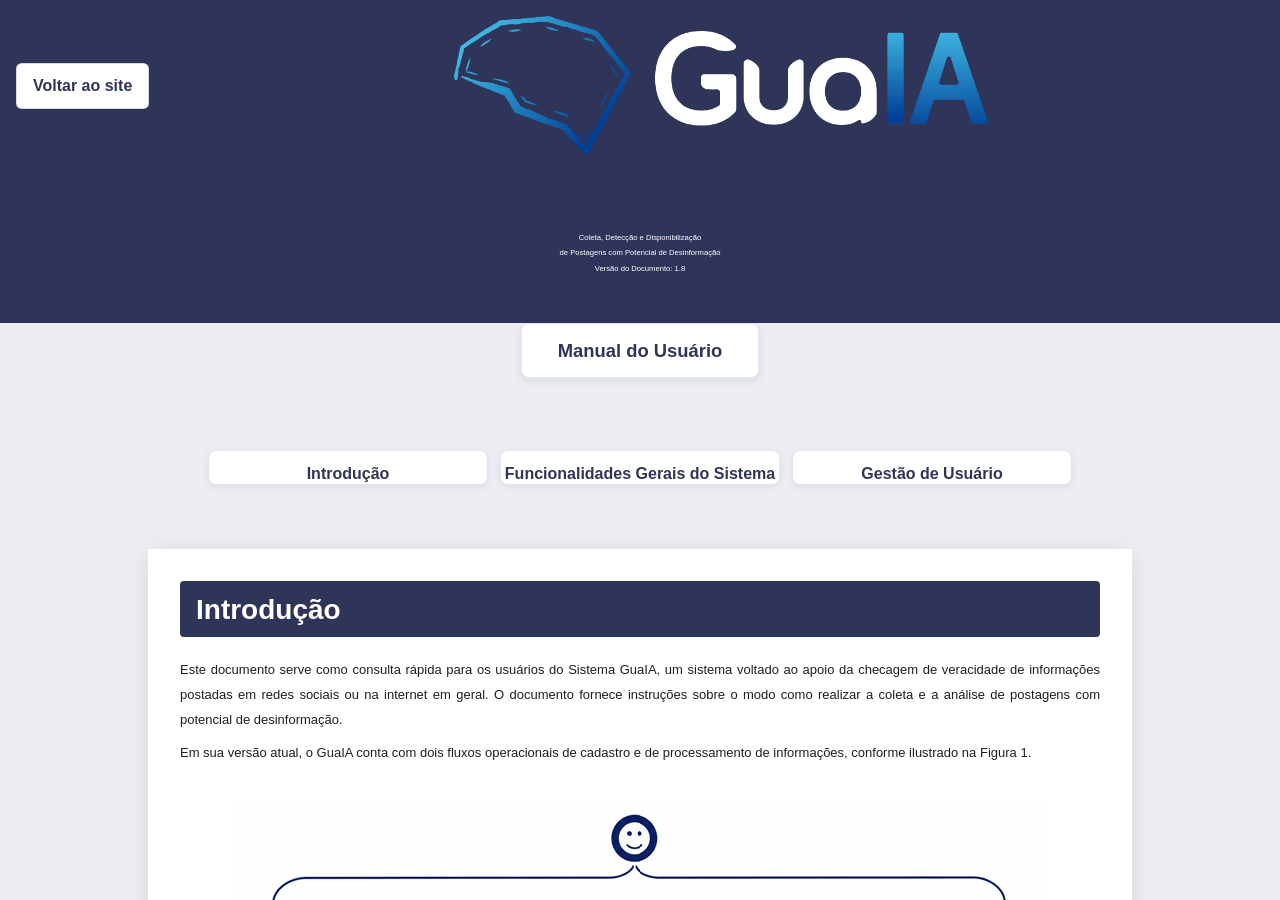
<file: index.html>
<!DOCTYPE html>
<html lang="pt-BR">
<head>
	<meta charset="UTF-8" />
	<meta name="viewport" content="width=device-width,initial-scale=1" />
	<title>Manual GuaIA</title>
	<style>
		html,body{height:100%;margin:0}
		.manual-frame{width:100%;height:100vh;border:0;display:block}
		.no-js{padding:1rem;font-family:Arial,Helvetica,sans-serif}
	</style>
</head>
<body>
	<!-- Carrega o manual diretamente sem redirecionamento -->
	<iframe class="manual-frame" src="OEBPS/Manual_GuaIa_V2.html" title="Manual GuaIA"></iframe>
	<noscript class="no-js">JavaScript desativado. Abra o manual manualmente: <a href="OEBPS/Manual_GuaIa_V2.html">Abrir Manual</a></noscript>
</body>
</html>
</file>
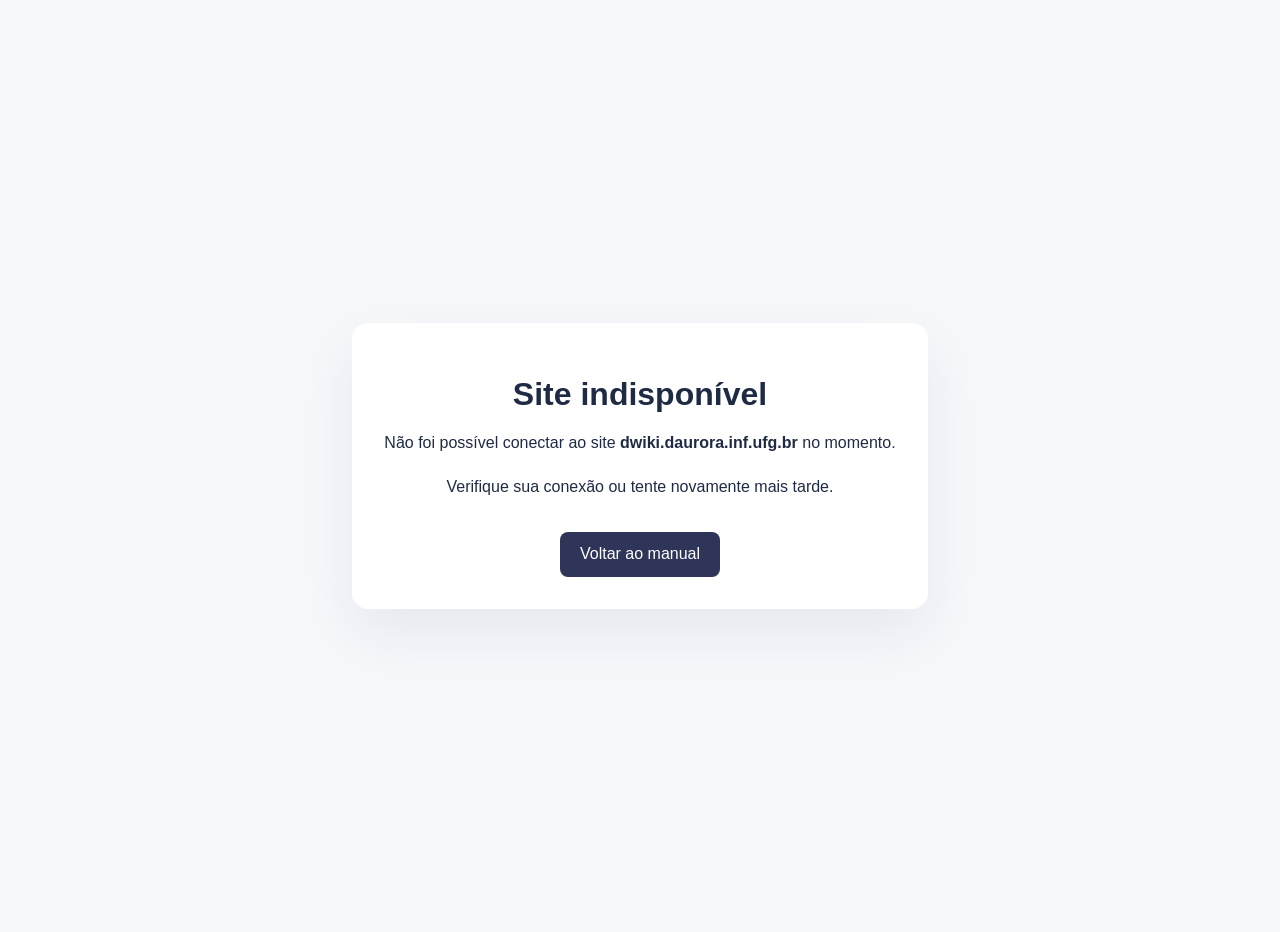
<file: site-unavailable.html>
<!DOCTYPE html>
<html lang="pt-BR">
<head>
  <meta charset="UTF-8" />
  <meta name="viewport" content="width=device-width, initial-scale=1" />
  <title>Site indisponível</title>
  <style>
    body { font-family: Arial, sans-serif; background: #f7f8fc; color: #1f2a44; margin: 0; min-height: 100vh; display: flex; align-items: center; justify-content: center; padding: 1rem; }
    .container { max-width: 520px; background: #ffffff; border-radius: 16px; box-shadow: 0 24px 60px rgba(31, 42, 68, 0.08); padding: 2rem; text-align: center; }
    h1 { font-size: 2rem; margin-bottom: 0.5rem; }
    p { line-height: 1.7; margin: 1rem 0; }
    a { display: inline-block; margin-top: 1rem; padding: 0.85rem 1.25rem; background: #2f3559; color: #fff; text-decoration: none; border-radius: 8px; }
    a:hover { background: #1f234c; }
  </style>
</head>
<body>
  <div class="container">
    <h1>Site indisponível</h1>
    <p>Não foi possível conectar ao site <strong>dwiki.daurora.inf.ufg.br</strong> no momento.</p>
    <p>Verifique sua conexão ou tente novamente mais tarde.</p>
    <a href="OEBPS/Manual_GuaIa_V2.html">Voltar ao manual</a>
  </div>
</body>
</html>
</file>
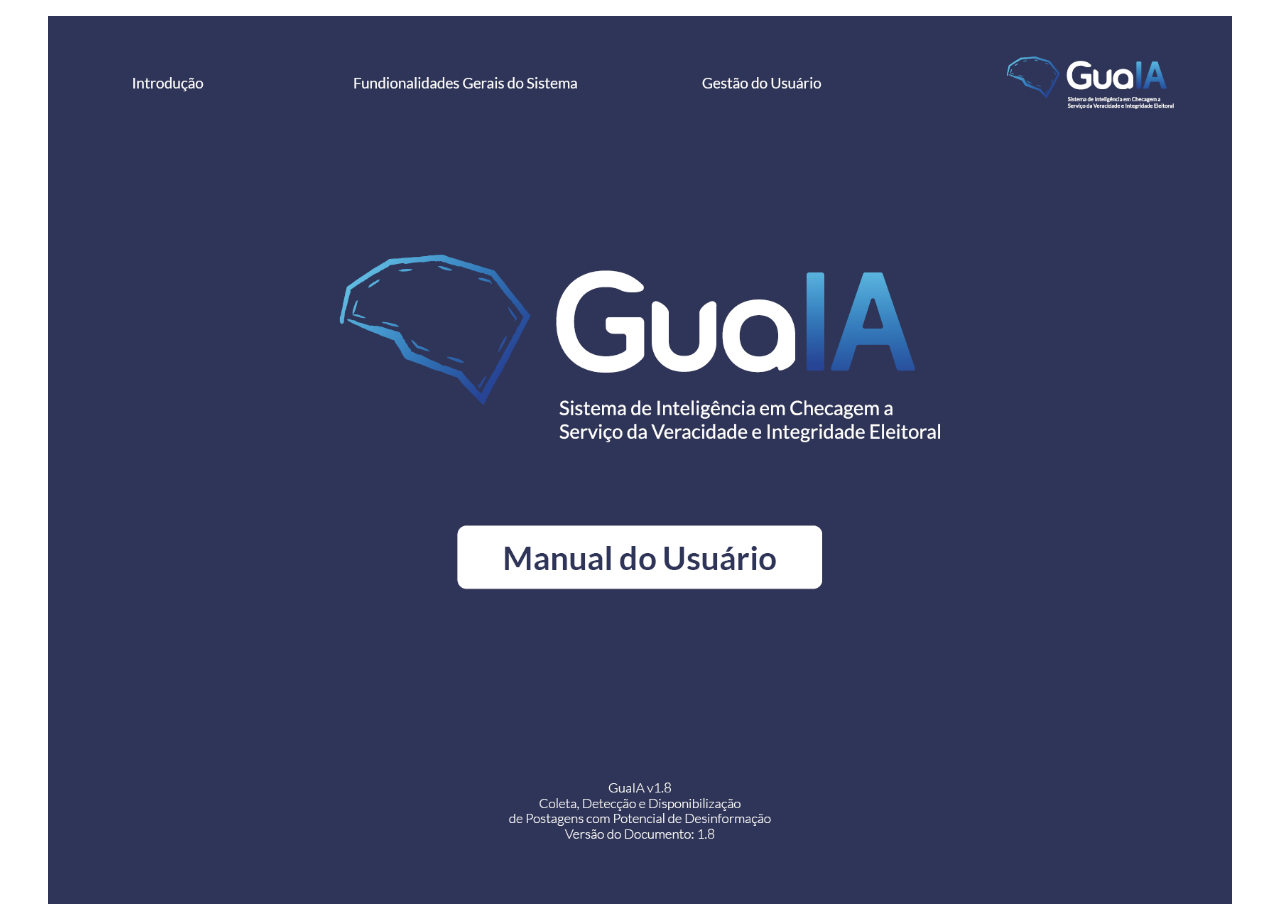
<file: OEBPS/cover.html>
<?xml version="1.0" encoding="UTF-8" standalone="no"?>
<!DOCTYPE html>
<html xmlns="http://www.w3.org/1999/xhtml" lang="pt-BR" xml:lang="pt-BR" xmlns:epub="http://www.idpf.org/2007/ops">
	<head>
		<title>Capa</title>
	</head>
	<body>
		<figure style="text-align:center;" epub:type="cover">
			<img src="image/1.png" alt="" style="max-width:100%;" role="doc-cover" />
		</figure>
	</body>
</html>
</file>
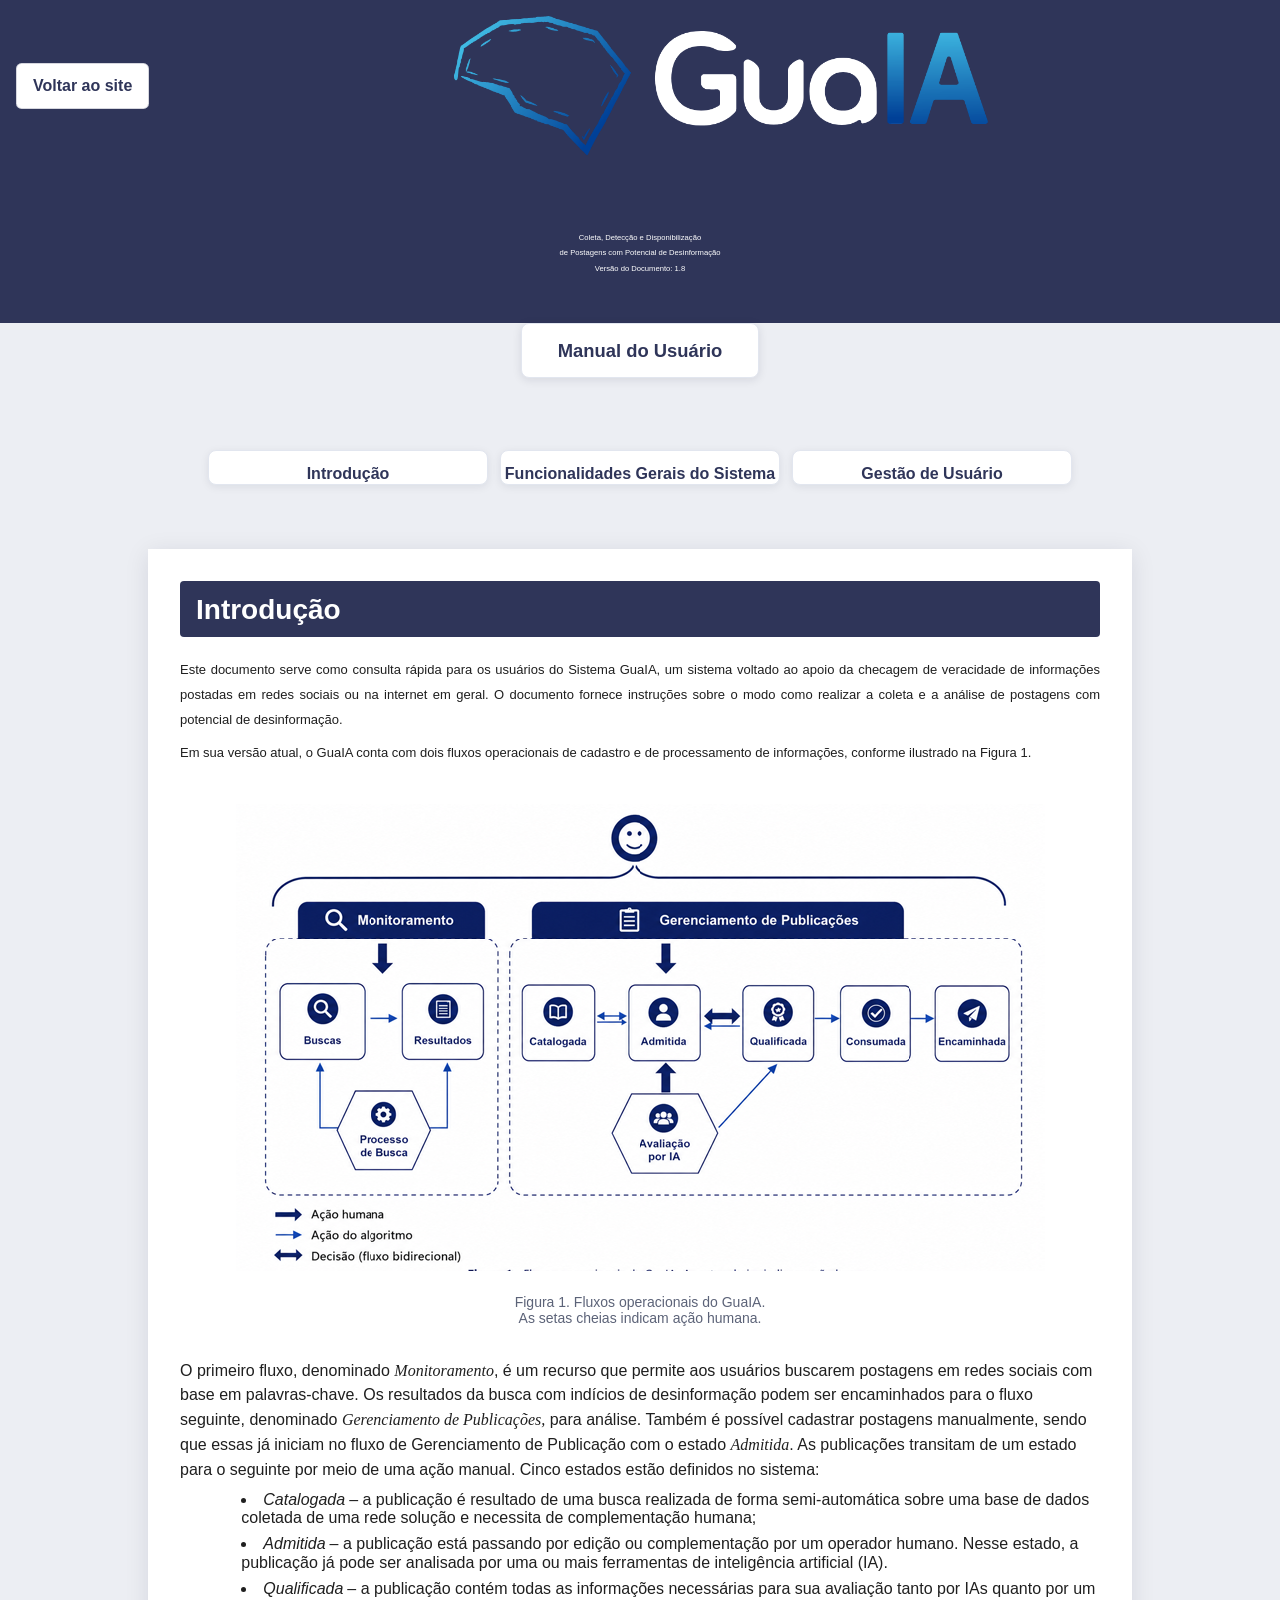
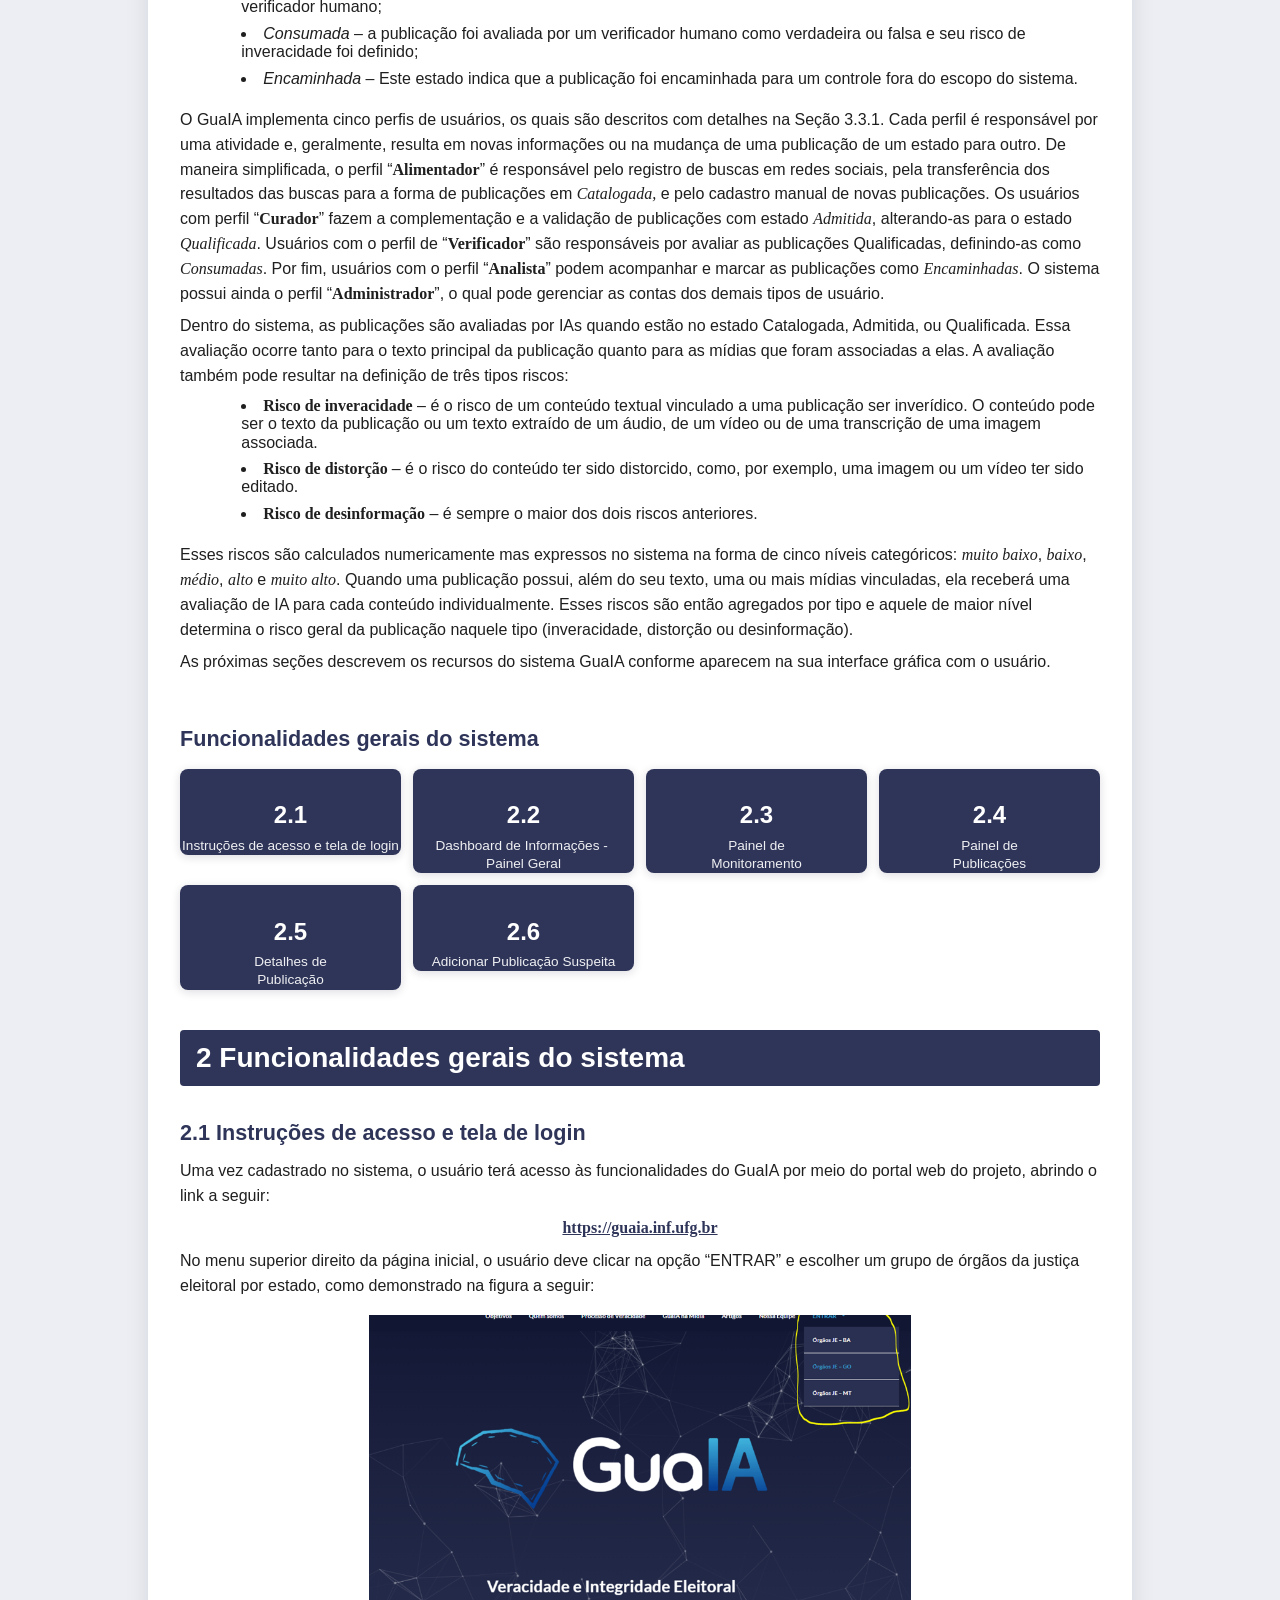
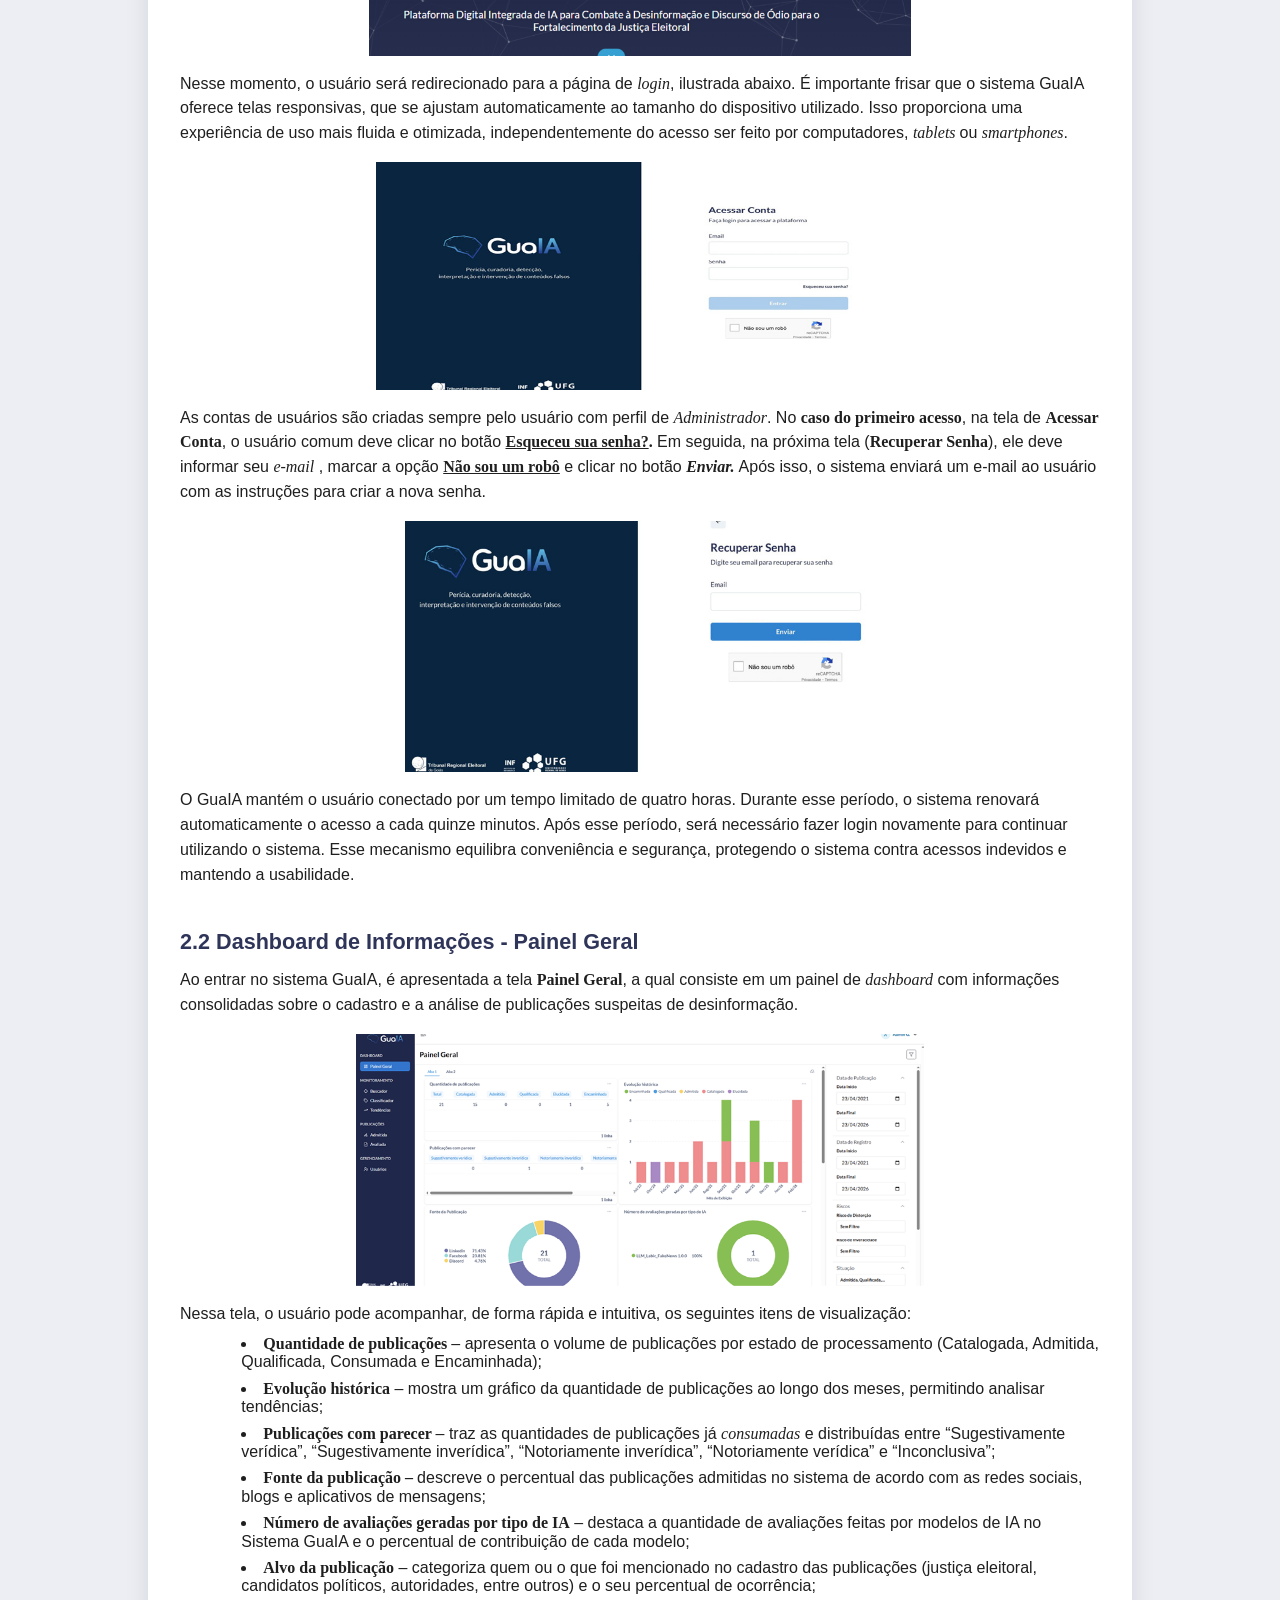
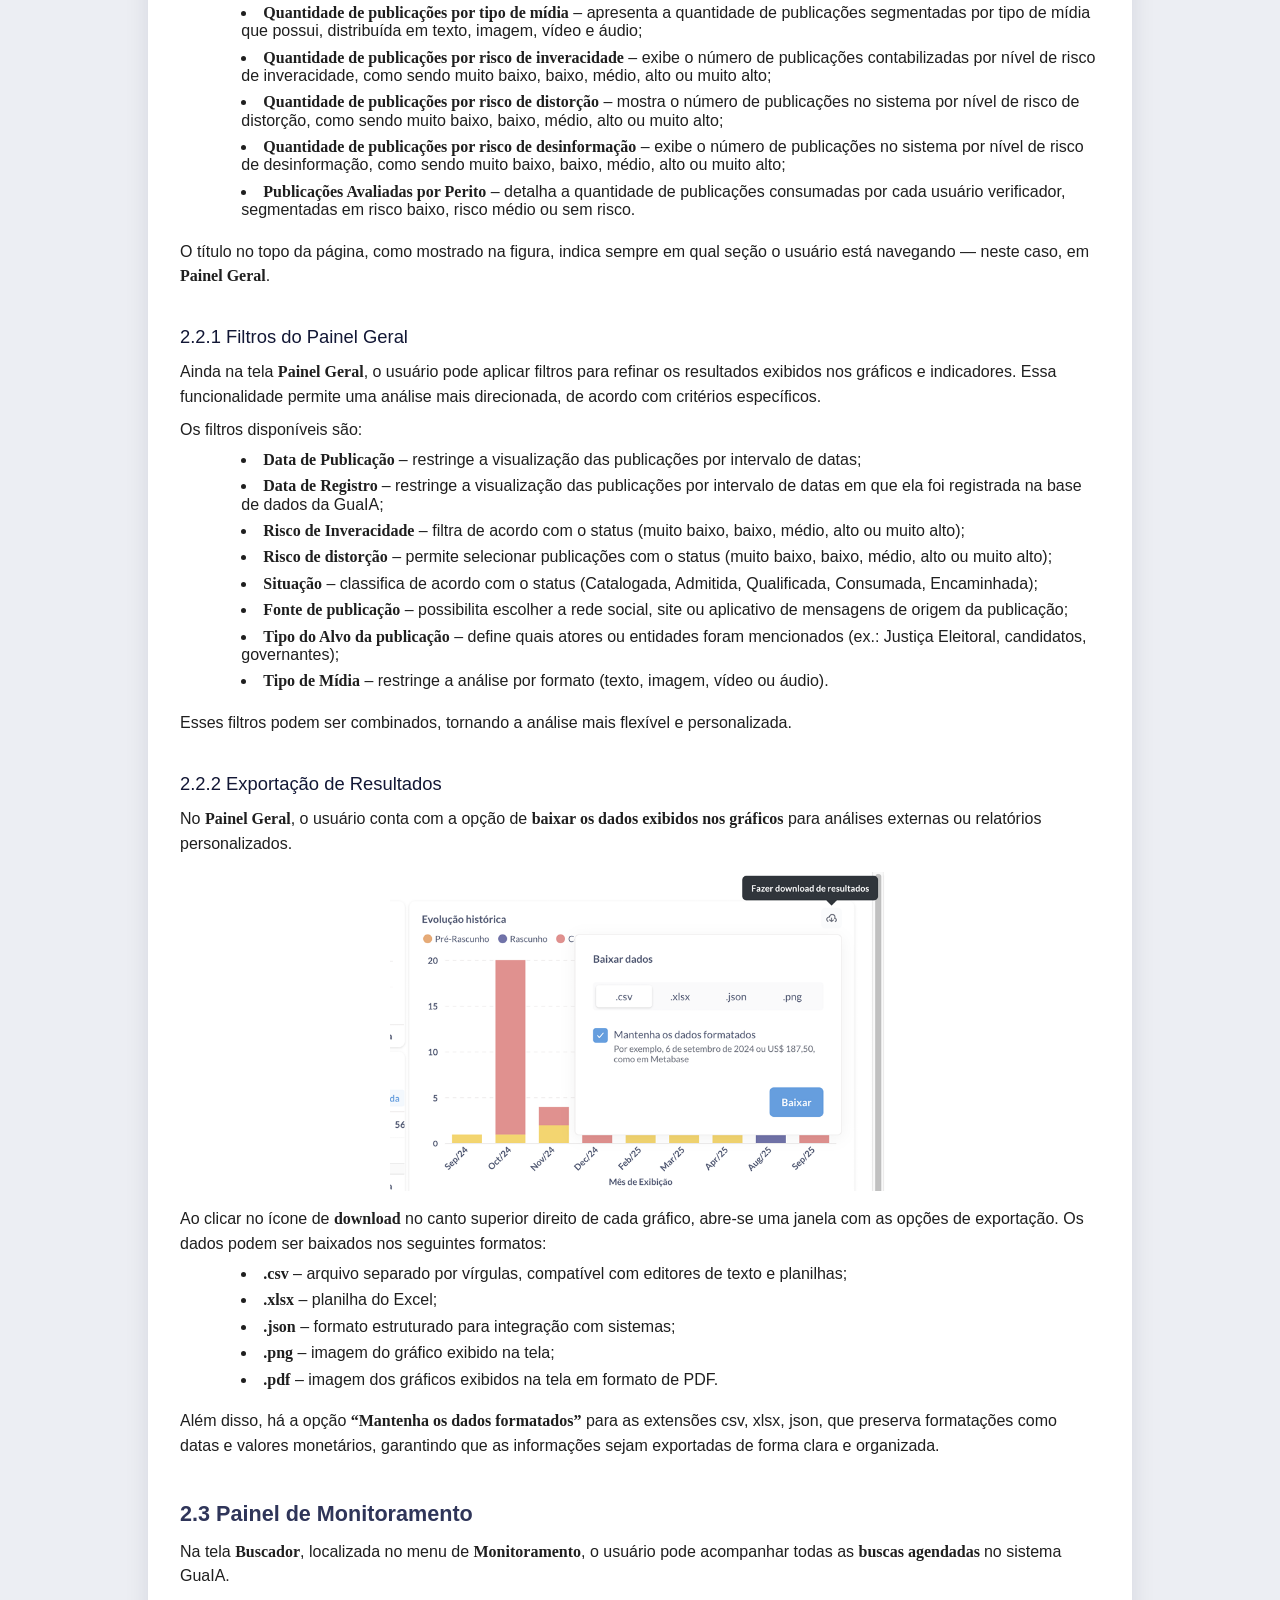
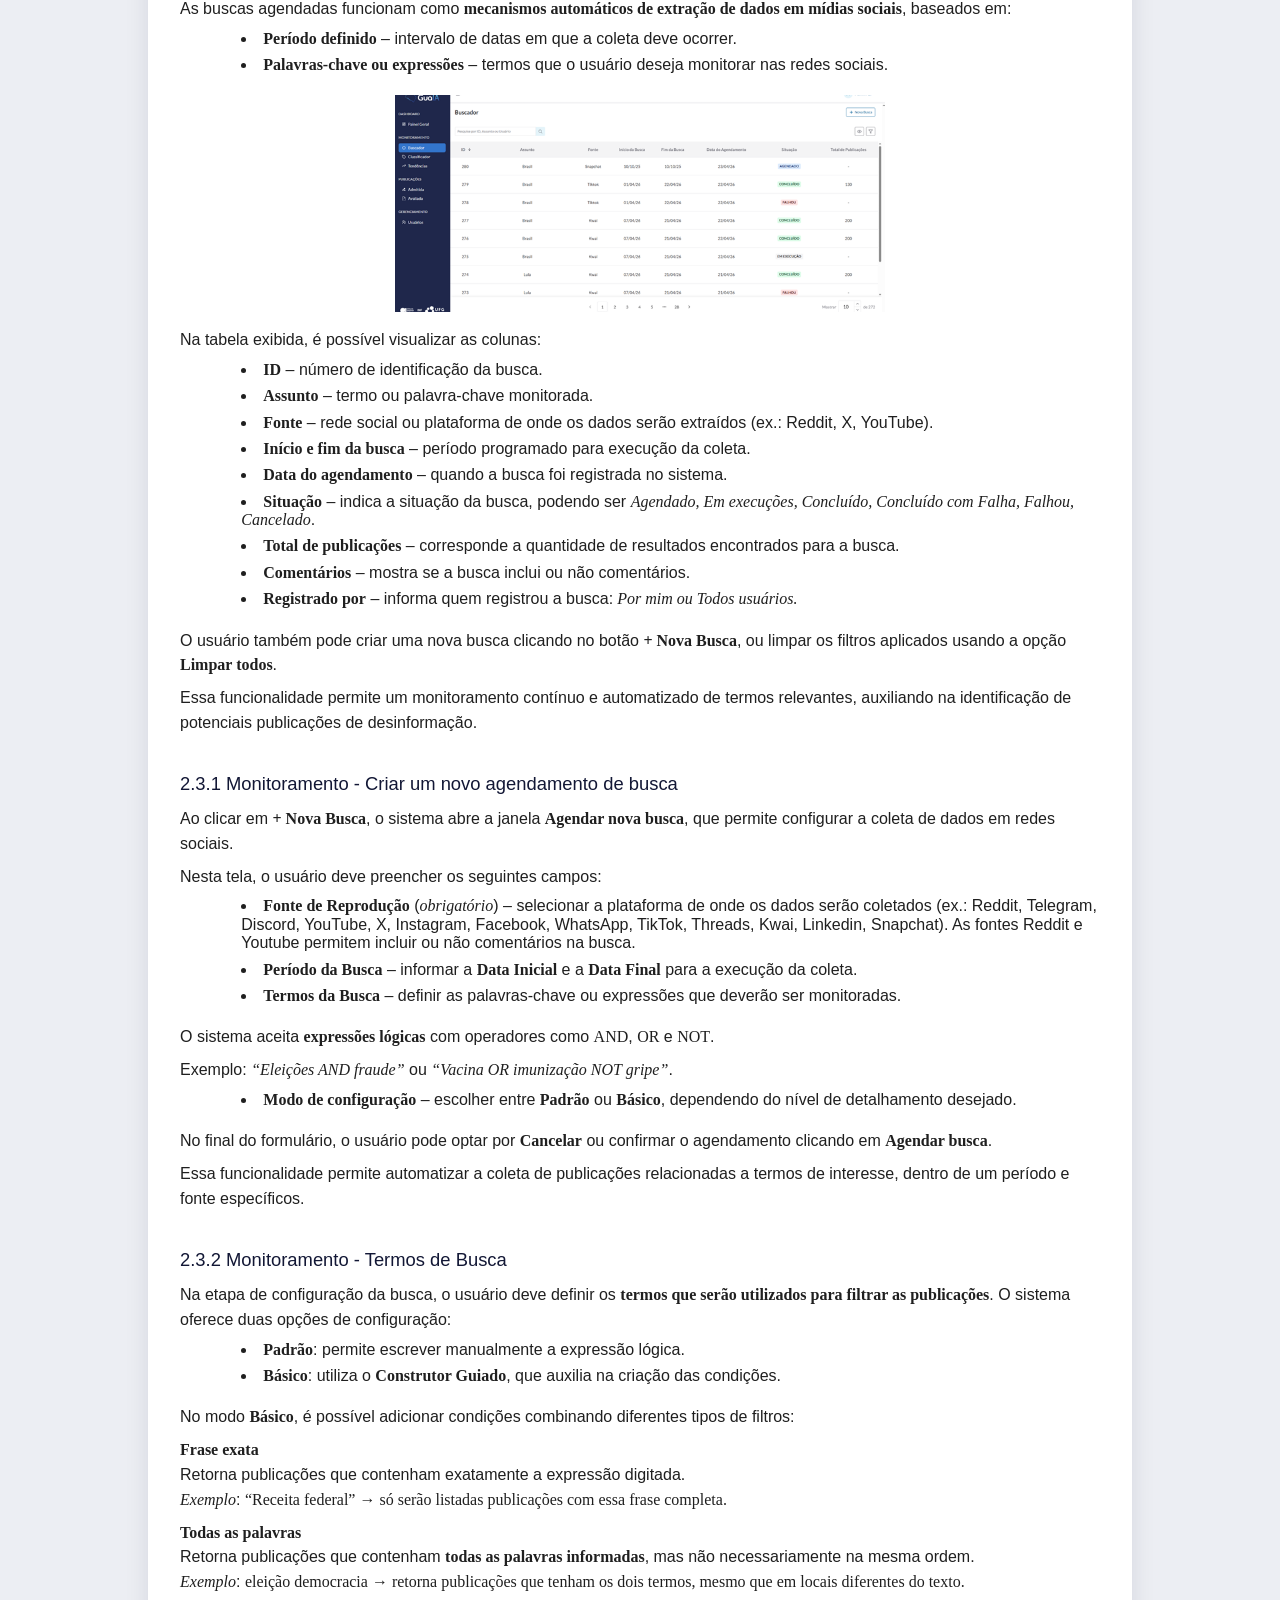
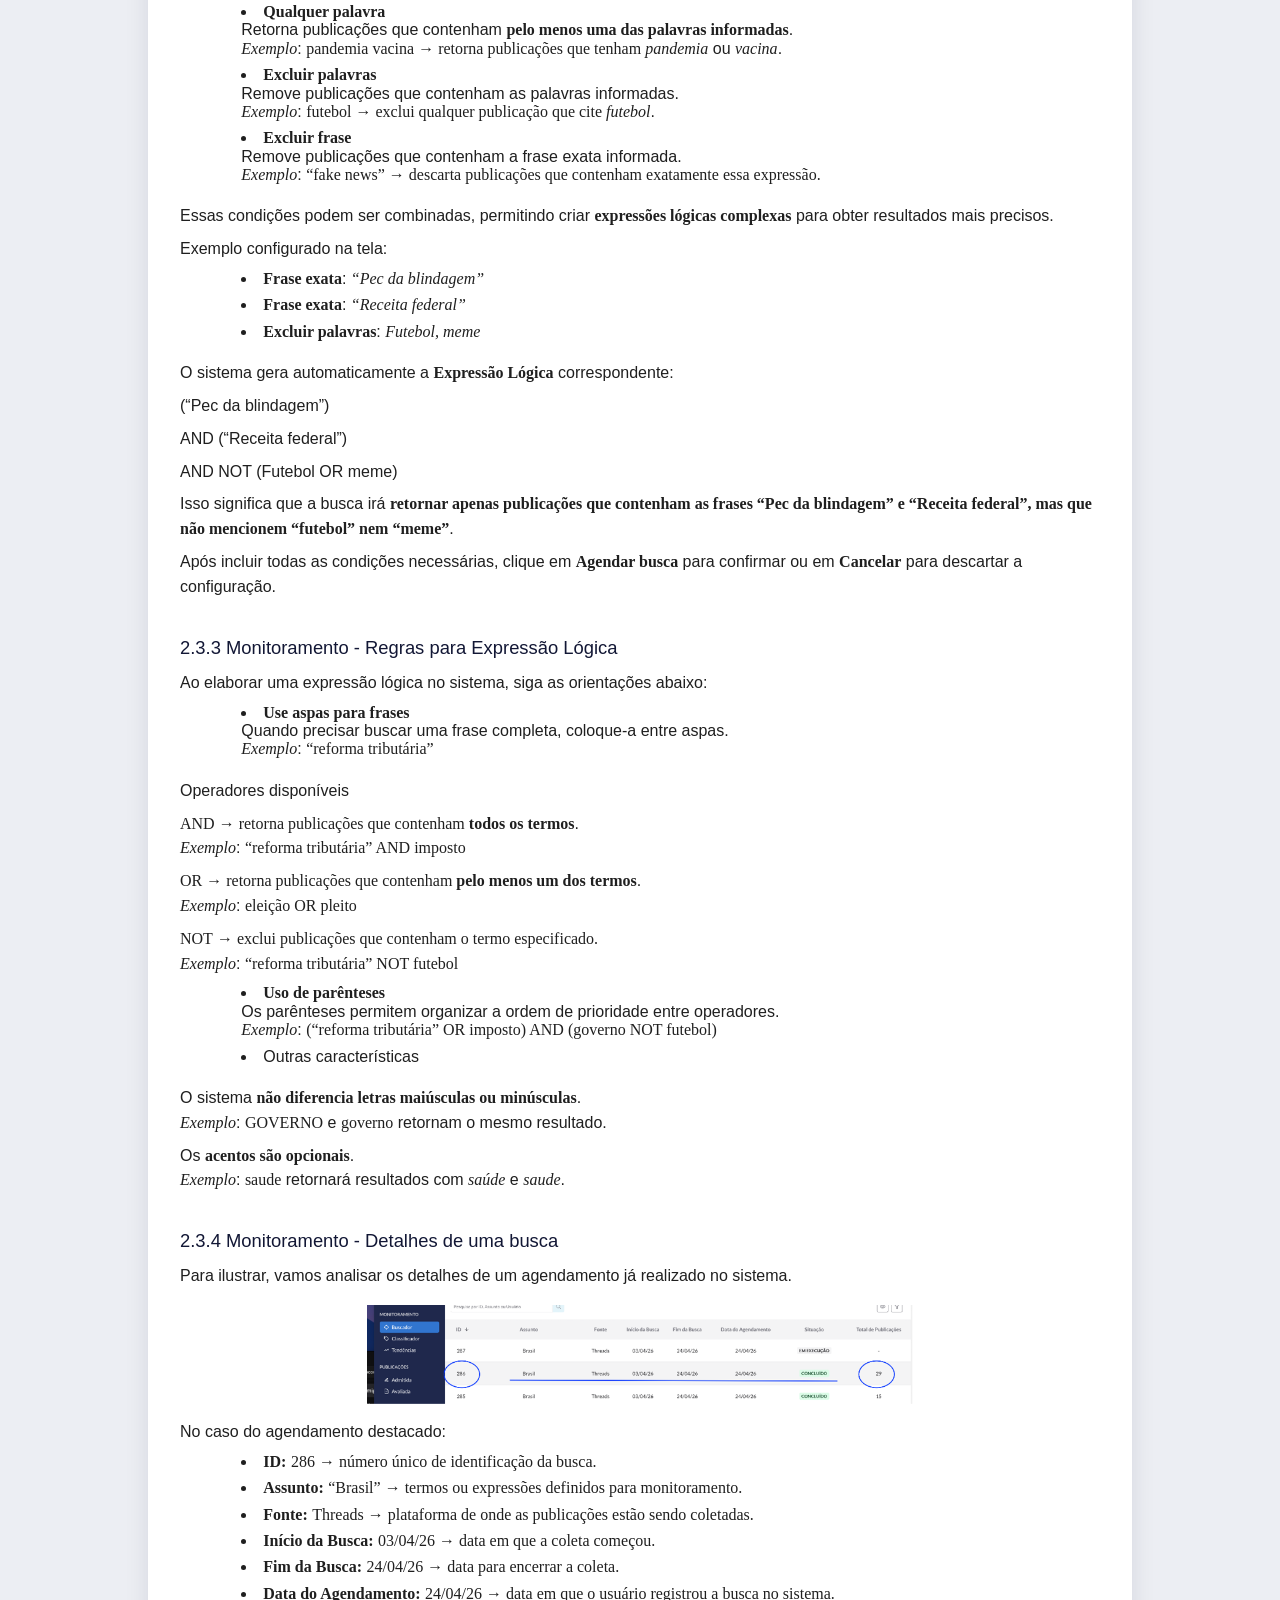
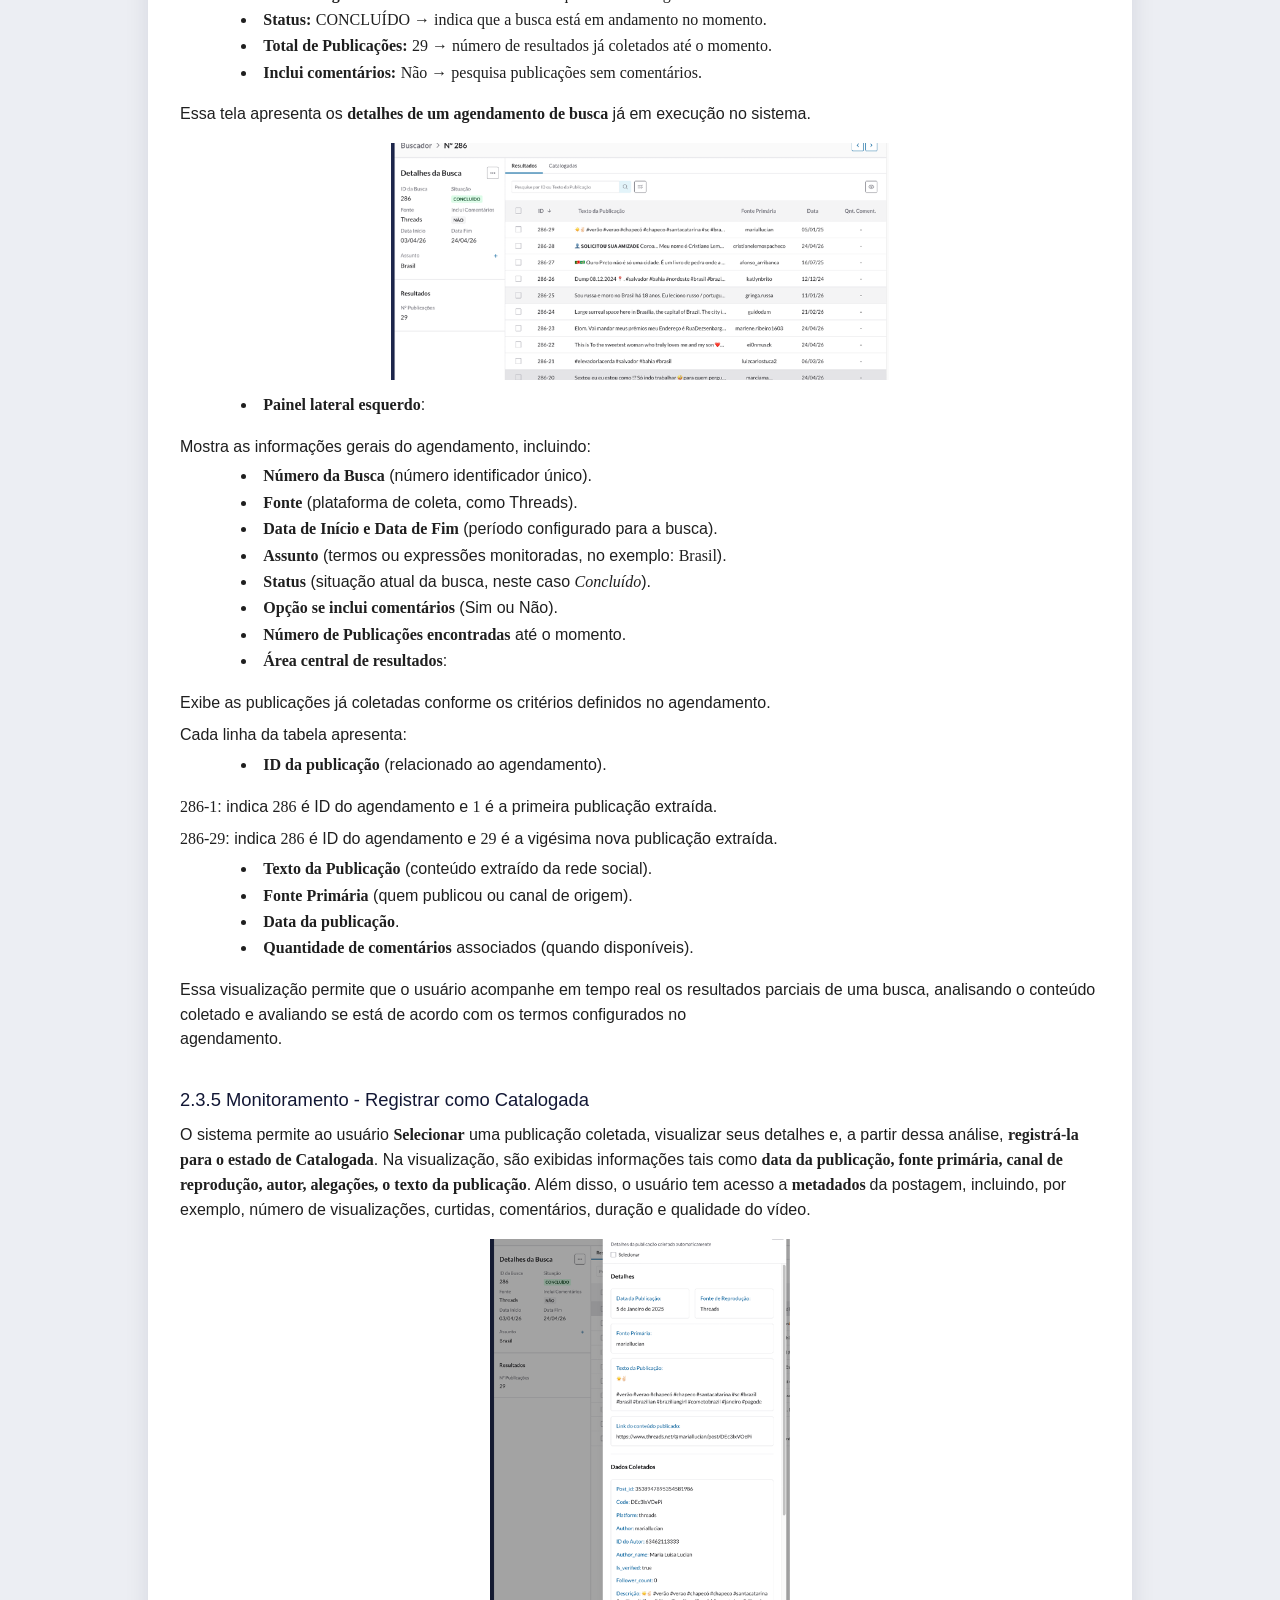
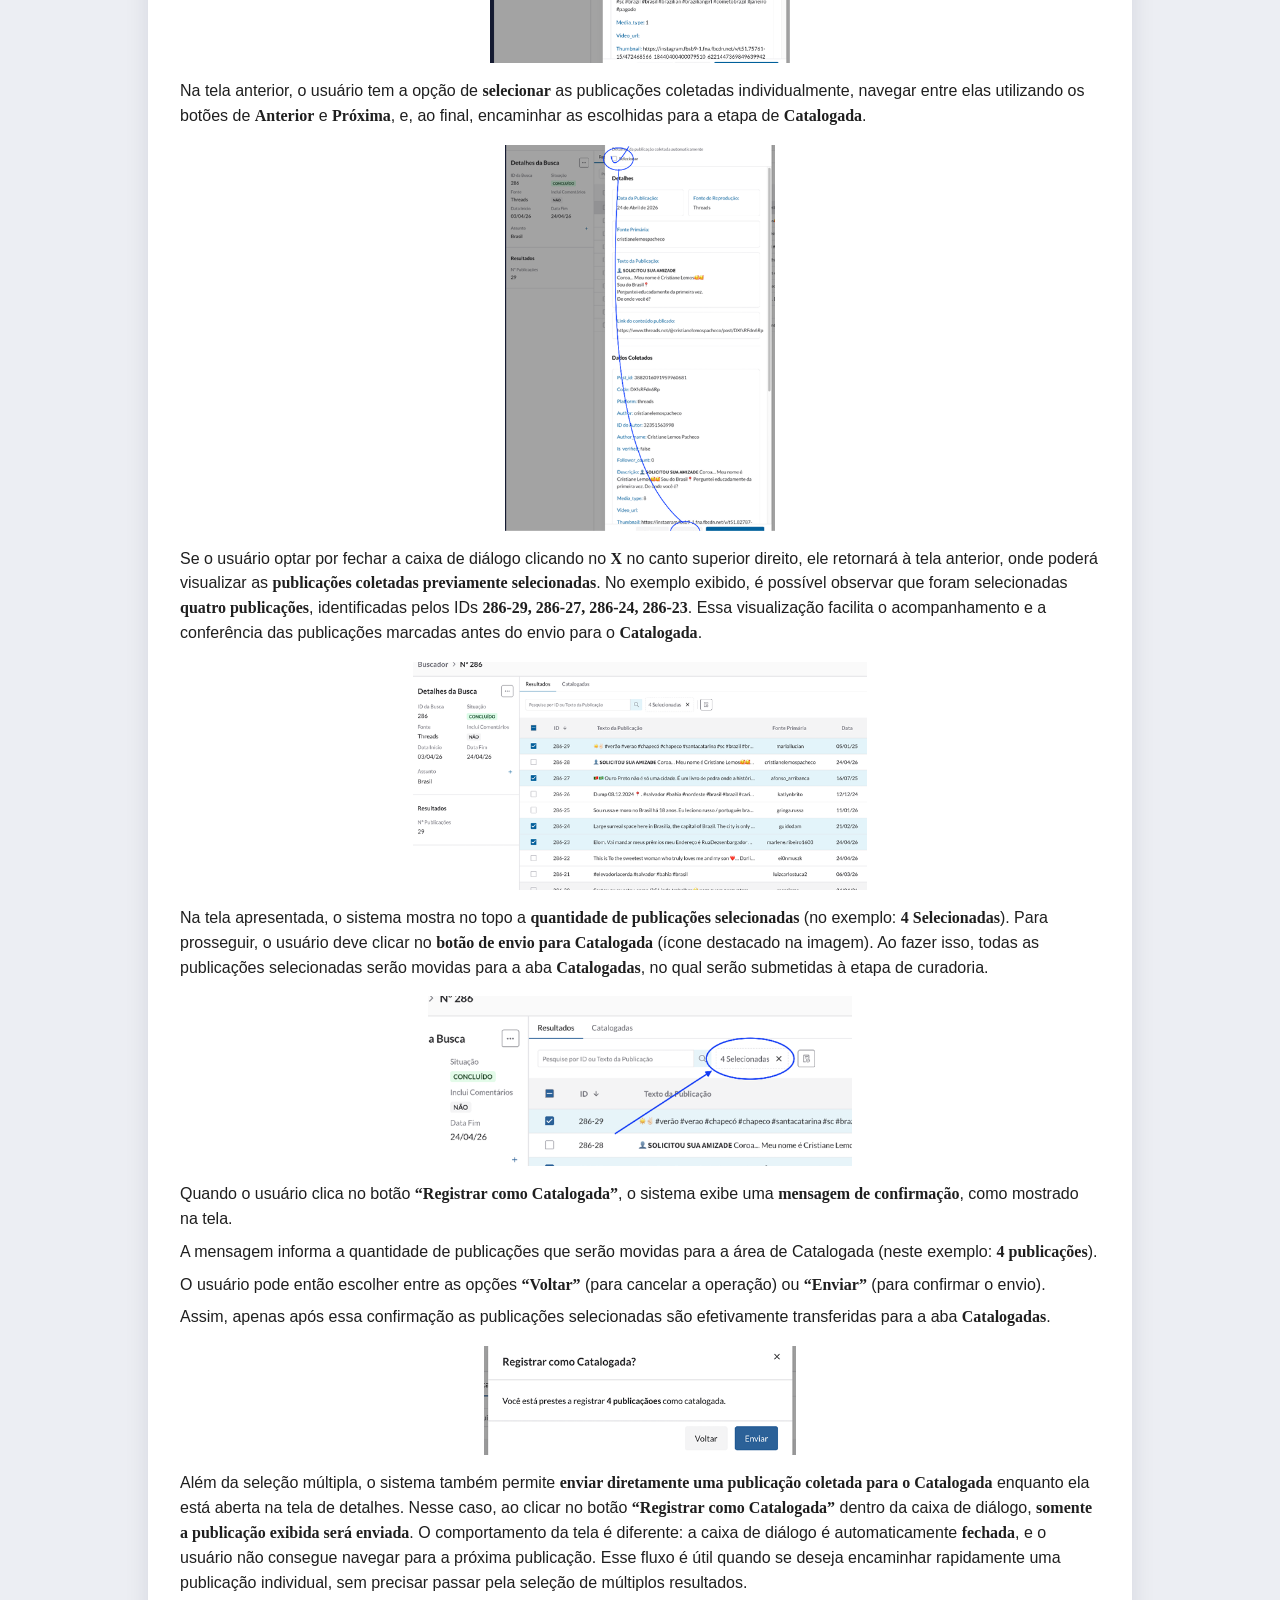
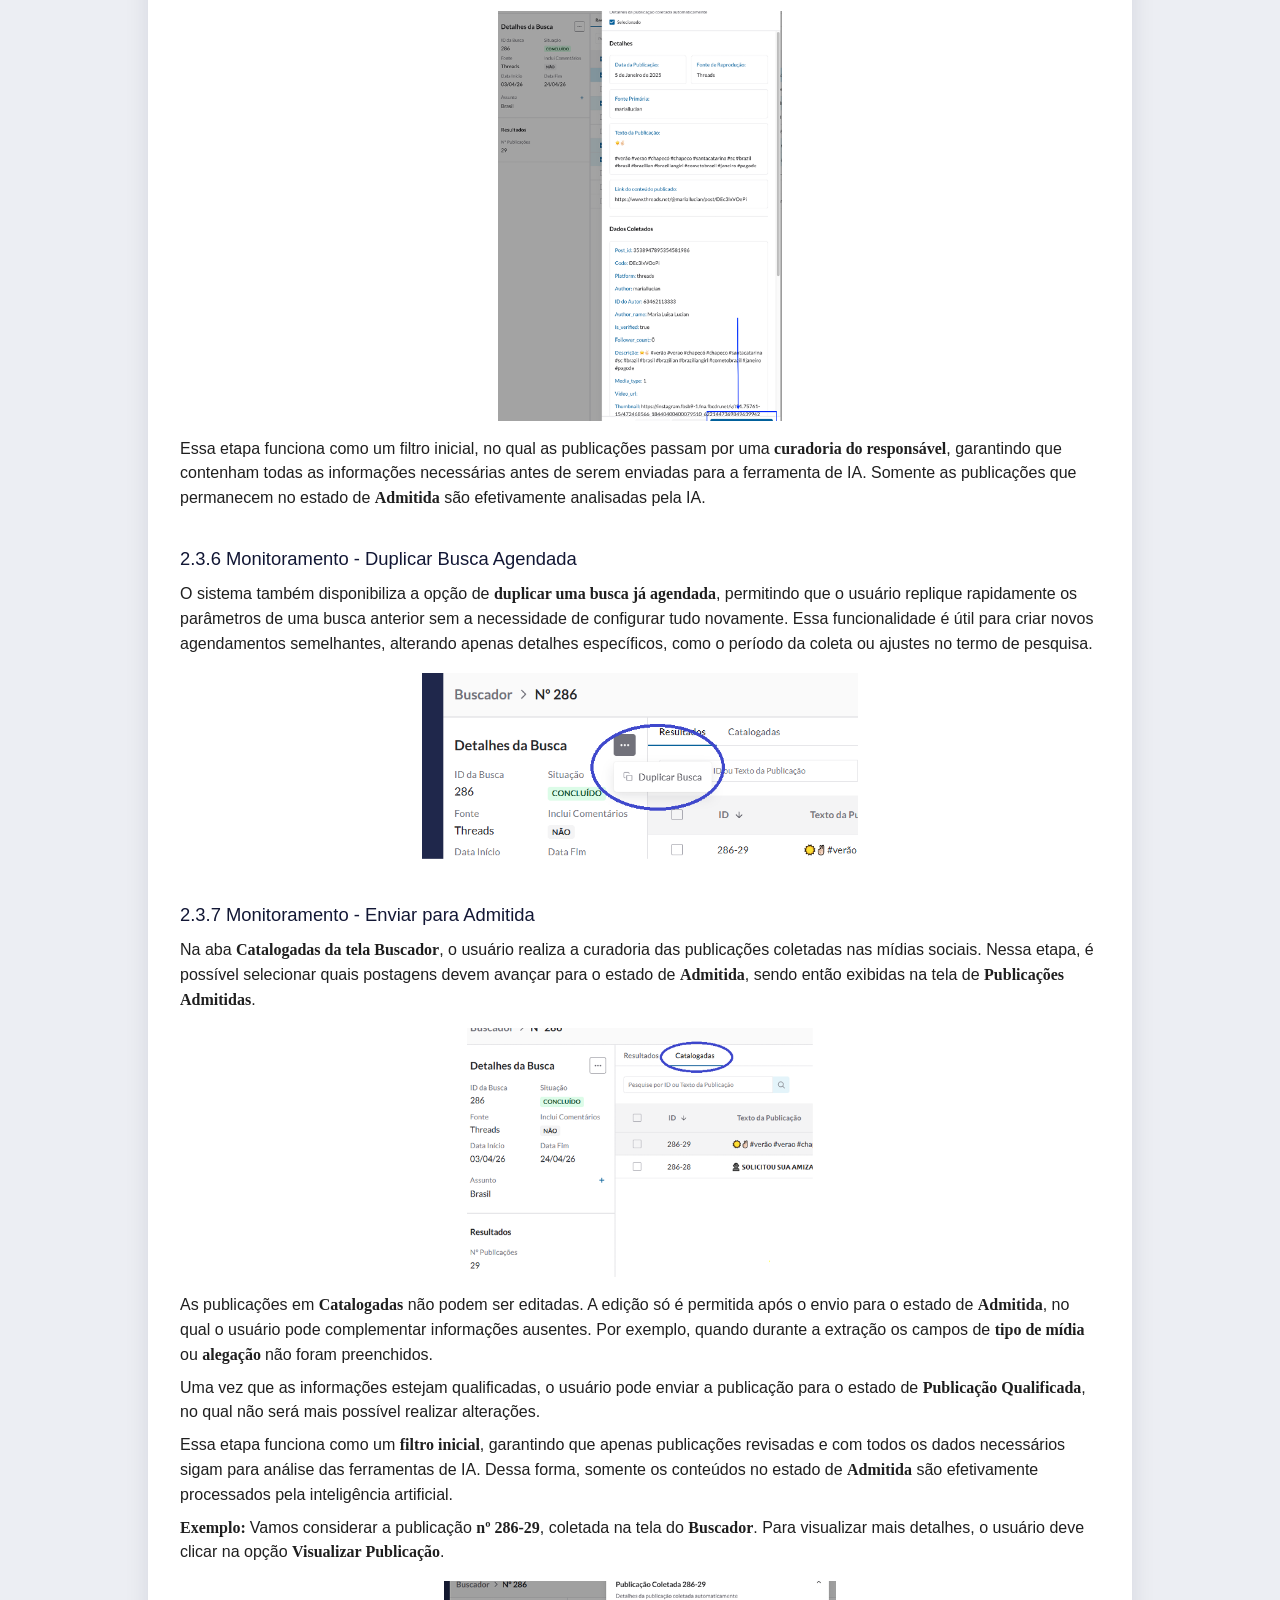
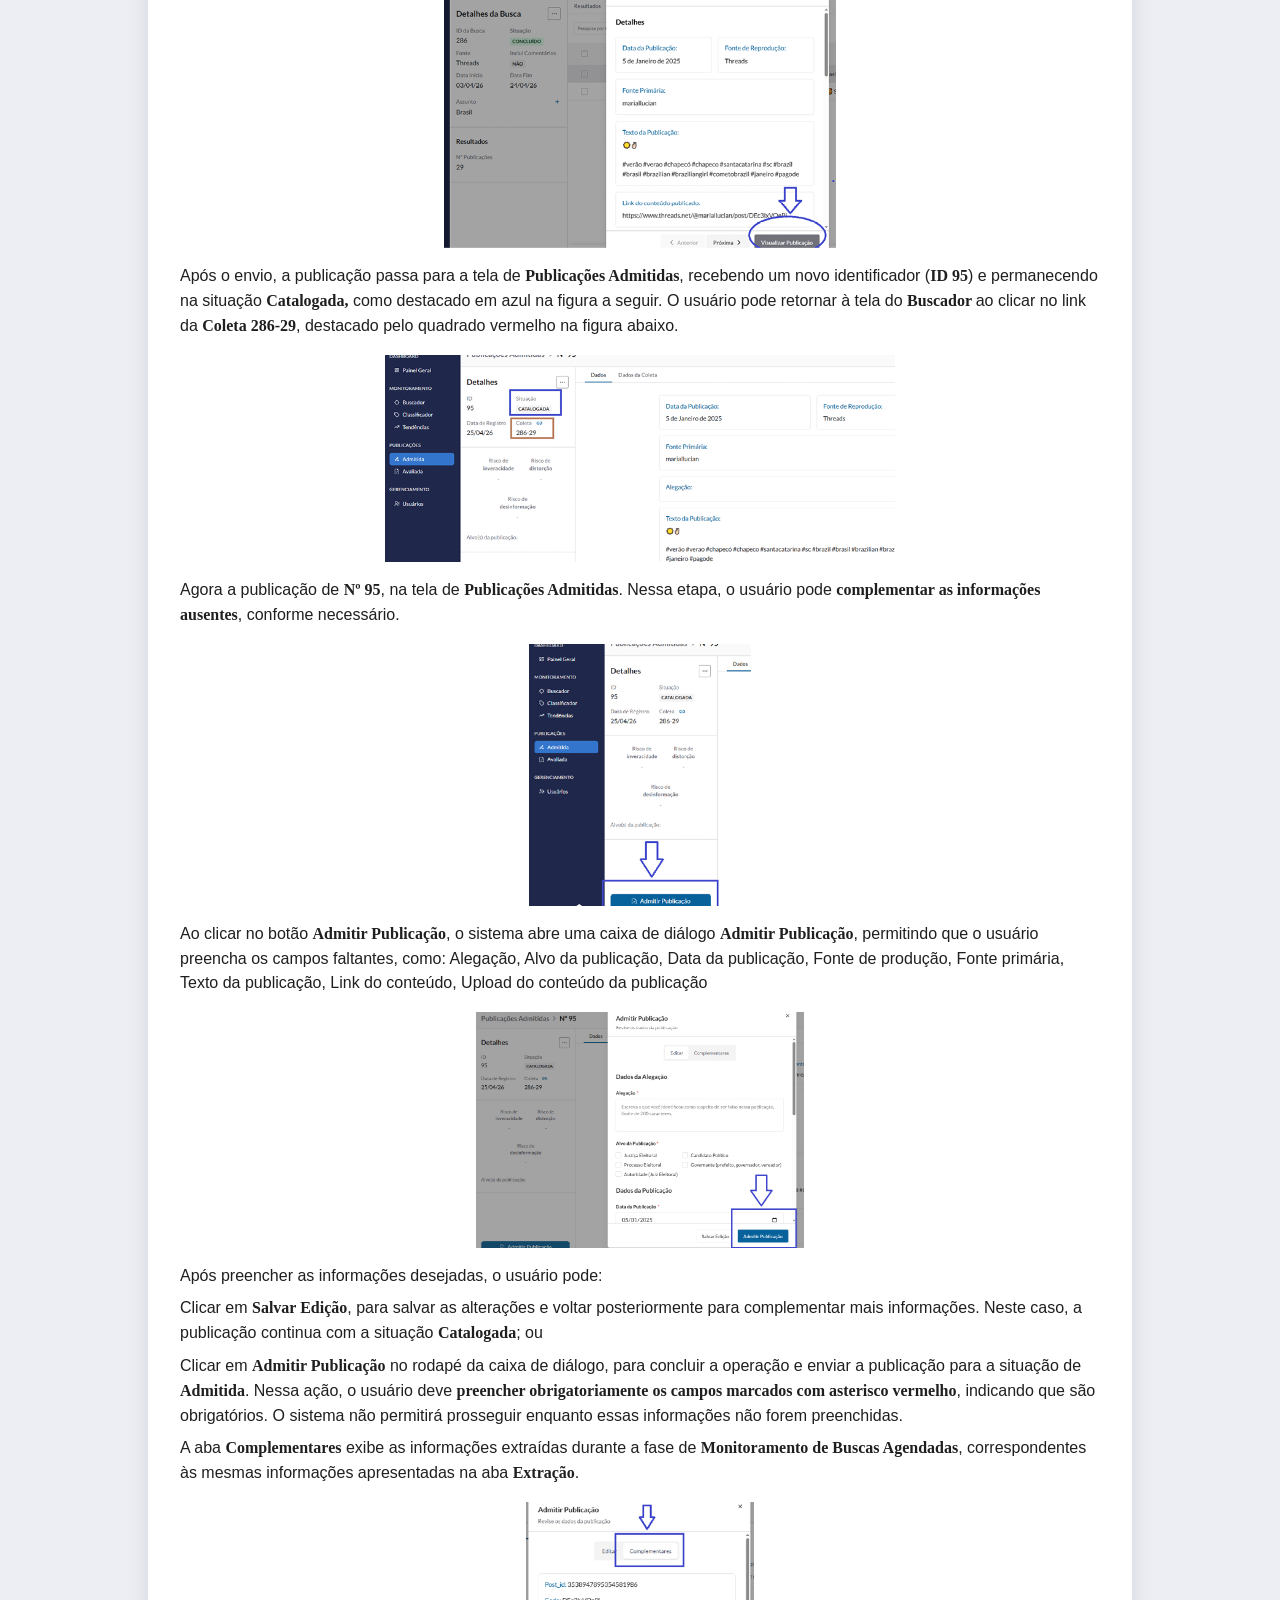
<file: OEBPS/Manual_GuaIa_V2.html>
<?xml version="1.0" encoding="UTF-8" standalone="no"?>
<!DOCTYPE html>
<html xmlns="http://www.w3.org/1999/xhtml" lang="pt-BR" xml:lang="pt-BR" xmlns:epub="http://www.idpf.org/2007/ops">
	<head>
		<title>GuaIA v1.8</title>
		<meta name="viewport" content="width=device-width, initial-scale=1" />
		<link href="css/idGeneratedStyles.css" rel="stylesheet" type="text/css" />
		<link href="css/manual-reader.css" rel="stylesheet" type="text/css" />
		<style>
			/* Fallback se o CSS externo não carregar (evita texto branco em fundo branco) */
			body.guaia-manual { background: #eceef3; color: #1f1f1f; min-height: 100vh; }
			body.guaia-manual #_idContainer107 { background: #2f3559; padding: 3rem 1rem; text-align: center; }
			body.guaia-manual #_idContainer107, body.guaia-manual #_idContainer107 * { color: #fff !important; }
			/* Aumenta fonte do bloco de destaque */
			body.guaia-manual #_idContainer107 p { font-size: 1.15rem; line-height: 1.45; }
			body.guaia-manual .manual-content { background: #fff; max-width: 920px; margin: 0 auto 2rem; padding: 2rem; }
			body.guaia-manual .back-button { display: inline-block; margin-right: 0.75rem; margin-bottom: 0.5rem; padding: 0.65rem 1rem; background: #ffffff; color: #2f3559; border-radius: 0.35rem; text-decoration: none; font-weight: 700; border: 1px solid rgba(47, 53, 89, 0.2); }
			body.guaia-manual .back-button:hover, body.guaia-manual .back-button:focus { background: #f4f6fb; color: #1b2144; }
			body.guaia-manual .site-header { display: flex; align-items: center; justify-content: flex-start; gap: 1rem; padding: 1rem; flex-wrap: wrap; }
		</style>
	</head>
	<body id="Manual_GuaIa_V2" class="guaia-manual">
		<header class="site-header">
			<a href="https://dwiki.daurora.inf.ufg.br/pt-br/guaia" target="_top" class="back-button" title="Voltar ao site">Voltar ao site</a>
			<img id="site-logo" src="image/logo_guaia.png" alt="GuaIA logo" />
		</header>

		<!-- Sticky navigation (aparece quando o usuário atinge a posição original dos botões) -->
		<nav id="sticky-nav" class="sticky-nav" aria-hidden="true">
			<div class="nav-buttons">
				<a href="https://dwiki.daurora.inf.ufg.br/pt-br/guaia" target="_top" class="back-button" title="Voltar ao site">Voltar ao site</a>
				<a href="#introducao">Introdução</a>
				<a href="#_idTextAnchor000">Funcionalidades Gerais do Sistema</a>
				<a href="#_idTextAnchor049">Gestão de Usuário</a>
			</div>
		</nav>
		<div id="page1" role="doc-pagebreak" aria-label="1" epub:type="pagebreak"></div>
		<div class="_idGenObjectLayout-1">
			<div id="_idContainer000" class="Quadro-de-gr-fico-b-sico _idGenObjectStyleOverride-1">
			</div>
		</div>

		<script>
		// Mostrar/ocultar o sticky header quando os botões originais saem do viewport
		(function(){
			function initSticky(){
				var nav = document.getElementById('sticky-nav');
				var trigger = document.getElementById('_idContainer110');
				if(!nav || !trigger) return;
				if('IntersectionObserver' in window){
					var io = new IntersectionObserver(function(entries){
						entries.forEach(function(entry){
							if(entry.isIntersecting){
								nav.classList.remove('visible');
								nav.setAttribute('aria-hidden','true');
							} else {
								nav.classList.add('visible');
								nav.setAttribute('aria-hidden','false');
							}
						});
					}, { root: null, threshold: 0 });
					io.observe(trigger);
				} else {
					var threshold = trigger.getBoundingClientRect().top + window.pageYOffset;
					function onScroll(){
						if(window.pageYOffset >= threshold){
							nav.classList.add('visible');
							nav.setAttribute('aria-hidden','false');
						} else {
							nav.classList.remove('visible');
							nav.setAttribute('aria-hidden','true');
						}
					}
					window.addEventListener('scroll', onScroll, {passive:true});
					window.addEventListener('resize', function(){
						threshold = trigger.getBoundingClientRect().top + window.pageYOffset;
						onScroll();
					});
					setTimeout(onScroll,100);
				}
			}
			if(document.readyState !== 'loading'){
				initSticky();
			} else {
				document.addEventListener('DOMContentLoaded', initSticky);
			}
		})();
		</script>
		<div class="_idGenObjectLayout-1">
			<div id="_idContainer106" class="_idGenWritingDirection-1">
				<div id="_idContainer002" class="_idGenObjectStyleOverride-2">
					<div id="_idContainer001" class="_idGenObjectStyleOverride-2">
					</div>
				</div>
				<div id="_idContainer004" class="_idGenObjectStyleOverride-2">
					<div id="_idContainer003" class="_idGenObjectStyleOverride-2">
					</div>
				</div>
				<div id="_idContainer006" class="_idGenObjectStyleOverride-2">
					<div id="_idContainer005" class="_idGenObjectStyleOverride-2">
					</div>
				</div>
				<div id="_idContainer008" class="_idGenObjectStyleOverride-2">
					<div id="_idContainer007" class="_idGenObjectStyleOverride-2">
					</div>
				</div>
				<div id="_idContainer010" class="_idGenObjectStyleOverride-2">
					<div id="_idContainer009" class="_idGenObjectStyleOverride-2">
					</div>
				</div>
				<div id="_idContainer012" class="_idGenObjectStyleOverride-2">
					<div id="_idContainer011" class="_idGenObjectStyleOverride-2">
					</div>
				</div>
				<div id="_idContainer014" class="_idGenObjectStyleOverride-2">
					<div id="_idContainer013" class="_idGenObjectStyleOverride-2">
					</div>
				</div>
				<div id="_idContainer016" class="_idGenObjectStyleOverride-2">
					<div id="_idContainer015" class="_idGenObjectStyleOverride-2">
					</div>
				</div>
				<div id="_idContainer018" class="_idGenObjectStyleOverride-2">
					<div id="_idContainer017" class="_idGenObjectStyleOverride-2">
					</div>
				</div>
				<div id="_idContainer020" class="_idGenObjectStyleOverride-2">
					<div id="_idContainer019" class="_idGenObjectStyleOverride-2">
					</div>
				</div>
				<div id="_idContainer022" class="_idGenObjectStyleOverride-2">
					<div id="_idContainer021" class="_idGenObjectStyleOverride-2">
					</div>
				</div>
				<div id="_idContainer024" class="_idGenObjectStyleOverride-2">
					<div id="_idContainer023" class="_idGenObjectStyleOverride-2">
					</div>
				</div>
				<div id="_idContainer026" class="_idG/enObjectStyleOverride-2">
					<div id="_idContainer025" class="_idGenObjectStyleOverride-2">
					</div>
				</div>
				<div id="_idContainer027" class="_idGenObjectStyleOverride-3">
				</div>
				<div id="_idContainer028" class="_idGenObjectStyleOverride-3">
				</div>
				<div id="_idContainer029" class="_idGenObjectStyleOverride-3">
				</div>
				<div id="_idContainer030" class="_idGenObjectStyleOverride-3">
				</div>
				<div id="_idContainer031" class="_idGenObjectStyleOverride-3">
				</div>
				<div id="_idContainer032" class="_idGenObjectStyleOverride-3">
				</div>
				<div id="_idContainer033" class="_idGenObjectStyleOverride-3">
				</div>
				<div id="_idContainer034" class="_idGenObjectStyleOverride-3">
				</div>
				<div id="_idContainer035" class="_idGenObjectStyleOverride-3">
				</div>
				<div id="_idContainer036" class="_idGenObjectStyleOverride-3">
				</div>
				<div id="_idContainer037" class="_idGenObjectStyleOverride-3">
				</div>
				<div id="_idContainer038" class="_idGenObjectStyleOverride-3">
				</div>
				<div id="_idContainer039" class="_idGenObjectStyleOverride-3">
				</div>
				<div id="_idContainer040" class="_idGenObjectStyleOverride-3">
				</div>
				<div id="_idContainer041" class="_idGenObjectStyleOverride-3">
				</div>
				<div id="_idContainer042" class="_idGenObjectStyleOverride-3">
				</div>
				<div id="_idContainer043" class="_idGenObjectStyleOverride-3">
				</div>
				<div id="_idContainer044" class="_idGenObjectStyleOverride-3">
				</div>
				<div id="_idContainer045" class="_idGenObjectStyleOverride-3">
				</div>
				<div id="_idContainer046" class="_idGenObjectStyleOverride-3">
				</div>
				<div id="_idContainer047" class="_idGenObjectStyleOverride-3">
				</div>
				<div id="_idContainer048" class="_idGenObjectStyleOverride-3">
				</div>
				<div id="_idContainer049" class="_idGenObjectStyleOverride-3">
				</div>
				<div id="_idContainer050" class="_idGenObjectStyleOverride-3">
				</div>
				<div id="_idContainer051" class="_idGenObjectStyleOverride-3">
				</div>
				<div id="_idContainer052" class="_idGenObjectStyleOverride-3">
				</div>
				<div id="_idContainer053" class="_idGenObjectStyleOverride-3">
				</div>
				<div id="_idContainer054" class="_idGenObjectStyleOverride-3">
				</div>
				<div id="_idContainer055" class="_idGenObjectStyleOverride-3">
				</div>
				<div id="_idContainer056" class="_idGenObjectStyleOverride-3">
				</div>
				<div id="_idContainer057" class="_idGenObjectStyleOverride-3">
				</div>
				<div id="_idContainer058" class="_idGenObjectStyleOverride-3">
				</div>
				<div id="_idContainer059" class="_idGenObjectStyleOverride-3">
				</div>
				<div id="_idContainer060" class="_idGenObjectStyleOverride-3">
				</div>
				<div id="_idContainer061" class="_idGenObjectStyleOverride-3">
				</div>
				<div id="_idContainer062" class="_idGenObjectStyleOverride-3">
				</div>
				<div id="_idContainer063" class="_idGenObjectStyleOverride-3">
				</div>
				<div id="_idContainer064" class="_idGenObjectStyleOverride-3">
				</div>
				<div id="_idContainer065" class="_idGenObjectStyleOverride-3">
				</div>
				<div id="_idContainer066" class="_idGenObjectStyleOverride-3">
				</div>
				<div id="_idContainer067" class="_idGenObjectStyleOverride-3">
				</div>
				<div id="_idContainer068" class="_idGenObjectStyleOverride-3">
				</div>
				<div id="_idContainer069" class="_idGenObjectStyleOverride-3">
				</div>
				<div id="_idContainer070" class="_idGenObjectStyleOverride-3">
				</div>
				<div id="_idContainer071" class="_idGenObjectStyleOverride-3">
				</div>
				<div id="_idContainer072" class="_idGenObjectStyleOverride-3">
				</div>
				<div id="_idContainer073" class="_idGenObjectStyleOverride-3">
				</div>
				<div id="_idContainer074" class="_idGenObjectStyleOverride-3">
				</div>
				<div id="_idContainer075" class="_idGenObjectStyleOverride-3">
				</div>
				<div id="_idContainer076" class="_idGenObjectStyleOverride-3">
				</div>
				<div id="_idContainer077" class="_idGenObjectStyleOverride-3">
				</div>
				<div id="_idContainer078" class="_idGenObjectStyleOverride-3">
				</div>
				<div id="_idContainer079" class="_idGenObjectStyleOverride-3">
				</div>
				<div id="_idContainer081" class="_idGenObjectStyleOverride-2">
					<div id="_idContainer080" class="_idGenObjectStyleOverride-2">
					</div>
				</div>
				<div id="_idContainer082" class="_idGenObjectStyleOverride-3">
				</div>
				<div id="_idContainer083" class="_idGenObjectStyleOverride-3">
				</div>
				<div id="_idContainer084" class="_idGenObjectStyleOverride-3">
				</div>
				<div id="_idContainer085" class="_idGenObjectStyleOverride-3">
				</div>
				<div id="_idContainer086" class="_idGenObjectStyleOverride-3">
				</div>
				<div id="_idContainer088" class="_idGenObjectStyleOverride-2">
					<div id="_idContainer087" class="_idGenObjectStyleOverride-2">
					</div>
				</div>
				<div id="_idContainer089" class="_idGenObjectStyleOverride-3">
				</div>
				<div id="_idContainer090" class="_idGenObjectStyleOverride-3">
				</div>
				<div id="_idContainer091" class="_idGenObjectStyleOverride-3">
				</div>
				<div id="_idContainer092" class="_idGenObjectStyleOverride-3">
				</div>
				<div id="_idContainer093" class="_idGenObjectStyleOverride-3">
				</div>
				<div id="_idContainer094" class="_idGenObjectStyleOverride-3">
				</div>
				<div id="_idContainer095" class="_idGenObjectStyleOverride-3">
				</div>
				<div id="_idContainer096" class="_idGenObjectStyleOverride-3">
				</div>
				<div id="_idContainer097" class="_idGenObjectStyleOverride-3">
				</div>
				<div id="_idContainer098" class="_idGenObjectStyleOverride-3">
				</div>
				<div id="_idContainer099" class="_idGenObjectStyleOverride-3">
				</div>
				<div id="_idContainer100" class="_idGenObjectStyleOverride-3">
				</div>
				<div id="_idContainer101" class="_idGenObjectStyleOverride-3">
				</div>
				<div id="_idContainer102" class="_idGenObjectStyleOverride-3">
				</div>
				<div id="_idContainer103" class="_idGenObjectStyleOverride-3">
				</div>
				<div id="_idContainer104" class="_idGenObjectStyleOverride-3">
				</div>
				<div id="_idContainer105" class="_idGenObjectStyleOverride-3">
				</div>
			</div>
		</div>
		<div id="_idContainer107" class="Quadro-de-texto-b-sico">
			<p class="_0_base_lato_12 ParaOverride-1"><span class="CharOverride-1">Coleta, Detecção e Disponibilização</span></p>
			<p class="_0_base_lato_12 ParaOverride-1"><span class="CharOverride-1">de Postagens com Potencial de Desinformação</span></p>
			<p class="_0_base_lato_12 ParaOverride-1"><span class="CharOverride-1">Versão do Documento: 1.8</span></p>
		</div>
		<div class="_idGenObjectLayout-1">
			<a href="#introducao">
				<div id="_idContainer110" class="_idGenWritingDirection-1">
					<div id="_idContainer108" class="Quadro-de-gr-fico-b-sico _idGenObjectStyleOverride-4">
					</div>
					<div id="_idContainer109" class="Quadro-de-texto-b-sico">
						<p class="_0_base_lato_12"><span class="CharOverride-2">Manual do Usuário</span></p>
					</div>
				</div>
			</a>
		</div>
		<div id="page2" role="doc-pagebreak" aria-label="2" epub:type="pagebreak"></div>
		<div class="_idGenObjectLayout-1">
			<div id="_idContainer111" class="Quadro-de-gr-fico-b-sico _idGenObjectStyleOverride-1">
			</div>
		</div>
		<nav class="manual-toc-main" aria-label="Sumário do manual">
		<div class="_idGenObjectLayout-1">
			<a href="#introducao">
				<div id="_idContainer114" class="_idGenWritingDirection-1">
					<div id="_idContainer112" class="Quadro-de-gr-fico-b-sico _idGenObjectStyleOverride-5">
					</div>
					<div id="_idContainer113" class="Quadro-de-texto-b-sico">
						<p class="_0_base_lato_12 ParaOverride-1"><span class="CharOverride-3">Introdução</span></p>
					</div>
				</div>
			</a>
		</div>
		<div class="_idGenObjectLayout-1">
			<a href="#_idTextAnchor000">
				<div id="_idContainer223" class="_idGenWritingDirection-1">
					<div id="_idContainer221" class="Quadro-de-gr-fico-b-sico _idGenObjectStyleOverride-5">
					</div>
					<div id="_idContainer222" class="Quadro-de-texto-b-sico">
						<p class="_0_base_lato_12 ParaOverride-1"><span class="CharOverride-3">Funcionalidades Gerais do Sistema</span></p>
					</div>
				</div>
			</a>
		</div>
		<div class="_idGenObjectLayout-1">
			<a href="#_idTextAnchor049">
				<div id="_idContainer226" class="_idGenWritingDirection-1">
					<div id="_idContainer224" class="Quadro-de-gr-fico-b-sico _idGenObjectStyleOverride-5">
					</div>
					<div id="_idContainer225" class="Quadro-de-texto-b-sico">
						<p class="_0_base_lato_12 ParaOverride-1"><span class="CharOverride-3">Gestão de Usuário</span></p>
					</div>
				</div>
			</a>
		</div>
		</nav>
		<div class="_idGenObjectLayout-1">
			<div id="_idContainer220" class="_idGenWritingDirection-1">
				<div id="_idContainer116" class="_idGenObjectStyleOverride-2">
					<div id="_idContainer115" class="_idGenObjectStyleOverride-2">
					</div>
				</div>
				<div id="_idContainer118" class="_idGenObjectStyleOverride-2">
					<div id="_idContainer117" class="_idGenObjectStyleOverride-2">
					</div>
				</div>
				<div id="_idContainer120" class="_idGenObjectStyleOverride-2">
					<div id="_idContainer119" class="_idGenObjectStyleOverride-2">
					</div>
				</div>
				<div id="_idContainer122" class="_idGenObjectStyleOverride-2">
					<div id="_idContainer121" class="_idGenObjectStyleOverride-2">
					</div>
				</div>
				<div id="_idContainer124" class="_idGenObjectStyleOverride-2">
					<div id="_idContainer123" class="_idGenObjectStyleOverride-2">
					</div>
				</div>
				<div id="_idContainer126" class="_idGenObjectStyleOverride-2">
					<div id="_idContainer125" class="_idGenObjectStyleOverride-2">
					</div>
				</div>
				<div id="_idContainer128" class="_idGenObjectStyleOverride-2">
					<div id="_idContainer127" class="_idGenObjectStyleOverride-2">
					</div>
				</div>
				<div id="_idContainer130" class="_idGenObjectStyleOverride-2">
					<div id="_idContainer129" class="_idGenObjectStyleOverride-2">
					</div>
				</div>
				<div id="_idContainer132" class="_idGenObjectStyleOverride-2">
					<div id="_idContainer131" class="_idGenObjectStyleOverride-2">
					</div>
				</div>
				<div id="_idContainer134" class="_idGenObjectStyleOverride-2">
					<div id="_idContainer133" class="_idGenObjectStyleOverride-2">
					</div>
				</div>
				<div id="_idContainer136" class="_idGenObjectStyleOverride-2">
					<div id="_idContainer135" class="_idGenObjectStyleOverride-2">
					</div>
				</div>
				<div id="_idContainer138" class="_idGenObjectStyleOverride-2">
					<div id="_idContainer137" class="_idGenObjectStyleOverride-2">
					</div>
				</div>
				<div id="_idContainer140" class="_idGenObjectStyleOverride-2">
					<div id="_idContainer139" class="_idGenObjectStyleOverride-2">
					</div>
				</div>
				<div id="_idContainer141" class="_idGenObjectStyleOverride-3">
				</div>
				<div id="_idContainer142" class="_idGenObjectStyleOverride-3">
				</div>
				<div id="_idContainer143" class="_idGenObjectStyleOverride-3">
				</div>
				<div id="_idContainer144" class="_idGenObjectStyleOverride-3">
				</div>
				<div id="_idContainer145" class="_idGenObjectStyleOverride-3">
				</div>
				<div id="_idContainer146" class="_idGenObjectStyleOverride-3">
				</div>
				<div id="_idContainer147" class="_idGenObjectStyleOverride-3">
				</div>
				<div id="_idContainer148" class="_idGenObjectStyleOverride-3">
				</div>
				<div id="_idContainer149" class="_idGenObjectStyleOverride-3">
				</div>
				<div id="_idContainer150" class="_idGenObjectStyleOverride-3">
				</div>
				<div id="_idContainer151" class="_idGenObjectStyleOverride-3">
				</div>
				<div id="_idContainer152" class="_idGenObjectStyleOverride-3">
				</div>
				<div id="_idContainer153" class="_idGenObjectStyleOverride-3">
				</div>
				<div id="_idContainer154" class="_idGenObjectStyleOverride-3">
				</div>
				<div id="_idContainer155" class="_idGenObjectStyleOverride-3">
				</div>
				<div id="_idContainer156" class="_idGenObjectStyleOverride-3">
				</div>
				<div id="_idContainer157" class="_idGenObjectStyleOverride-3">
				</div>
				<div id="_idContainer158" class="_idGenObjectStyleOverride-3">
				</div>
				<div id="_idContainer159" class="_idGenObjectStyleOverride-3">
				</div>
				<div id="_idContainer160" class="_idGenObjectStyleOverride-3">
				</div>
				<div id="_idContainer161" class="_idGenObjectStyleOverride-3">
				</div>
				<div id="_idContainer162" class="_idGenObjectStyleOverride-3">
				</div>
				<div id="_idContainer163" class="_idGenObjectStyleOverride-3">
				</div>
				<div id="_idContainer164" class="_idGenObjectStyleOverride-3">
				</div>
				<div id="_idContainer165" class="_idGenObjectStyleOverride-3">
				</div>
				<div id="_idContainer166" class="_idGenObjectStyleOverride-3">
				</div>
				<div id="_idContainer167" class="_idGenObjectStyleOverride-3">
				</div>
				<div id="_idContainer168" class="_idGenObjectStyleOverride-3">
				</div>
				<div id="_idContainer169" class="_idGenObjectStyleOverride-3">
				</div>
				<div id="_idContainer170" class="_idGenObjectStyleOverride-3">
				</div>
				<div id="_idContainer171" class="_idGenObjectStyleOverride-3">
				</div>
				<div id="_idContainer172" class="_idGenObjectStyleOverride-3">
				</div>
				<div id="_idContainer173" class="_idGenObjectStyleOverride-3">
				</div>
				<div id="_idContainer174" class="_idGenObjectStyleOverride-3">
				</div>
				<div id="_idContainer175" class="_idGenObjectStyleOverride-3">
				</div>
				<div id="_idContainer176" class="_idGenObjectStyleOverride-3">
				</div>
				<div id="_idContainer177" class="_idGenObjectStyleOverride-3">
				</div>
				<div id="_idContainer178" class="_idGenObjectStyleOverride-3">
				</div>
				<div id="_idContainer179" class="_idGenObjectStyleOverride-3">
				</div>
				<div id="_idContainer180" class="_idGenObjectStyleOverride-3">
				</div>
				<div id="_idContainer181" class="_idGenObjectStyleOverride-3">
				</div>
				<div id="_idContainer182" class="_idGenObjectStyleOverride-3">
				</div>
				<div id="_idContainer183" class="_idGenObjectStyleOverride-3">
				</div>
				<div id="_idContainer184" class="_idGenObjectStyleOverride-3">
				</div>
				<div id="_idContainer185" class="_idGenObjectStyleOverride-3">
				</div>
				<div id="_idContainer186" class="_idGenObjectStyleOverride-3">
				</div>
				<div id="_idContainer187" class="_idGenObjectStyleOverride-3">
				</div>
				<div id="_idContainer188" class="_idGenObjectStyleOverride-3">
				</div>
				<div id="_idContainer189" class="_idGenObjectStyleOverride-3">
				</div>
				<div id="_idContainer190" class="_idGenObjectStyleOverride-3">
				</div>
				<div id="_idContainer191" class="_idGenObjectStyleOverride-3">
				</div>
				<div id="_idContainer192" class="_idGenObjectStyleOverride-3">
				</div>
				<div id="_idContainer193" class="_idGenObjectStyleOverride-3">
				</div>
				<div id="_idContainer195" class="_idGenObjectStyleOverride-2">
					<div id="_idContainer194" class="_idGenObjectStyleOverride-2">
					</div>
				</div>
				<div id="_idContainer196" class="_idGenObjectStyleOverride-3">
				</div>
				<div id="_idContainer197" class="_idGenObjectStyleOverride-3">
				</div>
				<div id="_idContainer198" class="_idGenObjectStyleOverride-3">
				</div>
				<div id="_idContainer199" class="_idGenObjectStyleOverride-3">
				</div>
				<div id="_idContainer200" class="_idGenObjectStyleOverride-3">
				</div>
				<div id="_idContainer202" class="_idGenObjectStyleOverride-2">
					<div id="_idContainer201" class="_idGenObjectStyleOverride-2">
					</div>
				</div>
				<div id="_idContainer203" class="_idGenObjectStyleOverride-3">
				</div>
				<div id="_idContainer204" class="_idGenObjectStyleOverride-3">
				</div>
				<div id="_idContainer205" class="_idGenObjectStyleOverride-3">
				</div>
				<div id="_idContainer206" class="_idGenObjectStyleOverride-3">
				</div>
				<div id="_idContainer207" class="_idGenObjectStyleOverride-3">
				</div>
				<div id="_idContainer208" class="_idGenObjectStyleOverride-3">
				</div>
				<div id="_idContainer209" class="_idGenObjectStyleOverride-3">
				</div>
				<div id="_idContainer210" class="_idGenObjectStyleOverride-3">
				</div>
				<div id="_idContainer211" class="_idGenObjectStyleOverride-3">
				</div>
				<div id="_idContainer212" class="_idGenObjectStyleOverride-3">
				</div>
				<div id="_idContainer213" class="_idGenObjectStyleOverride-3">
				</div>
				<div id="_idContainer214" class="_idGenObjectStyleOverride-3">
				</div>
				<div id="_idContainer215" class="_idGenObjectStyleOverride-3">
				</div>
				<div id="_idContainer216" class="_idGenObjectStyleOverride-3">
				</div>
				<div id="_idContainer217" class="_idGenObjectStyleOverride-3">
				</div>
				<div id="_idContainer218" class="_idGenObjectStyleOverride-3">
				</div>
				<div id="_idContainer219" class="_idGenObjectStyleOverride-3">
				</div>
			</div>
		</div>
		<div id="page3" role="doc-pagebreak" aria-label="3" epub:type="pagebreak"></div>
		<div class="_idGenObjectLayout-1">
			<div id="_idContainer227" class="Quadro-de-gr-fico-b-sico _idGenObjectStyleOverride-1">
			</div>
		</div>
		<div class="manual-content">
		<div id="_idContainer228" class="Quadro-de-texto-b-sico">
			<p class="Heading-0"><a id="introducao"></a>Introdução</p>
		</div>
		<div id="_idContainer229" class="_idGenObjectStyleOverride-2">
			<p class="_0_base_lato_12 ParaOverride-2"><span class="CharOverride-4">Este documento serve como consulta rápida para os usuários do Sistema GuaIA, um sistema voltado ao apoio da checagem de veracidade de informações postadas em redes sociais ou na internet em geral. O documento fornece instruções sobre o modo como realizar a coleta e a análise de postagens com potencial de desinformação.</span></p>
			<p class="_0_base_lato_12 ParaOverride-2"><span class="CharOverride-4">Em sua versão atual, o GuaIA conta com dois fluxos operacionais de cadastro e de processamento de informações, conforme ilustrado na Figura 1.</span></p>
		</div>
		<figure class="manual-figure">
		<div class="_idGenObjectLayout-1">
			<div id="_idContainer323">
				<img class="_idGenObjectAttribute-78" src="image/ChatGPT_Image_22_de_mai._de_2026,_15_11_29.png" alt="Diagrama dos fluxos operacionais do GuaIA" />
			</div>
		</div>
		<div id="_idContainer324" class="_idGenObjectStyleOverride-2">
			<p class="_1_legenda ParaOverride-4"><span class="CharOverride-15">Figura 1. Fluxos operacionais do GuaIA. <br />As setas cheias indicam ação humana.</span></p>
		</div>
		</figure>
		<div id="_idContainer322" class="_idGenObjectStyleOverride-2">
			<p class="_0_base_lato_12">O primeiro fluxo, denominado <span class="CharOverride-5">Monitoramento</span>, é um recurso que permite aos usuários buscarem postagens em redes sociais com base em palavras-chave. Os resultados da busca com indícios de desinformação podem ser encaminhados para o fluxo seguinte, denominado <span class="CharOverride-5">Gerenciamento de Publicações,</span> para análise. Também é possível cadastrar postagens manualmente, sendo que essas já iniciam no fluxo de Gerenciamento de Publicação com o estado <span class="CharOverride-5">Admitida</span>. As publicações transitam de um estado para o seguinte por meio de uma ação manual. Cinco estados estão definidos no sistema:</p>
			<ul>
				<li class="_2_topico"><span class="Estilos-para-listas-importadas-do-Word-RTF_Italic">Catalogada</span><span class="CharOverride-5"> </span>– a publicação é resultado de uma busca realizada de forma semi-automática sobre uma base de dados coletada de uma rede solução e necessita de complementação humana;</li>
				<li class="_2_topico"><span class="Estilos-para-listas-importadas-do-Word-RTF_Italic">Admitida</span><span class="CharOverride-5"> </span>–  a publicação está passando por edição ou complementação por um operador humano. Nesse estado, a publicação já pode ser analisada por uma ou mais ferramentas de inteligência artificial (IA).</li>
				<li class="_2_topico"><span class="Estilos-para-listas-importadas-do-Word-RTF_Italic">Qualificada</span><span class="CharOverride-5"> </span>– a publicação contém todas as informações necessárias para sua avaliação tanto por IAs quanto por um verificador humano;</li>
				<li class="_2_topico"><span class="Estilos-para-listas-importadas-do-Word-RTF_Italic">Consumada</span> – a publicação foi avaliada por um verificador humano como verdadeira ou falsa e seu risco de inveracidade foi definido;</li>
				<li class="_2_topico"><span class="Estilos-para-listas-importadas-do-Word-RTF_Italic">Encaminhada</span> – Este estado indica que a publicação foi encaminhada para um controle fora do escopo do sistema.</li>
			</ul>
			<p class="_0_base_lato_12">O GuaIA implementa cinco perfis de usuários, os quais são descritos com detalhes na Seção 3.3.1. Cada perfil é responsável por uma atividade e, geralmente, resulta em novas informações ou na mudança de uma publicação de um estado para outro. De maneira simplificada, o perfil “<span class="CharOverride-6">Alimentador</span>” é responsável pelo registro de buscas em redes sociais, pela transferência dos resultados das buscas para a forma de publicações em <span class="CharOverride-5">Catalogada,</span> e pelo cadastro manual de novas publicações. Os usuários com perfil “<span class="CharOverride-6">Curador</span>” fazem a complementação e a validação de publicações com estado <span class="CharOverride-5">Admitida</span>, alterando-as para o estado <span class="CharOverride-5">Qualificada</span>. Usuários com o perfil de “<span class="CharOverride-6">Verificador</span>” são responsáveis por avaliar as publicações Qualificadas, definindo-as como <span class="CharOverride-5">Consumadas</span>. Por fim, usuários com o perfil “<span class="CharOverride-6">Analista</span>” podem acompanhar e marcar as publicações como <span class="CharOverride-5">Encaminhadas</span>. O sistema possui ainda o perfil “<span class="CharOverride-6">Administrador</span>”, o qual pode gerenciar as contas dos demais tipos de usuário.</p>
			<p class="_0_base_lato_12">Dentro do sistema, as publicações são avaliadas por IAs quando estão no estado Catalogada, Admitida, ou Qualificada. Essa avaliação ocorre tanto para o texto principal da publicação quanto para as mídias que foram associadas a elas. A avaliação também pode resultar na definição de três tipos riscos:</p>
			<ul>
				<li class="_2_topico"><span class="Estilos-para-listas-importadas-do-Word-RTF_Bold _idGenCharOverride-1">Risco de inveracidade</span> – é o risco de um conteúdo textual vinculado a uma publicação ser inverídico. O conteúdo pode ser o texto da publicação ou um texto extraído de um áudio, de um vídeo ou de uma transcrição de uma imagem associada. </li>
				<li class="_2_topico"><span class="Estilos-para-listas-importadas-do-Word-RTF_Bold _idGenCharOverride-1">Risco de distorção </span>– é o risco do conteúdo ter sido distorcido, como, por exemplo, uma imagem ou um vídeo ter sido editado.  </li>
				<li class="_2_topico"><span class="Estilos-para-listas-importadas-do-Word-RTF_Bold _idGenCharOverride-1">Risco de desinformação</span> – é sempre o maior dos dois riscos anteriores.&#9;</li>
			</ul>
			<p class="_0_base_lato_12">Esses riscos são calculados numericamente mas expressos no sistema na forma de cinco níveis categóricos: <span class="CharOverride-5">muito baixo</span>, <span class="CharOverride-5">baixo</span>, <span class="CharOverride-5">médio</span>, <span class="CharOverride-5">alto</span> e <span class="CharOverride-5">muito alto</span>. Quando uma publicação possui, além do seu texto, uma ou mais mídias vinculadas, ela receberá uma avaliação de IA para cada conteúdo individualmente. Esses riscos são então agregados por tipo e aquele de maior nível determina o risco geral da publicação naquele tipo (inveracidade, distorção ou desinformação).</p>
			<p class="_0_base_lato_12">As próximas seções descrevem os recursos do sistema GuaIA conforme aparecem na sua interface gráfica com o usuário.</p>
			<div id="page5-1" role="doc-pagebreak" aria-label="5" epub:type="pagebreak"></div>
			<section class="manual-chapter-index" aria-label="Índice da seção 2">
			<div id="_idContainer325" class="Quadro-de-texto-b-sico">
			<p class="Heading-0"><span class="CharOverride-16">Funcionalidades gerais do sistema</span></p>
		</div>
		<div class="manual-chapter-index-grid">
		<div class="_idGenObjectLayout-1">
			<a href="#_idTextAnchor001">
				<div id="_idContainer329" class="_idGenWritingDirection-1">
					<div id="_idContainer326" class="Quadro-de-gr-fico-b-sico _idGenObjectStyleOverride-6">
					</div>
					<div id="_idContainer327" class="Quadro-de-texto-b-sico">
						<p class="Heading-1 ParaOverride-5"><span class="Estilos-para-listas-importadas-do-Word-RTF_Italic CharOverride-17">2.1</span></p>
					</div>
					<div id="_idContainer328" class="Quadro-de-texto-b-sico">
						<p class="_0_base_lato_12 ParaOverride-6"><span class="CharOverride-18">Instruções de acesso e tela de login</span></p>
					</div>
				</div>
			</a>
		</div>
		<div class="_idGenObjectLayout-1">
			<a href="#_idTextAnchor003">
				<div id="_idContainer337" class="_idGenWritingDirection-1">
					<div id="_idContainer334" class="Quadro-de-gr-fico-b-sico _idGenObjectStyleOverride-6">
					</div>
					<div id="_idContainer335" class="Quadro-de-texto-b-sico">
						<p class="Heading-1 ParaOverride-5"><span class="Estilos-para-listas-importadas-do-Word-RTF_Italic CharOverride-17">2.2</span></p>
					</div>
					<div id="_idContainer336" class="Quadro-de-texto-b-sico">
						<p class="_0_base_lato_12 ParaOverride-6"><span class="CharOverride-18">Dashboard de Informações -  <br />Painel Geral</span></p>
					</div>
				</div>
			</a>
		</div>
		<div class="_idGenObjectLayout-1">
			<a href="#_idTextAnchor006">
				<div id="_idContainer345" class="_idGenWritingDirection-1">
					<div id="_idContainer342" class="Quadro-de-gr-fico-b-sico _idGenObjectStyleOverride-6">
					</div>
					<div id="_idContainer343" class="Quadro-de-texto-b-sico">
						<p class="Heading-1 ParaOverride-5"><span class="Estilos-para-listas-importadas-do-Word-RTF_Italic CharOverride-17">2.3</span></p>
					</div>
					<div id="_idContainer344" class="Quadro-de-texto-b-sico">
						<p class="_0_base_lato_12 ParaOverride-6"><span class="CharOverride-18">Painel de <br />Monitoramento</span></p>
					</div>
				</div>
			</a>
		</div>
		<div class="_idGenObjectLayout-1">
			<a href="#_idTextAnchor020">
				<div id="_idContainer333" class="_idGenWritingDirection-1">
					<div id="_idContainer330" class="Quadro-de-gr-fico-b-sico _idGenObjectStyleOverride-6">
					</div>
					<div id="_idContainer331" class="Quadro-de-texto-b-sico">
						<p class="Heading-1 ParaOverride-5"><span class="Estilos-para-listas-importadas-do-Word-RTF_Italic CharOverride-17">2.4</span></p>
					</div>
					<div id="_idContainer332" class="Quadro-de-texto-b-sico">
						<p class="_0_base_lato_12 ParaOverride-6"><span class="CharOverride-18">Painel de <br />Publicações</span></p>
					</div>
				</div>
			</a>
		</div>
		<div class="_idGenObjectLayout-1">
			<a href="#_idTextAnchor025">
				<div id="_idContainer341" class="_idGenWritingDirection-1">
					<div id="_idContainer338" class="Quadro-de-gr-fico-b-sico _idGenObjectStyleOverride-6">
					</div>
					<div id="_idContainer339" class="Quadro-de-texto-b-sico">
						<p class="Heading-1 ParaOverride-5"><span class="Estilos-para-listas-importadas-do-Word-RTF_Italic CharOverride-17">2.5</span></p>
					</div>
					<div id="_idContainer340" class="Quadro-de-texto-b-sico">
						<p class="_0_base_lato_12 ParaOverride-6"><span class="CharOverride-18">Detalhes de <br />Publicação</span></p>
					</div>
				</div>
			</a>
		</div>
		<div class="_idGenObjectLayout-1">
			<a href="#_idTextAnchor033">
				<div id="_idContainer349" class="_idGenWritingDirection-1">
					<div id="_idContainer346" class="Quadro-de-gr-fico-b-sico _idGenObjectStyleOverride-6">
					</div>
					<div id="_idContainer347" class="Quadro-de-texto-b-sico">
						<p class="Heading-1 ParaOverride-5"><span class="Estilos-para-listas-importadas-do-Word-RTF_Italic CharOverride-17">2.6</span></p>
					</div>
					<div id="_idContainer348" class="Quadro-de-texto-b-sico">
						<p class="_0_base_lato_12 ParaOverride-6"><span class="CharOverride-18">Adicionar Publicação Suspeita</span></p>
					</div>
				</div>
			</a>
		</div>
		</div>
			</section>
			<p class="Heading-0">2 <a id="_idTextAnchor000"></a><span id="page5" role="doc-pagebreak" aria-label="5" epub:type="pagebreak"></span> Funcionalidades gerais do sistema</p>
			<p class="Heading-2">2.<a id="_idTextAnchor001"></a>1  Instruções de acesso e tela de login</p>
			<p class="_0_base_lato_12">Uma vez cadastrado no sistema, o usuário terá acesso às funcionalidades do GuaIA por meio do portal web do projeto, abrindo o link a seguir:</p>
			<p class="_0_base_lato_12 ParaOverride-3"><a href="https://guaia.inf.ufg.br"><span class="CharOverride-7">https://guaia.inf.ufg.br</span></a></p>
			<p class="_0_base_lato_12">No menu superior direito da página inicial, o usuário deve clicar na opção “ENTRAR” e escolher um grupo de órgãos da justiça eleitoral por estado, como demonstrado na figura a seguir:</p>
			<p class="_0_base_lato_12 ParaOverride-3"><img class="_idGenObjectAttribute-1" src="image/Image6759.png" alt="" /></p>
			<p class="_0_base_lato_12">Nesse momento, o usuário será redirecionado para a página de <span class="CharOverride-5">login</span>, ilustrada abaixo. É importante frisar que o sistema GuaIA oferece telas responsivas, que se ajustam automaticamente ao tamanho do dispositivo utilizado. Isso proporciona uma experiência de uso mais fluida e otimizada, independentemente do acesso ser feito por computadores, <span class="CharOverride-5">tablets </span>ou <span class="CharOverride-5">smartphones</span>.</p>
			<p class="_0_base_lato_12 ParaOverride-3"><img class="_idGenObjectAttribute-2" src="image/Image6767.jpg" alt="" /></p>
			<p class="_0_base_lato_12"><a id="_idTextAnchor002"></a>As contas de usuários são criadas sempre pelo usuário com perfil de <span class="CharOverride-5">Administrador</span>. No <span class="CharOverride-6">caso do primeiro acesso</span>, na tela de <span class="CharOverride-6">Acessar Conta</span>, o usuário comum deve clicar no botão <span class="CharOverride-8">Esqueceu sua senha?</span><span class="CharOverride-6">.</span> Em seguida, na próxima tela (<span class="CharOverride-6">Recuperar Senha</span>), ele deve informar seu <span class="CharOverride-5">e-mail</span> , marcar a opção <span class="CharOverride-8">Não sou um robô</span> e clicar no botão <span class="CharOverride-9">Enviar. </span>Após isso, o sistema enviará um e-mail ao usuário com as instruções para criar a nova senha.</p>
			<p class="_0_base_lato_12 ParaOverride-3"><img class="_idGenObjectAttribute-3" src="image/Image6774.jpg" alt="" /></p>
			<p class="_0_base_lato_12">O GuaIA mantém o usuário conectado por um tempo limitado de quatro horas. Durante esse período, o sistema renovará automaticamente o acesso a cada quinze minutos. Após esse período, será necessário fazer login novamente para continuar utilizando o sistema. Esse mecanismo equilibra conveniência e segurança, protegendo o sistema contra acessos indevidos e mantendo a usabilidade.</p>
			<div id="page6" role="doc-pagebreak" aria-label="6" epub:type="pagebreak"></div>
			<p class="Heading-2">2.2  <a id="_idTextAnchor003"></a> Dashboard de Informações - Painel Geral</p>
			<p class="_0_base_lato_12">Ao entrar no sistema GuaIA, é apresentada a tela <span class="CharOverride-6">Painel Geral</span>, a qual consiste em um painel de <span class="CharOverride-5">dashboard</span> com informações consolidadas sobre o cadastro e a análise de publicações suspeitas de desinformação.</p>
			<p class="_0_base_lato_12 ParaOverride-3"><img class="_idGenObjectAttribute-4" src="image/Image6782.png" alt="" /></p>
			<p class="_0_base_lato_12">Nessa tela, o usuário pode acompanhar, de forma rápida e intuitiva, os seguintes itens de visualização:</p>
			<ul>
				<li class="_2_topico"><span class="CharOverride-6">Quantidade de publicações </span>– apresenta o volume de publicações por estado de processamento (Catalogada, Admitida, Qualificada, Consumada e Encaminhada);</li>
				<li class="_2_topico"><span class="CharOverride-6">Evolução histórica</span> – mostra um gráfico da quantidade de publicações ao longo dos meses, permitindo analisar tendências;</li>
				<li class="_2_topico"><span class="CharOverride-6">Publicações com parecer </span>– traz as quantidades de publicações já <span class="CharOverride-5">consumadas</span>  e distribuídas entre “Sugestivamente verídica”, “Sugestivamente inverídica”, “Notoriamente inverídica”, “Notoriamente verídica” e “Inconclusiva”;</li>
				<li class="_2_topico"><span class="CharOverride-6">Fonte da publicação – </span>descreve o percentual das publicações admitidas no sistema de acordo com as redes sociais, blogs e aplicativos de mensagens;</li>
				<li class="_2_topico"><span class="CharOverride-6">Número de avaliações geradas por tipo de IA</span> – destaca a quantidade de avaliações feitas por modelos de IA no Sistema GuaIA e o percentual de contribuição de cada modelo;</li>
				<li class="_2_topico"><span class="CharOverride-6">Alvo da publicação</span> – categoriza quem ou o que foi mencionado no cadastro das publicações (justiça eleitoral, candidatos políticos, autoridades, entre outros) e o seu percentual de ocorrência;</li>
				<li class="_2_topico"><span class="CharOverride-6">Quantidade de publicações por tipo de mídia</span> – apresenta a quantidade de publicações segmentadas por tipo de mídia que possui, distribuída em texto, imagem, vídeo e áudio;</li>
				<li class="_2_topico"><span class="CharOverride-6">Quantidade de publicações por risco de inveracidade</span> – exibe o número de publicações contabilizadas por nível de risco de inveracidade, como sendo muito baixo, baixo, médio, alto ou muito alto;</li>
				<li class="_2_topico"><span class="CharOverride-6">Quantidade de publicações por risco de distorção</span> – mostra o número de publicações no sistema por nível de risco de distorção, como sendo muito baixo, baixo, médio, alto ou muito alto;</li>
				<li class="_2_topico"><span class="CharOverride-6">Quantidade de publicações por risco de desinformação</span> – exibe o número de publicações no sistema por nível de risco de desinformação, como sendo muito baixo, baixo, médio, alto ou muito alto;</li>
				<li class="_2_topico"><span class="CharOverride-6">Publicações Avaliadas por Perito</span> – detalha a quantidade de publicações consumadas por cada usuário verificador, segmentadas em risco baixo, risco médio ou sem risco.</li>
			</ul>
			<p class="_0_base_lato_12">O título no topo da página, como mostrado na figura, indica sempre em qual seção o usuário está navegando — neste caso, em <span class="CharOverride-6">Painel Geral</span>. </p>
			<div id="page7" role="doc-pagebreak" aria-label="7" epub:type="pagebreak"></div>
			<p class="Heading-3">2.2.1 <a id="_idTextAnchor004"></a> Filtros do Painel Geral</p>
			<p class="_0_base_lato_12">Ainda na tela <span class="CharOverride-6">Painel Geral</span>, o usuário pode aplicar filtros para refinar os resultados exibidos nos gráficos e indicadores. Essa funcionalidade permite uma análise mais direcionada, de acordo com critérios específicos.</p>
			<p class="_0_base_lato_12">Os filtros disponíveis são:</p>
			<ul>
				<li class="_2_topico"><span class="CharOverride-6">Data de Publicação </span>– restringe a visualização das publicações por intervalo de datas;</li>
				<li class="_2_topico"><span class="CharOverride-6">Data de Registro </span>– restringe a visualização das publicações por intervalo de datas em que ela foi registrada na base de dados da GuaIA;</li>
				<li class="_2_topico"><span class="CharOverride-6">Risco de Inveracidade</span> – filtra  de acordo com o status (muito baixo, baixo, médio, alto ou muito alto);</li>
				<li class="_2_topico"><span class="CharOverride-6">Risco de distorção</span> – permite selecionar publicações com o status (muito baixo, baixo, médio, alto ou muito alto);</li>
				<li class="_2_topico"><span class="CharOverride-6">Situação</span> – classifica de acordo com o status (Catalogada, Admitida, Qualificada, Consumada, Encaminhada);</li>
				<li class="_2_topico"><span class="CharOverride-6">Fonte de publicação</span> – possibilita escolher a rede social, site ou aplicativo de mensagens de origem da publicação;</li>
				<li class="_2_topico"><span class="CharOverride-6">Tipo do Alvo da publicação</span> – define quais atores ou entidades foram mencionados (ex.: Justiça Eleitoral, candidatos, governantes);</li>
				<li class="_2_topico"><span class="CharOverride-6">Tipo de Mídia</span> – restringe a análise por formato (texto, imagem, vídeo ou áudio).</li>
			</ul>
			<p class="_0_base_lato_12">Esses filtros podem ser combinados, tornando a análise mais flexível e personalizada.</p>
			<div id="page8" role="doc-pagebreak" aria-label="8" epub:type="pagebreak"></div>
			<p class="Heading-3">2.2.2  <a id="_idTextAnchor005"></a>Exportação de Resultados</p>
			<p class="_0_base_lato_12">No <span class="CharOverride-6">Painel Geral</span>, o usuário conta com a opção de <span class="CharOverride-6">baixar os dados exibidos nos gráficos</span> para análises externas ou relatórios personalizados.</p>
			<p class="_0_base_lato_12"><img class="_idGenObjectAttribute-5" src="image/Image6798.png" alt="" /></p>
			<p class="_0_base_lato_12">Ao clicar no ícone de <span class="CharOverride-6">download</span> no canto superior direito de cada gráfico, abre-se uma janela com as opções de exportação. Os dados podem ser baixados nos seguintes formatos:</p>
			<ul>
				<li class="_2_topico"><span class="CharOverride-6">.csv</span> – arquivo separado por vírgulas, compatível com editores de texto e planilhas;</li>
				<li class="_2_topico"><span class="CharOverride-6">.xlsx</span> – planilha do Excel;</li>
				<li class="_2_topico"><span class="CharOverride-6">.json</span> – formato estruturado para integração com sistemas;</li>
				<li class="_2_topico"><span class="CharOverride-6">.png</span> – imagem do gráfico exibido na tela;</li>
				<li class="_2_topico"><span class="CharOverride-6">.pdf</span> – imagem dos gráficos exibidos na tela em formato de PDF.</li>
			</ul>
			<p class="_0_base_lato_12">Além disso, há a opção <span class="CharOverride-6">“Mantenha os dados formatados”</span> para as extensões csv, xlsx, json, que preserva formatações como datas e valores monetários, garantindo que as informações sejam exportadas de forma clara e organizada.</p>
			<div id="page9" role="doc-pagebreak" aria-label="9" epub:type="pagebreak"></div>
			<p class="Heading-2">2.3  Pai<a id="_idTextAnchor006"></a>nel de Monitoramento</p>
			<p class="_0_base_lato_12">Na tela <span class="CharOverride-6">Buscador</span>, localizada no menu de <span class="CharOverride-6">Monitoramento</span>, o usuário pode acompanhar todas as <span class="CharOverride-6">buscas agendadas </span>no sistema GuaIA.</p>
			<p class="_0_base_lato_12">As buscas agendadas funcionam como <span class="CharOverride-6">mecanismos automáticos de extração de dados em mídias sociais</span>, baseados em:</p>
			<ul>
				<li class="_2_topico"><span class="CharOverride-6">Período definido</span> – intervalo de datas em que a coleta deve ocorrer.</li>
				<li class="_2_topico"><span class="CharOverride-6">Palavras-chave ou expressões</span> – termos que o usuário deseja monitorar nas redes sociais.</li>
			</ul>
			<p class="_0_base_lato_12"><img class="_idGenObjectAttribute-6" src="image/Image6806.png" alt="" /></p>
			<p class="_0_base_lato_12">Na tabela exibida, é possível visualizar as colunas:</p>
			<ul>
				<li class="_2_topico"><span class="CharOverride-6">ID</span> – número de identificação da busca.</li>
				<li class="_2_topico"><span class="CharOverride-6">Assunto</span> – termo ou palavra-chave monitorada.</li>
				<li class="_2_topico"><span class="CharOverride-6">Fonte</span> – rede social ou plataforma de onde os dados serão extraídos (ex.: Reddit, X, YouTube).</li>
				<li class="_2_topico"><span class="CharOverride-6">Início e fim da busca</span> – período programado para execução da coleta.</li>
				<li class="_2_topico"><span class="CharOverride-6">Data do agendamento</span> – quando a busca foi registrada no sistema.</li>
				<li class="_2_topico"><span class="CharOverride-6">Situação</span> – indica a situação da busca, podendo ser <span class="CharOverride-5">Agendado, Em execuções, Concluído, Concluído com Falha, Falhou, Cancelado</span>.</li>
				<li class="_2_topico"><span class="CharOverride-6">Total de publicações</span> – corresponde a quantidade de resultados encontrados para a busca.</li>
				<li class="_2_topico"><span class="CharOverride-6">Comentários</span> – mostra se a busca inclui ou não comentários.</li>
				<li class="_2_topico"><span class="CharOverride-6">Registrado por</span> – informa quem registrou a busca:<span class="CharOverride-5"> Por mim ou Todos usuários.</span></li>
			</ul>
			<p class="_0_base_lato_12">O usuário também pode criar uma nova busca clicando no botão <span class="CharOverride-6">+ Nova Busca</span>, ou limpar os filtros aplicados usando a opção <span class="CharOverride-6">Limpar todos</span>.</p>
			<p class="_0_base_lato_12">Essa funcionalidade permite um monitoramento contínuo e automatizado de termos relevantes, auxiliando na identificação de potenciais publicações de desinformação.</p>
			<div id="page10" role="doc-pagebreak" aria-label="10" epub:type="pagebreak"></div>
			<p class="Heading-3">2.3.1  Mo<a id="_idTextAnchor007"></a>nitoramento - Criar um novo agendamento de busca</p>
			<p class="_0_base_lato_12">Ao clicar em <span class="CharOverride-6">+ Nova Busca</span>, o sistema abre a janela <span class="CharOverride-6">Agendar nova busca</span>, que permite configurar a coleta de dados em redes sociais.</p>
			<p class="_0_base_lato_12">Nesta tela, o usuário deve preencher os seguintes campos:</p>
			<ul>
				<li class="_2_topico"><span class="CharOverride-6">Fonte de Reprodução</span> (<span class="CharOverride-5">obrigatório</span>) – selecionar a plataforma de onde os dados serão coletados (ex.: Reddit, Telegram, Discord, YouTube, X, Instagram, Facebook, WhatsApp, TikTok, Threads, Kwai, Linkedin, Snapchat). As fontes Reddit e Youtube permitem incluir ou não comentários na busca.</li>
				<li class="_2_topico"><span class="CharOverride-6">Período da Busca</span> – informar a <span class="CharOverride-6">Data Inicial</span> e a <span class="CharOverride-6">Data Final</span> para a execução da coleta.</li>
				<li class="_2_topico"><span class="CharOverride-6">Termos da Busca</span> – definir as palavras-chave ou expressões que deverão ser monitoradas.</li>
			</ul>
			<p class="_0_base_lato_12">O sistema aceita <span class="CharOverride-6">expressões lógicas</span> com operadores como <span class="CharOverride-10">AND</span>, <span class="CharOverride-11">OR</span> e <span class="CharOverride-11">NOT</span>.</p>
			<p class="_0_base_lato_12">Exemplo: <span class="CharOverride-5">“Eleições AND fraude”</span> ou <span class="CharOverride-5">“Vacina OR imunização NOT gripe”</span>.</p>
			<ul>
				<li class="_2_topico"><span class="CharOverride-6">Modo de configuração</span> – escolher entre <span class="CharOverride-6">Padrão</span> ou <span class="CharOverride-6">Básico</span>, dependendo do nível de detalhamento desejado.</li>
			</ul>
			<p class="_0_base_lato_12">No final do formulário, o usuário pode optar por <span class="CharOverride-6">Cancelar</span> ou confirmar o agendamento clicando em <span class="CharOverride-6">Agendar busca</span>.</p>
			<p class="_0_base_lato_12">Essa funcionalidade permite automatizar a coleta de publicações relacionadas a termos de interesse, dentro de um período e fonte específicos.</p>
			<div id="page11" role="doc-pagebreak" aria-label="11" epub:type="pagebreak"></div>
			<p class="Heading-3">2.3.2  Mon<a id="_idTextAnchor008"></a>itoramento - Termos de Busca</p>
			<p class="_0_base_lato_12">Na etapa de configuração da busca, o usuário deve definir os <span class="CharOverride-6">termos que serão utilizados para filtrar as publicações</span>. O sistema oferece duas opções de configuração:</p>
			<ul>
				<li class="_2_topico"><span class="CharOverride-6">Padrão</span>: permite escrever manualmente a expressão lógica.</li>
				<li class="_2_topico"><span class="CharOverride-6">Básico</span>: utiliza o <span class="CharOverride-6">Construtor Guiado</span>, que auxilia na criação das condições.</li>
			</ul>
			<p class="_0_base_lato_12">No modo <span class="CharOverride-6">Básico</span>, é possível adicionar condições combinando diferentes tipos de filtros:</p>
			<p class="_0_base_lato_12"><span class="CharOverride-6">Frase exata<br /></span>Retorna publicações que contenham exatamente a expressão digitada.<br /><span class="CharOverride-5">Exemplo</span>: <span class="CharOverride-11">“Receita federal”</span><span class="CharOverride-12"> → só serão listadas publicações com essa frase completa.</span></p>
			<p class="_0_base_lato_12"><span class="CharOverride-6">Todas as palavras<br /></span>Retorna publicações que contenham <span class="CharOverride-6">todas as palavras informadas</span>, mas não necessariamente na mesma ordem.<br /><span class="CharOverride-5">Exemplo</span>: <span class="CharOverride-11">eleição democracia</span><span class="CharOverride-12"> → retorna publicações que tenham os dois termos, mesmo que em locais diferentes do texto.</span></p>
			<ul>
				<li class="_2_topico"><span class="CharOverride-6">Qualquer palavra<br /></span>Retorna publicações que contenham <span class="CharOverride-6">pelo menos uma das palavras informadas</span>.<br /><span class="CharOverride-5">Exemplo</span>: <span class="CharOverride-11">pandemia vacina</span><span class="CharOverride-12"> → retorna publicações que tenham </span><span class="CharOverride-5">pandemia</span> ou <span class="CharOverride-5">vacina</span>.</li>
				<li class="_2_topico"><span class="CharOverride-6">Excluir palavras<br /></span>Remove publicações que contenham as palavras informadas.<br /><span class="CharOverride-5">Exemplo</span>: <span class="CharOverride-11">futebol</span><span class="CharOverride-12"> → exclui qualquer publicação que cite </span><span class="CharOverride-5">futebol</span>.</li>
				<li class="_2_topico"><span class="CharOverride-6">Excluir frase<br /></span>Remove publicações que contenham a frase exata informada.<br /><span class="CharOverride-5">Exemplo</span>: <span class="CharOverride-11">“fake news”</span><span class="CharOverride-12"> → descarta publicações que contenham exatamente essa expressão.</span></li>
			</ul>
			<p class="_0_base_lato_12">Essas condições podem ser combinadas, permitindo criar <span class="CharOverride-6">expressões lógicas complexas</span> para obter resultados mais precisos.</p>
			<p class="_0_base_lato_12">Exemplo configurado na tela:</p>
			<ul>
				<li class="_2_topico"><span class="CharOverride-6">Frase exata</span>: <span class="CharOverride-5">“Pec da blindagem”</span></li>
				<li class="_2_topico"><span class="CharOverride-6">Frase exata</span>: <span class="CharOverride-5">“Receita federal”</span></li>
				<li class="_2_topico"><span class="CharOverride-6">Excluir palavras</span>: <span class="CharOverride-5">Futebol, meme</span></li>
			</ul>
			<p class="_0_base_lato_12">O sistema gera automaticamente a <span class="CharOverride-6">Expressão Lógica</span> correspondente:</p>
			<p class="_0_base_lato_12">(“Pec da blindagem”)</p>
			<p class="_0_base_lato_12">AND (“Receita federal”)</p>
			<p class="_0_base_lato_12">AND NOT (Futebol OR meme)</p>
			<p class="_0_base_lato_12">Isso significa que a busca irá <span class="CharOverride-6">retornar apenas publicações que contenham as frases “Pec da blindagem” e “Receita federal”, mas que não mencionem “futebol” nem “meme”</span>.</p>
			<p class="_0_base_lato_12">Após incluir todas as condições necessárias, clique em <span class="CharOverride-6">Agendar busca</span> para confirmar ou em <span class="CharOverride-6">Cancelar</span> para descartar a configuração.</p>
			<div id="page12" role="doc-pagebreak" aria-label="12" epub:type="pagebreak"></div>
			<p class="Heading-3">2.3.3  Moni<a id="_idTextAnchor009"></a>toramento - Regras para Expressão Lógica</p>
			<p class="_0_base_lato_12">Ao elaborar uma expressão lógica no sistema, siga as orientações abaixo:</p>
			<ul>
				<li class="_2_topico"><span class="CharOverride-6">Use aspas para frases<br /></span>Quando precisar buscar uma frase completa, coloque-a entre aspas.<br /><span class="CharOverride-5">Exemplo</span>: <span class="CharOverride-11">“reforma tributária”</span></li>
			</ul>
			<p class="_0_base_lato_12">Operadores disponíveis</p>
			<p class="_0_base_lato_12"><span class="CharOverride-11">AND</span><span class="CharOverride-12"> → retorna publicações que contenham </span><span class="CharOverride-6">todos os termos</span>.<br /><span class="CharOverride-5">Exemplo</span>: <span class="CharOverride-11">“reforma tributária” AND imposto</span></p>
			<p class="_0_base_lato_12"><span class="CharOverride-11">OR</span><span class="CharOverride-12"> → retorna publicações que contenham </span><span class="CharOverride-6">pelo menos um dos termos</span>.<br /><span class="CharOverride-5">Exemplo</span>: <span class="CharOverride-11">eleição OR pleito</span></p>
			<p class="_0_base_lato_12"><span class="CharOverride-11">NOT</span><span class="CharOverride-12"> → exclui publicações que contenham o termo especificado.<br /></span><span class="CharOverride-5">Exemplo</span>: <span class="CharOverride-11">“reforma tributária” NOT futebol</span></p>
			<ul>
				<li class="_2_topico"><span class="CharOverride-6">Uso de parênteses<br /></span>Os parênteses permitem organizar a ordem de prioridade entre operadores.<br /><span class="CharOverride-5">Exemplo</span>: <span class="CharOverride-11">(“reforma tributária” OR imposto) AND (governo NOT futebol)</span></li>
				<li class="_2_topico">Outras características</li>
			</ul>
			<p class="_0_base_lato_12">O sistema <span class="CharOverride-6">não diferencia letras maiúsculas ou minúsculas</span>.<br /><span class="CharOverride-5">Exemplo</span>: <span class="CharOverride-11">GOVERNO</span> e <span class="CharOverride-11">governo</span> retornam o mesmo resultado.</p>
			<p class="_0_base_lato_12">Os <span class="CharOverride-6">acentos são opcionais</span>.<br /><span class="CharOverride-5">Exemplo</span>: <span class="CharOverride-11">saude</span> retornará resultados com <span class="CharOverride-5">saúde</span> e <span class="CharOverride-5">saude</span>.</p>
			<div id="page13" role="doc-pagebreak" aria-label="13" epub:type="pagebreak"></div>
			<p class="Heading-3">2.3.4  Moni<a id="_idTextAnchor010"></a>toramento - Detalhes de uma busca</p>
			<p class="_0_base_lato_12">Para ilustrar, vamos analisar os detalhes de um agendamento já realizado no sistema.</p>
			<p class="_0_base_lato_12"><img class="_idGenObjectAttribute-7" src="image/Image6831.png" alt="" /></p>
			<p class="_0_base_lato_12">No caso do agendamento destacado:</p>
			<ul>
				<li class="_2_topico"><span class="CharOverride-6">ID:</span> <span class="CharOverride-11">286</span><span class="CharOverride-12"> → número único de identificação da busca.</span></li>
				<li class="_2_topico"><span class="CharOverride-6">Assunto:</span> <span class="CharOverride-11">“Brasil”</span><span class="CharOverride-12"> → termos ou expressões definidos para monitoramento.</span></li>
				<li class="_2_topico"><span class="CharOverride-6">Fonte:</span> <span class="CharOverride-11">Threads</span><span class="CharOverride-12"> → plataforma de onde as publicações estão sendo coletadas.</span></li>
				<li class="_2_topico"><span class="CharOverride-6">Início da Busca:</span> <span class="CharOverride-11">03/04/26</span><span class="CharOverride-12"> → data em que a coleta começou.</span></li>
				<li class="_2_topico"><span class="CharOverride-6">Fim da Busca:</span> <span class="CharOverride-11">24/04/26 </span><span class="CharOverride-12">→ data para encerrar a coleta.</span></li>
				<li class="_2_topico"><span class="CharOverride-6">Data do Agendamento:</span> <span class="CharOverride-11">24/04/26</span><span class="CharOverride-12"> → data em que o usuário registrou a busca no sistema.</span></li>
				<li class="_2_topico"><span class="CharOverride-6">Status:</span> <span class="CharOverride-11">CONCLUÍDO</span><span class="CharOverride-12"> → indica que a busca está em andamento no momento.</span></li>
				<li class="_2_topico"><span class="CharOverride-6">Total de Publicações:</span> <span class="CharOverride-11">29</span><span class="CharOverride-12"> → número de resultados já coletados até o momento.</span></li>
				<li class="_2_topico"><span class="CharOverride-6">Inclui comentários:</span> <span class="CharOverride-11">Não</span><span class="CharOverride-12"> → pesquisa publicações sem comentários.</span></li>
			</ul>
			<p class="_0_base_lato_12">Essa tela apresenta os <span class="CharOverride-6">detalhes de um agendamento de busca</span> já em execução no sistema.</p>
			<p class="_0_base_lato_12"><img class="_idGenObjectAttribute-8" src="image/Image6838.png" alt="" /></p>
			<ul>
				<li class="_2_topico"><span class="CharOverride-6">Painel lateral esquerdo</span>:</li>
			</ul>
			<p class="_0_base_lato_12">Mostra as informações gerais do agendamento, incluindo:</p>
			<ul>
				<li class="_2_topico"><span class="CharOverride-6">Número da Busca</span> (número identificador único).</li>
				<li class="_2_topico"><span class="CharOverride-6">Fonte</span> (plataforma de coleta, como Threads).</li>
				<li class="_2_topico"><span class="CharOverride-6">Data de Início e Data de Fim</span> (período configurado para a busca).</li>
				<li class="_2_topico"><span class="CharOverride-6">Assunto</span> (termos ou expressões monitoradas, no exemplo: <span class="CharOverride-11">Brasil</span>).</li>
				<li class="_2_topico"><span class="CharOverride-6">Status</span> (situação atual da busca, neste caso <span class="CharOverride-5">Concluído</span>).</li>
				<li class="_2_topico"><span class="CharOverride-6">Opção se inclui comentários</span> (Sim ou Não).</li>
				<li class="_2_topico"><span class="CharOverride-6">Número de Publicações encontradas</span> até o momento.</li>
				<li class="_2_topico"><span class="CharOverride-6">Área central de resultados</span>:</li>
			</ul>
			<p class="_0_base_lato_12">Exibe as publicações já coletadas conforme os critérios definidos no agendamento.</p>
			<p class="_0_base_lato_12">Cada linha da tabela apresenta:</p>
			<ul>
				<li class="_2_topico"><span class="CharOverride-6">ID da publicação</span> (relacionado ao agendamento).</li>
			</ul>
			<p class="_0_base_lato_12"><span class="CharOverride-11">286-1</span>: indica <span class="CharOverride-11">286</span> é ID do agendamento e <span class="CharOverride-11">1</span> é a primeira publicação extraída.</p>
			<p class="_0_base_lato_12"><span class="CharOverride-11">286-29</span>: indica <span class="CharOverride-11">286</span> é ID do agendamento e <span class="CharOverride-11">29</span> é a vigésima nova  publicação extraída.</p>
			<ul>
				<li class="_2_topico"><span class="CharOverride-6">Texto da Publicação</span> (conteúdo extraído da rede social).</li>
				<li class="_2_topico"><span class="CharOverride-6">Fonte Primária</span> (quem publicou ou canal de origem).</li>
				<li class="_2_topico"><span class="CharOverride-6">Data da publicação</span>.</li>
				<li class="_2_topico"><span class="CharOverride-6">Quantidade de comentários</span> associados (quando disponíveis).</li>
			</ul>
			<p class="_0_base_lato_12">Essa visualização permite que o usuário acompanhe em tempo real os resultados parciais de uma busca, analisando o conteúdo coletado e avaliando se está de acordo com os termos configurados no <br />agendamento.</p>
			<div id="page14" role="doc-pagebreak" aria-label="14" epub:type="pagebreak"></div>
			<p class="Heading-3">2.3.5  Monito<a id="_idTextAnchor011"></a>ramento - Registrar como Catalogada</p>
			<p class="_0_base_lato_12">O sistema permite ao usuário <span class="CharOverride-6">Selecionar</span> uma publicação coletada, visualizar seus detalhes e, a partir dessa análise, <span class="CharOverride-6">registrá-la para o estado de Catalogada</span>. Na visualização, são exibidas informações tais como <span class="CharOverride-6">data da publicação, fonte primária, canal de reprodução, autor, alegações, o texto da publicação</span>. Além disso, o usuário tem acesso a <span class="CharOverride-6">metadados </span>da postagem, incluindo, por exemplo, número de visualizações, curtidas, comentários, duração e qualidade do vídeo.</p>
			<p class="_0_base_lato_12"><img class="_idGenObjectAttribute-9" src="image/Image6845.png" alt="" /></p>
			<p class="_0_base_lato_12">Na tela anterior, o usuário tem a opção de <span class="CharOverride-6">selecionar</span> as publicações coletadas individualmente, navegar entre elas utilizando os botões de <span class="CharOverride-6">Anterior</span> e <span class="CharOverride-6">Próxima</span>, e, ao final, encaminhar as escolhidas para a etapa de <span class="CharOverride-6">Catalogada</span>.</p>
			<p class="_0_base_lato_12"><img class="_idGenObjectAttribute-10" src="image/Image6853.png" alt="" /></p>
			<p class="_0_base_lato_12">Se o usuário optar por fechar a caixa de diálogo clicando no <span class="CharOverride-6">X</span> no canto superior direito, ele retornará à tela anterior, onde poderá visualizar as <span class="CharOverride-6">publicações coletadas previamente selecionadas</span>. No exemplo exibido, é possível observar que foram selecionadas <span class="CharOverride-6">quatro publicações</span>, identificadas pelos IDs <span class="CharOverride-13">286-29, 286-27, 286-24, 286-23</span>. Essa visualização facilita o acompanhamento e a conferência das publicações marcadas antes do envio para o <span class="CharOverride-6">Catalogada</span>.</p>
			<p class="_0_base_lato_12"><img class="_idGenObjectAttribute-11" src="image/Image6860.png" alt="" /></p>
			<p class="_0_base_lato_12">Na tela apresentada, o sistema mostra no topo a <span class="CharOverride-6">quantidade de publicações selecionadas</span> (no exemplo: <span class="CharOverride-6">4 Selecionadas</span>). Para prosseguir, o usuário deve clicar no <span class="CharOverride-6">botão de envio para Catalogada</span> (ícone destacado na imagem). Ao fazer isso, todas as publicações selecionadas serão movidas para a aba <span class="CharOverride-6">Catalogadas</span>, no qual serão submetidas à etapa de curadoria.</p>
			<p class="_0_base_lato_12"><img class="_idGenObjectAttribute-12" src="image/Image6868.png" alt="" /></p>
			<p class="_0_base_lato_12">Quando o usuário clica no botão <span class="CharOverride-6">“Registrar como Catalogada”</span>, o sistema exibe uma <span class="CharOverride-6">mensagem de confirmação</span>, como mostrado na tela.</p>
			<p class="_0_base_lato_12">A mensagem informa a quantidade de publicações que serão movidas para a área de Catalogada (neste exemplo: <span class="CharOverride-6">4 publicações</span>).</p>
			<p class="_0_base_lato_12">O usuário pode então escolher entre as opções <span class="CharOverride-6">“Voltar”</span> (para cancelar a operação) ou <span class="CharOverride-6">“Enviar”</span> (para confirmar o envio).</p>
			<p class="_0_base_lato_12">Assim, apenas após essa confirmação as publicações selecionadas são efetivamente transferidas para a aba <span class="CharOverride-6">Catalogadas</span>.</p>
			<p class="_0_base_lato_12"><img class="_idGenObjectAttribute-13" src="image/Image6875.png" alt="" /></p>
			<p class="_0_base_lato_12">Além da seleção múltipla, o sistema também permite <span class="CharOverride-6">enviar diretamente uma publicação coletada para o Catalogada</span> enquanto ela está aberta na tela de detalhes. Nesse caso, ao clicar no botão <span class="CharOverride-6">“Registrar como Catalogada”</span> dentro da caixa de diálogo, <span class="CharOverride-6">somente a publicação exibida será enviada</span>. O comportamento da tela é diferente: a caixa de diálogo é automaticamente <span class="CharOverride-6">fechada</span>, e o usuário não consegue navegar para a próxima publicação. Esse fluxo é útil quando se deseja encaminhar rapidamente uma publicação individual, sem precisar passar pela seleção de múltiplos resultados.</p>
			<p class="_0_base_lato_12"><img class="_idGenObjectAttribute-14" src="image/Image6883.png" alt="" /></p>
			<p class="_0_base_lato_12">Essa etapa funciona como um filtro inicial, no qual as publicações passam por uma <span class="CharOverride-6">curadoria do responsável</span>, garantindo que contenham todas as informações necessárias antes de serem enviadas para a ferramenta de IA. Somente as publicações que permanecem no estado de <span class="CharOverride-6">Admitida</span> são efetivamente analisadas pela IA.</p>
			<div id="page15" role="doc-pagebreak" aria-label="15" epub:type="pagebreak"></div>
			<p class="Heading-3">2.3.6  Monitorament<a id="_idTextAnchor012"></a>o - Duplicar Busca Agendada</p>
			<p class="_0_base_lato_12">O sistema também disponibiliza a opção de <span class="CharOverride-6">duplicar uma busca já agendada</span>, permitindo que o usuário replique rapidamente os parâmetros de uma busca anterior sem a necessidade de configurar tudo novamente. Essa funcionalidade é útil para criar novos agendamentos semelhantes, alterando apenas detalhes específicos, como o período da coleta ou ajustes no termo de pesquisa.</p>
			<p class="_0_base_lato_12"><img class="_idGenObjectAttribute-15" src="image/Image6892.png" alt="" /></p>
			<div id="page16" role="doc-pagebreak" aria-label="16" epub:type="pagebreak"></div>
			<p class="Heading-3">2.3.7  Monitoramento<a id="_idTextAnchor013"></a> - Enviar para Admitida</p>
			<p class="_0_base_lato_12">Na aba <span class="CharOverride-6">Catalogadas da tela Buscador</span>, o usuário realiza a curadoria das publicações coletadas nas mídias sociais. Nessa etapa, é possível selecionar quais postagens devem avançar para o estado de <span class="CharOverride-6">Admitida</span>, sendo então exibidas na tela de <span class="CharOverride-6">Publicações Admitidas</span>.</p>
			<p class="_0_base_lato_12"><img class="_idGenObjectAttribute-16" src="image/Image6903.png" alt="" /></p>
			<p class="_0_base_lato_12">As publicações em <span class="CharOverride-6">Catalogadas</span> não podem ser editadas. A edição só é permitida após o envio para o estado de <span class="CharOverride-6">Admitida</span>, no qual o usuário pode complementar informações ausentes. Por exemplo, quando durante a extração os campos de <span class="CharOverride-6">tipo de mídia</span> ou <span class="CharOverride-6">alegação </span> não foram preenchidos.</p>
			<p class="_0_base_lato_12">Uma vez que as informações estejam qualificadas, o usuário pode enviar a publicação para o estado de <span class="CharOverride-6">Publicação Qualificada</span>, no qual não será mais possível realizar alterações.</p>
			<p class="_0_base_lato_12">Essa etapa funciona como um <span class="CharOverride-6">filtro inicial</span>, garantindo que apenas publicações revisadas e com todos os dados necessários sigam para análise das ferramentas de IA. Dessa forma, somente os conteúdos no estado de <span class="CharOverride-6">Admitida</span> são efetivamente processados pela inteligência artificial.</p>
			<p class="_0_base_lato_12"><span class="CharOverride-6">Exemplo: </span>Vamos considerar a publicação <span class="CharOverride-6">nº 286-29</span>, coletada na tela do <span class="CharOverride-6">Buscador</span>. Para visualizar mais detalhes, o usuário deve clicar na opção <span class="CharOverride-6">Visualizar Publicação</span>.</p>
			<p class="_0_base_lato_12"><img class="_idGenObjectAttribute-17" src="image/Image6918.png" alt="" /></p>
			<p class="_0_base_lato_12">Após o envio, a publicação passa para a tela de <span class="CharOverride-6">Publicações Admitidas</span>, recebendo um novo identificador (<span class="CharOverride-6">ID 95</span>) e permanecendo na situação <span class="CharOverride-6">Catalogada,</span> como destacado em azul na figura a seguir. O usuário pode retornar à tela do <span class="CharOverride-6">Buscador </span>ao clicar no link da <span class="CharOverride-6">Coleta 286-29</span>, destacado pelo quadrado vermelho na figura abaixo.</p>
			<p class="_0_base_lato_12"><img class="_idGenObjectAttribute-18" src="image/Image6925.png" alt="" /></p>
			<p class="_0_base_lato_12">Agora a publicação de <span class="CharOverride-6">Nº 95</span>, na tela de <span class="CharOverride-6">Publicações Admitidas</span>. Nessa etapa, o usuário pode <span class="CharOverride-6">complementar as informações ausentes</span>, conforme necessário.</p>
			<p class="_0_base_lato_12"><img class="_idGenObjectAttribute-19" src="image/Image6933.png" alt="" /></p>
			<p class="_0_base_lato_12">Ao clicar no botão <span class="CharOverride-6">Admitir Publicação</span>, o sistema abre uma caixa de diálogo <span class="CharOverride-6">Admitir Publicação</span>, permitindo que o usuário preencha os campos faltantes, como: Alegação, Alvo da publicação, Data da publicação, Fonte de produção, Fonte primária, Texto da publicação, Link do conteúdo, Upload do conteúdo da publicação</p>
			<p class="_0_base_lato_12"><img class="_idGenObjectAttribute-20" src="image/Image6940.png" alt="" /></p>
			<p class="_0_base_lato_12">Após preencher as informações desejadas, o usuário pode:</p>
			<p class="_0_base_lato_12">Clicar em <span class="CharOverride-6">Salvar Edição</span>, para salvar as alterações e voltar posteriormente para complementar mais informações. Neste caso, a publicação continua com a situação <span class="CharOverride-6">Catalogada</span>; ou</p>
			<p class="_0_base_lato_12">Clicar em <span class="CharOverride-6">Admitir Publicação</span> no rodapé da caixa de diálogo, para concluir a operação e enviar a publicação para a situação de <span class="CharOverride-6">Admitida</span>. Nessa ação, o usuário deve <span class="CharOverride-6">preencher obrigatoriamente os campos marcados com asterisco vermelho</span>, indicando que são obrigatórios. O sistema não permitirá prosseguir enquanto essas informações não forem preenchidas.</p>
			<p class="_0_base_lato_12">A aba <span class="CharOverride-6">Complementares</span> exibe as informações extraídas durante a fase de <span class="CharOverride-6">Monitoramento de Buscas Agendadas</span>, correspondentes às mesmas informações apresentadas na aba <span class="CharOverride-6">Extração</span>.</p>
			<p class="_0_base_lato_12"><img class="_idGenObjectAttribute-21" src="image/Image6948.png" alt="" /></p>
			<p class="_0_base_lato_12">Além disso na tela <span class="CharOverride-6">Publicações Admitidas</span>, ao clicar no ícone de <span class="CharOverride-6">três pontos</span>, o sistema apresenta mais quatro funcionalidades:</p>
			<p class="_0_base_lato_12"><img class="_idGenObjectAttribute-22" src="image/Image6955.png" alt="" /></p>
			<ul>
				<li class="_2_topico"><span class="CharOverride-6">Histórico da Publicação</span> - exibe todos os estados pelos quais a publicação passou, incluindo o horário de cada alteração e quem realizou a operação.</li>
				<li class="_2_topico"><span class="CharOverride-6">Acessar Busca </span>-<span class="CharOverride-6">  </span>o usuário pode retornar à tela do Buscador da Coleta 286-29.</li>
				<li class="_2_topico"><span class="CharOverride-6">Arquivar Publicação </span>-<span class="CharOverride-6">  </span> deixa de ser exibida no painel Publicações Admitidas.</li>
				<li class="_2_topico"><span class="CharOverride-6">Excluir Publicação </span>- <span class="CharOverride-6"> </span>a publicação é excluída do sistema.</li>
			</ul>
			<p class="_0_base_lato_12"><img class="_idGenObjectAttribute-23" src="image/Image6963.png" alt="" /></p>
			<p class="_0_base_lato_12">Ao selecionar a opção <span class="CharOverride-6">Arquivar Publicação</span>, a publicação deixa de ser exibida no painel <span class="CharOverride-6">Publicações Admitidas</span>. Ela somente poderá ser visualizada novamente caso o usuário aplique o filtro <span class="CharOverride-6">“Mostrar Arquivadas”</span>.</p>
			<p class="_0_base_lato_12"><img class="_idGenObjectAttribute-24" src="image/Image6970.png" alt="" /></p>
			<div id="page17" role="doc-pagebreak" aria-label="17" epub:type="pagebreak"></div>
			<p class="Heading-3">2.3.8  Monitoramento - Classi<a id="_idTextAnchor014"></a>ficador</p>
			<p class="_0_base_lato_12">A tela do <span class="CharOverride-6">Classificador</span> tem como objetivo analisar automaticamente o conteúdo de uma publicação e indicar se há <span class="CharOverride-6">potencial de desinformação, discurso antidemocrático ou discurso ofensivo</span>.</p>
			<p class="_0_base_lato_12"><img class="_idGenObjectAttribute-25" src="image/Image6978.png" alt="" /></p>
			<p class="_0_base_lato_12">De forma simples, o funcionamento ocorre assim: o sistema lê o texto da publicação e aplica uma série de <span class="CharOverride-6">regras de análise</span>, como se fosse um checklist inteligente. Ele verifica, por exemplo:</p>
			<p class="_0_base_lato_12">se o conteúdo ataca instituições ou o processo eleitoral;</p>
			<p class="_0_base_lato_12">se há acusações sem provas;</p>
			<p class="_0_base_lato_12">se existem ofensas, insultos ou ataques a pessoas ou grupos.</p>
			<p class="_0_base_lato_12">Com base nessa verificação, o sistema apresenta:</p>
			<ul>
				<li class="_2_topico"><span class="CharOverride-6">Classificação do conteúdo</span> (por exemplo, se é antidemocrático ou não);</li>
				<li class="_2_topico"><span class="CharOverride-6">Tipo de problema identificado</span> (como ataque às instituições, injúria ou difamação);</li>
				<li class="_2_topico"><span class="CharOverride-6">Justificativa</span>, explicando o motivo da classificação;</li>
				<li class="_2_topico"><span class="CharOverride-6">Nível de confiança</span>, indicando o quanto o sistema está seguro da análise.</li>
			</ul>
			<p class="_0_base_lato_12"><img class="_idGenObjectAttribute-26" src="image/Image6987.png" alt="" /></p>
			<div id="page18" role="doc-pagebreak" aria-label="18" epub:type="pagebreak"></div>
			<p class="Heading-3">2.3.9  Monitoramento - Tendênci<a id="_idTextAnchor015"></a>as</p>
			<p class="_0_base_lato_12">A tela de <span class="CharOverride-6">Tendências</span> apresenta os principais assuntos em destaque nas últimas 24 horas, 48 horas ou 7 dias , com foco nas áreas de <span class="CharOverride-6">Política, Legislação e Governo</span>. O sistema realiza a coleta dessas informações, identificando os temas mais buscados no momento nas redes sociais.</p>
			<p class="_0_base_lato_12">Esses dados são armazenados no sistema e exibidos ao usuário como <span class="CharOverride-6">palavras-chave relevantes</span>, facilitando a identificação de temas em alta que podem estar relacionados a possíveis publicações suspeitas ou com risco de inveracidade.</p>
			<p class="_0_base_lato_12">Além disso, a tela também disponibiliza <span class="CharOverride-6">links de pesquisa nas redes sociais</span>, permitindo que o usuário explore diretamente os conteúdos associados a cada tendência identificada.</p>
			<p class="_0_base_lato_12">O sistema disponibiliza <span class="CharOverride-6">20 categorias</span> para classificação e visualização das tendências identificadas. Essas categorias permitem ao usuário filtrar e analisar os temas de acordo com diferentes áreas de interesse. As categorias disponíveis são: <span class="CharOverride-14"> Automóveis e veículos, Moda e beleza, Negócios e finanças, Entretenimento, Comidas e bebidas, Jogos, Saúde, Hobbies e lazer, Empregos e educação, Legislação e governo, Outra opção, Pets e outros animais, Política, Ciência, Compras, Esportes, Tecnologia, Viagem e transporte, e Clima.</span></p>
			<p class="_0_base_lato_12"><img class="_idGenObjectAttribute-27" src="image/Image6998.png" alt="" /></p>
			<p class="_0_base_lato_12">A tela de <span class="CharOverride-6">Tendências</span> exibe o <span class="CharOverride-6">total de tendências identificadas</span> nas redes sociais, bem como a <span class="CharOverride-6">quantidade total de publicações extraídas</span> relacionadas a esses temas.</p>
			<p class="_0_base_lato_12"><img class="_idGenObjectAttribute-28" src="image/Image7011.png" alt="" /></p>
			<p class="_0_base_lato_12">Na tabela de <span class="CharOverride-6">Monitoramento em Tempo Real</span>, o usuário pode visualizar as <span class="CharOverride-6">tendências identificadas</span>, suas respectivas <span class="CharOverride-6">categorias</span>, a <span class="CharOverride-6">quantidade de publicações extraídas</span> para cada tendência e a <span class="CharOverride-6">data da extração</span>. Por exemplo, para a tendência <span class="CharOverride-6">“Advocacia-Geral da União”</span>, classificada na categoria <span class="CharOverride-6">Política</span>, foram extraídas <span class="CharOverride-6">13 publicações</span>.</p>
			<p class="_0_base_lato_12"><img class="_idGenObjectAttribute-29" src="image/Image7018.png" alt="" /></p>
			<p class="_0_base_lato_12">O sistema permite que o usuário <span class="CharOverride-6">aplique filtros</span> para refinar a visualização das informações, podendo filtrar por <span class="CharOverride-6">tendência</span>, <span class="CharOverride-6">categoria</span> e pelo <span class="CharOverride-6">período de extração</span> (data inicial e data final).</p>
			<p class="_0_base_lato_12"><img class="_idGenObjectAttribute-30" src="image/Image7026.png" alt="" /></p>
			<div id="page19" role="doc-pagebreak" aria-label="19" epub:type="pagebreak"></div>
			<p class="Heading-3">2.3.10  Monitoramento - Detalhes da<a id="_idTextAnchor016"></a> Tendência</p>
			<p class="_0_base_lato_12">Ao selecionar uma <span class="CharOverride-6">tendência específica</span>, o sistema exibe todas as <span class="CharOverride-6">publicações extraídas</span> das redes sociais relacionadas a esse tema. Nessa tela, são apresentadas as seguintes informações:</p>
			<ul>
				<li class="_2_topico"><span class="CharOverride-6">Nome da tendência</span> – identifica o tema selecionado.</li>
				<li class="_2_topico"><span class="CharOverride-6">Publicações extraídas</span> – lista de conteúdos associados à tendência.</li>
				<li class="_2_topico"><span class="CharOverride-6">Quantidade de publicações extraídas</span> – total de registros encontrados.</li>
				<li class="_2_topico"><span class="CharOverride-6">Seleção de publicação</span> – permite escolher uma publicação específica para visualizar mais detalhes.</li>
				<li class="_2_topico"><span class="CharOverride-6">Fonte de reprodução</span> – indica de qual rede social a publicação foi extraída.</li>
				<li class="_2_topico"><span class="CharOverride-6">Título da publicação</span> – título original do conteúdo.</li>
				<li class="_2_topico"><span class="CharOverride-6">Descrição</span> – breve resumo ou conteúdo da publicação.</li>
				<li class="_2_topico"><span class="CharOverride-6">Data da extração</span> – momento em que os dados foram coletados pelo sistema.</li>
				<li class="_2_topico"><span class="CharOverride-6">Data da publicação</span> – data em que o conteúdo foi originalmente publicado na rede social.</li>
				<li class="_2_topico"><span class="CharOverride-6">Engajamento</span> – apresenta métricas como número de curtidas, comentários e outras interações.</li>
			</ul>
			<p class="_0_base_lato_12"><img class="_idGenObjectAttribute-31" src="image/Image7033.png" alt="" /></p>
			<p class="_0_base_lato_12">Caso a <span class="CharOverride-6">tendência não apresente nenhuma publicação extraída</span>, o usuário pode realizar uma nova coleta clicando no botão <span class="CharOverride-6">“+ Novas Publicações”</span>.</p>
			<p class="_0_base_lato_12">Essa funcionalidade permite que o usuário:</p>
			<p class="_0_base_lato_12">Selecione a <span class="CharOverride-6">rede social</span> desejada;</p>
			<p class="_0_base_lato_12">Defina a <span class="CharOverride-6">quantidade de publicações</span> a serem extraídas por rede;</p>
			<p class="_0_base_lato_12">Escolha um <span class="CharOverride-6">período específico de extração</span> (data inicial e final) ou opte por coletar as <span class="CharOverride-6">publicações mais recentes</span>.</p>
			<p class="_0_base_lato_12"><img class="_idGenObjectAttribute-32" src="image/Image7041.png" alt="" /></p>
			<p class="_0_base_lato_12">Caso a publicação não apresente os campos <span class="CharOverride-6">Data da Publicação</span> e <span class="CharOverride-6">Engajamento</span>, isso indica que o sistema não conseguiu extrair essas informações durante o processo de coleta. Nessa situação, o usuário pode <span class="CharOverride-6">selecionar as publicações desejadas</span> na tabela e clicar no botão <span class="CharOverride-6">“Extrair Novamente”</span>. Ao realizar essa ação, o sistema executará uma nova tentativa de extração <span class="CharOverride-6">apenas para as publicações selecionadas</span>.</p>
			<p class="_0_base_lato_12"><img class="_idGenObjectAttribute-33" src="image/Image7048.png" alt="" /></p>
			<div id="page20" role="doc-pagebreak" aria-label="20" epub:type="pagebreak"></div>
			<p class="Heading-3">2.3.11  Monitoramento - Detalhes da Pu<a id="_idTextAnchor017"></a>blicação da Tendência</p>
			<p class="_0_base_lato_12">Na tela <span class="CharOverride-6">“Detalhes da Publicação da Tendência”</span>, o sistema apresenta informações completas sobre a publicação selecionada, permitindo uma análise mais detalhada do conteúdo extraído.</p>
			<p class="_0_base_lato_12">São exibidos os seguintes dados:</p>
			<ul>
				<li class="_2_topico"><span class="CharOverride-6">Título da Publicação</span> – título original do conteúdo.</li>
				<li class="_2_topico"><span class="CharOverride-6">Descrição</span> – texto da legenda da publicação.</li>
				<li class="_2_topico"><span class="CharOverride-6">Data de Extração</span> – data e hora em que a publicação foi coletada pelo sistema.</li>
			</ul>
			<p class="_0_base_lato_12">Exemplo: <span class="CharOverride-5">20/04/2026, 19:47</span></p>
			<ul>
				<li class="_2_topico"><span class="CharOverride-6">Última Atualização</span> – data e hora da última atualização dos dados da publicação.</li>
			</ul>
			<p class="_0_base_lato_12">Exemplo: <span class="CharOverride-5">20/04/2026, 19:49</span></p>
			<ul>
				<li class="_2_topico"><span class="CharOverride-6">ID da Publicação</span> – identificador único da publicação no sistema.</li>
			</ul>
			<p class="_0_base_lato_12">Exemplo: <span class="CharOverride-5">a139dc8b-e70b-4319-981f-997b36d5d00d</span></p>
			<ul>
				<li class="_2_topico"><span class="CharOverride-6">Engajamento</span> – métricas de interação da publicação:</li>
				<li class="_2_topico"><span class="CharOverride-6">Curtidas:</span> 209</li>
				<li class="_2_topico"><span class="CharOverride-6">Comentários:</span> 109</li>
				<li class="_2_topico"><span class="CharOverride-6">Autor</span> – nome do perfil responsável pela publicação.</li>
			</ul>
			<p class="_0_base_lato_12">Exemplo: <span class="CharOverride-5">cearaantenado</span></p>
			<ul>
				<li class="_2_topico"><span class="CharOverride-6">Data da Publicação</span> – data e hora em que o conteúdo foi publicado na rede social.</li>
			</ul>
			<p class="_0_base_lato_12">Exemplo: <span class="CharOverride-5">18/04/2026, 13:55</span></p>
			<ul>
				<li class="_2_topico"><span class="CharOverride-6">Link da mídia</span> – acesso direto ao conteúdo original na rede social.</li>
			</ul>
			<p class="_0_base_lato_12"><img class="_idGenObjectAttribute-34" src="image/Image7056.png" alt="" /></p>
			<div id="page21" role="doc-pagebreak" aria-label="21" epub:type="pagebreak"></div>
			<p class="Heading-3">2.3.12  Monitoramento - Agendamento <a id="_idTextAnchor018"></a>de <a id="_idTextAnchor019"></a>Extração de Tendência</p>
			<p class="_0_base_lato_12">Na tela de <span class="CharOverride-6">Agendamento de Extração de Tendências</span>, o usuário pode configurar os parâmetros para coleta automática de tendências e publicações nas redes sociais.</p>
			<p class="_0_base_lato_12">Os campos disponíveis são:</p>
			<ul>
				<li class="_2_topico"><span class="CharOverride-6">País</span> – define a origem geográfica das tendências (ex.: Brasil).</li>
				<li class="_2_topico"><span class="CharOverride-6">Idioma</span> – idioma das tendências a serem coletadas (ex.: Português).</li>
				<li class="_2_topico"><span class="CharOverride-6">Período</span> – intervalo de tempo considerado para identificação das tendências (ex.: últimas 24 horas).</li>
				<li class="_2_topico"><span class="CharOverride-6">Categoria</span> – permite filtrar o tipo de conteúdo (ex.: Política).</li>
				<li class="_2_topico"><span class="CharOverride-6">Máximo de Tendências</span> – quantidade máxima de tendências que serão extraídas.</li>
				<li class="_2_topico"><span class="CharOverride-6">Posts por Rede Social</span> – número de publicações a serem coletadas para cada rede social selecionada.</li>
				<li class="_2_topico"><span class="CharOverride-6">Redes Sociais</span> – seleção das plataformas de onde os dados serão extraídos, como:</li>
			</ul>
			<p class="_0_base_lato_12 ParaOverride-3">Twitter/X                                      Instagram                                      LinkedIn</p>
			<p class="_0_base_lato_12"><span class="CharOverride-6"><img class="_idGenObjectAttribute-35" src="image/Image7063.png" alt="" /></span></p>
			<p class="_0_base_lato_12">Após configurar estes parâmetros, o sistema realiza a extração das tendências e das publicações associadas, conforme os critérios definidos pelo usuário.</p>
			<p class="_0_base_lato_12">Fluxo de Utilização</p>
			<p class="_0_base_lato_12">O processo de extração e análise de tendências segue o seguinte fluxo:</p>
			<ul>
				<li class="_2_topico"><span class="CharOverride-6">Agendar</span> – o usuário define os parâmetros de coleta na tela de agendamento.</li>
				<li class="_2_topico"><span class="CharOverride-6">Executar</span> – o sistema realiza automaticamente a extração das tendências com base nos critérios definidos.</li>
				<li class="_2_topico"><span class="CharOverride-6">Extrair Publicações das Tendências</span> – o usuário seleciona uma <span class="CharOverride-6">tendência específica</span> e clica na opção de <span class="CharOverride-6">agendar extração de publicações</span>. Após a execução, o sistema informa a <span class="CharOverride-6">quantidade de publicações extraídas</span>, bem como eventuais <span class="CharOverride-6">falhas na coleta</span>.</li>
				<li class="_2_topico"><span class="CharOverride-6">Visualizar Tendências</span> – o usuário acessa a tela de Tendências para consultar os temas identificados.</li>
				<li class="_2_topico"><span class="CharOverride-6">Analisar Publicações</span> – ao selecionar uma tendência, o usuário pode visualizar e analisar as publicações relacionadas.</li>
			</ul>
			<p class="_0_base_lato_12"><img class="_idGenObjectAttribute-36" src="image/Image7071.png" alt="" /></p>
			<div id="page22" role="doc-pagebreak" aria-label="22" epub:type="pagebreak"></div>
			<p class="Heading-2">2.4  Painel de Publicações</p>
			<p class="Heading-3">2.4.1  Painel <a id="_idTextAnchor020"></a>de Publicações Admitidas</p>
			<p class="_0_base_lato_12">Na<a id="_idTextAnchor021"></a> tela <span class="CharOverride-6">“Publicações Admitidas”</span>, a postagem está passando por edição ou complementação por um operador humano. Nesse estado, a publicação já pode ser analisada por uma ou mais ferramentas de inteligência artificial (IA).</p>
			<p class="_0_base_lato_12">As Publicações Admitidas podem ter se originado das buscas agendadas ou podem ser cadastradas pelo próprio usuário. Além disso, toda nova publicação cadastrada é automaticamente marcada como <span class="CharOverride-6">Admitida </span>pelo sistema. No topo da página, há um título que indica em qual seção o usuário se encontra, no exemplo da figura abaixo, a tela <span class="CharOverride-6">Publicações Admitidas</span>.</p>
			<p class="_0_base_lato_12"><img class="_idGenObjectAttribute-37" src="image/Image7081.png" alt="" /></p>
			<p class="_0_base_lato_12">O usuário pode navegar entre as telas de<span class="CharOverride-6"> Publicações Admitidas e Publicações Avaliadas</span>.</p>
			<p class="_0_base_lato_12">As publicações com situação <span class="CharOverride-6">Admitida</span> podem ser abertas na tela <span class="CharOverride-6">Editar Publicação</span>, permitindo ajustes ou inclusão de informações ausentes. Após a revisão, o usuário pode enviá-las para o painel das  <span class="CharOverride-6">Publicações Qualificadas</span>.</p>
			<p class="_0_base_lato_12">Já as publicações com situação <span class="CharOverride-6">QUALIFICADA </span>ficam registradas de forma definitiva e <span class="CharOverride-6">não podem mais ser alteradas</span>. Neste caso podem ser encaminhadas para a perícia.</p>
			<p class="_0_base_lato_12"><img class="_idGenObjectAttribute-5" src="image/Image7092.png" alt="" /></p>
			<p class="_0_base_lato_12">Na aba <span class="CharOverride-6">Avaliação do Texto</span>, o sistema apresenta a análise gerada pela ferramenta de inteligência artificial, incluindo um <span class="CharOverride-6">indicador de potencial de desinformação</span> acompanhado de uma breve explicação. Além disso, a aba disponibiliza o campo <span class="CharOverride-6">Análise Detalhada de IA</span>, que traz informações complementares para apoiar a interpretação da publicação.</p>
			<p class="_0_base_lato_12"><img class="_idGenObjectAttribute-38" src="image/Image7105.png" alt="" /></p>
			<p class="_0_base_lato_12">Na publicação em <span class="CharOverride-6">Admitida</span> com <span class="CharOverride-6">ID 97</span>, o sistema disponibiliza duas funcionalidades:</p>
			<ul>
				<li class="_2_topico"><span class="CharOverride-6">Editar Publicação</span>: permitindo que o usuário preencha os campos faltantes, como: Alegação, Alvo da publicação, Data da publicação, Fonte de produção, Fonte primária, Texto da publicação, Link do conteúdo, Upload do conteúdo da publicação.</li>
				<li class="_2_topico"><span class="CharOverride-6">Qualificar Publicação</span>: ao selecionar essa opção, a publicação deixa o estado de <span class="CharOverride-6">Admitida</span> e passa para o estado de <span class="CharOverride-6">Qualificada</span>. Isso significa que a publicação já contém todas as informações necessárias para sua avaliação, tanto por <span class="CharOverride-6">inteligências artificiais</span> quanto por um <span class="CharOverride-6">verificador humano</span>.</li>
			</ul>
			<p class="_0_base_lato_12"><img class="_idGenObjectAttribute-39" src="image/Image7112.png" alt="" /></p>
			<p class="_0_base_lato_12">Ao selecionar a opção<span class="CharOverride-6"> Editar Publicação</span>, o sistema exibe uma mensagem de confirmação:</p>
			<p class="_0_base_lato_12"><span class="CharOverride-5">“Tem certeza de que deseja alterar os dados da publicação?</span></p>
			<p class="_0_base_lato_12"><span class="CharOverride-5">Ao concluir, todas as avaliações realizadas pela IA serão refeitas e os pareceres existentes serão perdidos.”</span></p>
			<p class="_0_base_lato_12"><img class="_idGenObjectAttribute-40" src="image/Image7120.png" alt="" /></p>
			<p class="_0_base_lato_12">Ao selecionar a opção <span class="CharOverride-6">Qualificar Publicação</span>, o sistema exibe uma mensagem de confirmação:</p>
			<p class="_0_base_lato_12">“Tem certeza de que deseja qualificar a publicação?”</p>
			<p class="_0_base_lato_12">Após a confirmação, a situação da publicação é alterada de <span class="CharOverride-6">Avaliada </span>para <span class="CharOverride-6">Qualificada</span>. A partir disso, o usuário poderá visualizá-la na tela de <span class="CharOverride-6">Publicações Qualificadas</span>, acessível pelo menu lateral esquerdo.</p>
			<p class="_0_base_lato_12"><img class="_idGenObjectAttribute-41" src="image/Image7127.png" alt="" /></p>
			<p class="_0_base_lato_12">Além disso, ao clicar no ícone de <span class="CharOverride-6">três pontos</span>, o sistema apresenta mais três funcionalidades: <span class="CharOverride-6">Histórico da Publicação</span>, <span class="CharOverride-6">Acessar Busca</span> <span class="CharOverride-6">Arquivar Publicação</span> e<span class="CharOverride-6"> Excluir Publicação</span>.</p>
			<p class="_0_base_lato_12"><img class="_idGenObjectAttribute-42" src="image/Image7135.png" alt="" /></p>
			<div id="page23" role="doc-pagebreak" aria-label="23" epub:type="pagebreak"></div>
			<p class="Heading-3">2.4.2  Painel de Publicações Qualificadas</p>
			<p class="_0_base_lato_12">Na tel<a id="_idTextAnchor022"></a>a <span class="CharOverride-6">Publicações Qualificadas, </span>acessado pelo menu lateral esquerdo em <span class="CharOverride-6">Avaliada</span>, o usuário pode realizar pesquisas por <span class="CharOverride-6">ID</span> ou <span class="CharOverride-6">alegação</span>, ordenar os resultados pelas colunas disponíveis, aplicar <span class="CharOverride-6">filtros</span> e ainda <span class="CharOverride-6">personalizar</span> a <span class="CharOverride-6">visualização</span> da tabela, escolhendo quais colunas exibir ou ocultar.</p>
			<p class="_0_base_lato_12"><img class="_idGenObjectAttribute-43" src="image/Image7142.png" alt="" /></p>
			<p class="_0_base_lato_12">A descrição das colunas da tela Publicações Qualificadas:</p>
			<ul>
				<li class="_2_topico"><span class="CharOverride-6">ID</span> – exibe o número de identificação único, gerado automaticamente pelo sistema, atribuído a cada publicação.</li>
				<li class="_2_topico"><span class="CharOverride-6">Situação</span> – identifica o estado da publicação. São considerados no sistema cinco estados, a saber: (a) <span class="CharOverride-5">Catalogada</span>, em que a publicação foi criada a partir de uma busca realizada de forma semi-automática sobre uma base de dados coletada de uma rede solução e que necessita de revisão humana; (b) <span class="CharOverride-5">Admitida</span>, em a publicação está passando por edição ou complementação por um operador humano; (c) <span class="CharOverride-5">Qualificada</span>, quando o cadastro da publicação contém todas as informações necessárias para sua avaliação; (d) <span class="CharOverride-5">Consumada</span>, após a publicação ter sido avaliada por um verificador como verdadeira ou falsa e seu risco de desinformação definido; e (e)<span class="CharOverride-5"> Encaminhada</span>, para indicar que a publicação foi encaminhada a um controle fora do escopo do sistema.</li>
				<li class="_2_topico"><span class="CharOverride-6">Texto da Publicação</span> – conteúdo original da legenda da publicação, extraído automaticamente durante a etapa de agendamento da busca.</li>
				<li class="_2_topico"><span class="CharOverride-6">Alegação</span> – descrição sucinta do conteúdo suspeito de ser inverídico na publicação.</li>
				<li class="_2_topico"><span class="CharOverride-6">Tipo de Mídia</span> – indica o formato do conteúdo da publicação. As opções disponíveis são:</li>
				<li class="_2_topico"><span class="CharOverride-6">Texto</span> – Publicações que contêm principalmente conteúdo escrito.</li>
				<li class="_2_topico"><span class="CharOverride-6">Áudio</span> – Publicações que apresentam conteúdo sonoro.</li>
				<li class="_2_topico"><span class="CharOverride-6">Imagem</span> – Publicações compostas por imagens, como fotos ou ilustrações.</li>
				<li class="_2_topico"><span class="CharOverride-6">Vídeo</span>  – Publicações em formato de vídeo.</li>
				<li class="_2_topico"><span class="CharOverride-6">Multimídia</span>  – Publicações que combinam diferentes tipos de mídia, como texto, imagens, e vídeos.</li>
				<li class="_2_topico"><span class="CharOverride-6">Fonte de Reprodução</span> – é um canal de comunicação no qual a publicação suspeita foi compartilhada ou replicada por um veículo de comunicação. As fontes podem ser <span class="CharOverride-5">websites</span>, redes sociais, páginas de notícias, grupos de mensagens instantâneas.</li>
				<li class="_2_topico"><span class="CharOverride-6">Fonte Primária</span> – veículo de comunicação, nome do jornal/revista, emissoras de rádio e televisão, nome do autor que publicou a publicação na fonte de reprodução.</li>
				<li class="_2_topico"><span class="CharOverride-6">Risco de Inveracidade</span> – indica o risco de avaliação de inveracidade determinado pela ferramenta IA.</li>
				<li class="_2_topico"><span class="CharOverride-6">Risco de Distorção</span> – indica o risco de avaliação de inveracidade determinado pela ferramenta IA.</li>
				<li class="_2_topico"><span class="CharOverride-6">Risco</span> – indica a avaliação manual feita pelo usuário verificador sobre o nível de risco associado à publicação.</li>
				<li class="_2_topico"><span class="CharOverride-6">Parecer</span> – apresenta o parecer doo verificador, quanto à publicação ser verídica ou inverídica.</li>
				<li class="_2_topico"><span class="CharOverride-6">Data da Publicação</span> – indica quando a publicação foi registrada nas mídias sociais. Além disso, essa coluna mostra o tempo decorrido desde a data da publicação até o momento atual.</li>
				<li class="_2_topico"><span class="CharOverride-6">Registrada por</span> – informa o nome do usuário responsável por cadastrar a publicação no sistema GuaIA.</li>
			</ul>
			<p class="_0_base_lato_12">Na tela <span class="CharOverride-6">Publicações Qualificadas</span>, o usuário pode selecionar quais colunas deseja exibir no painel, personalizando a visualização de acordo com suas necessidades. No canto superior direito do painel, está disponível o ícone “Visualizar colunas”, que permite essa configuração.</p>
			<p class="_0_base_lato_12"><img class="_idGenObjectAttribute-44" src="image/Image7150.png" alt="" /></p>
			<p class="_0_base_lato_12">Neste exemplo, selecionamos somente as colunas Situação, Alegação, Tipo de Mídia, Fonte de Reprodução e Fonte Primária.</p>
			<p class="_0_base_lato_12"><img class="_idGenObjectAttribute-45" src="image/Image7157.png" alt="" /></p>
			<p class="_0_base_lato_12">Telas adaptativas</p>
			<p class="_0_base_lato_12">As colunas do Painel de Publicações são exibidas de forma adaptativa, dependendo do tamanho da tela do dispositivo. Em dispositivos menores, como smartphones, um número reduzido de colunas será exibido para otimizar a visualização e facilitar a navegação. Nos dispositivos com telas maiores, como computadores, todas as colunas estarão visíveis, garantindo uma experiência completa.</p>
			<p class="_0_base_lato_12">Neste exemplo, em telas menores, como as de celulares, as publicações são exibidas em formato de cartões, em vez de em tabela.</p>
			<p class="_0_base_lato_12"><img class="_idGenObjectAttribute-46" src="image/Image7165.jpg" alt="" />       <img class="_idGenObjectAttribute-47" src="image/Image7174.jpg" alt="" /></p>
			<div id="page24" role="doc-pagebreak" aria-label="24" epub:type="pagebreak"></div>
			<p class="Heading-3">2.4.3 Ordenação no Painel de publicações</p>
			<p class="_0_base_lato_12">O sistema Gu<a id="_idTextAnchor023"></a>aIA permite ao usuário ordenar as publicações diretamente clicando em qualquer um dos títulos da tabela. No exemplo a seguir, a tela exibe o ícone de seta para cima, indicando que a coluna “Alegação” foi ordenada em ordem crescente.</p>
			<p class="_0_base_lato_12"><img class="_idGenObjectAttribute-48" src="image/Image7185.png" alt="" /></p>
			<p class="_0_base_lato_12">Além disso, foi adicionada paginação no rodapé da página, facilitando a navegação, na qual o usuário pode ir para uma página específica.</p>
			<p class="_0_base_lato_12"><img class="_idGenObjectAttribute-5" src="image/Image7199.jpg" alt="" /></p>
			<p class="_0_base_lato_12">O sistema também apresenta a opção de escolher quantos registros deseja visualizar na tabela, por padrão são 10 registros por página. No exemplo abaixo, são exibidos somente 3 registros na tabela, conforme a quantidade informada.</p>
			<p class="_0_base_lato_12"><img class="_idGenObjectAttribute-49" src="image/Image7206.png" alt="" /></p>
			<div id="page25" role="doc-pagebreak" aria-label="25" epub:type="pagebreak"></div>
			<p class="Heading-3">2.4.4 Filtrar no Painel de publicações</p>
			<p class="_0_base_lato_12">O usuário pode ap<a id="_idTextAnchor024"></a>licar filtros por Tipo de Situação, Tipo de Mídia, Fonte de Reprodução, Risco, Parecer, Registrado por, Ativas e Arquivadas. Esses filtros permitem personalizar ainda mais a visualização das informações no Painel de Publicações.</p>
			<p class="_0_base_lato_12">No canto superior direito da tabela, está disponível o ícone “Filtros”, que permite essa configuração. No exemplo abaixo, foi aplicado o filtro por Tipo de Mídia (texto), Situação (Encaminhada) e Fonte de Reprodução (Youtube).</p>
			<p class="_0_base_lato_12"><img class="_idGenObjectAttribute-50" src="image/Image7214.png" alt="" /></p>
			<p class="_0_base_lato_12">Além disso, o sistema permite ao usuário realizar buscas por publicações específicas utilizando o campo de pesquisa. É possível buscar pelo ID (código de identificação) ou pelo texto da Alegação.</p>
			<p class="_0_base_lato_12"><img class="_idGenObjectAttribute-51" src="image/Image7221.png" alt="" /></p>
			<div id="page26" role="doc-pagebreak" aria-label="26" epub:type="pagebreak"></div>
			<p class="Heading-2">2.5 Detalhes de Publicação</p>
			<p class="_0_base_lato_12">O usuário pode visualizar os<a id="_idTextAnchor025"></a> d<a id="_idTextAnchor026"></a>etalhes da publicação clicando em qualquer linha da tabela ou no ícone em forma de seta, como na figura abaixo:</p>
			<p class="_0_base_lato_12"><img class="_idGenObjectAttribute-52" src="image/Image7229.png" alt="" /></p>
			<p class="_0_base_lato_12">A tela de Visualização Detalhada de uma Publicação foi totalmente reorganizada. Na parte superior temos o identificador da publicação (ID).</p>
			<p class="_0_base_lato_12"><img class="_idGenObjectAttribute-53" src="image/Image7236.png" alt="" /></p>
			<p class="_0_base_lato_12">Do lado esquerdo, a tela exibe os campos ID, situação, risco de inveracidade, risco de distorção, risco de desinformação e alvo da publicação.</p>
			<ul>
				<li class="_2_topico"><span class="CharOverride-6">Risco de Desinformar</span>: um indicador calculado automaticamente pelo sistema no momento da exibição dos dados ao usuário. Ele não é armazenado diretamente, sendo gerado dinamicamente com base em outros dois indicadores: Risco de Inveracidade e Risco de Distorção. O cálculo segue a seguinte regra:</li>
			</ul>
			<p class="_0_base_lato_12">Risco de Desinformar = Máx (Risco de Inveracidade, Risco de Distorção)</p>
			<p class="_0_base_lato_12">Isso significa que o sistema considera sempre o maior valor entre os dois riscos para definir o potencial de desinformação da publicação. Dessa forma, garante-se uma análise mais conservadora, destacando o risco mais elevado associado ao conteúdo.</p>
			<ul>
				<li class="_2_topico"><span class="CharOverride-6">Risco de Inveracidade</span>: a ferramenta IA avaliou o grau de divergência da veracidade da informação.</li>
				<li class="_2_topico"><span class="CharOverride-6">Risco de Distorção</span>: métrica que indica a possibilidade de uma publicação distorcida, auxiliando na detecção de manipulações.</li>
				<li class="_2_topico"><span class="CharOverride-6">Alvo da Publicação</span>: quem a publicação visa alcançar.</li>
			</ul>
			<p class="_0_base_lato_12"><img class="_idGenObjectAttribute-54" src="image/Image7244.png" alt="" /></p>
			<p class="_0_base_lato_12">Além disso, ao clicar no ícone de <span class="CharOverride-6">três pontos</span>, o sistema apresenta mais três funcionalidades: <span class="CharOverride-6">Histórico da Publicação</span>, <span class="CharOverride-6">Acessar Busca,</span> <span class="CharOverride-6">Arquivar Publicação</span> e<span class="CharOverride-6"> Excluir Publicação</span>.</p>
			<ul>
				<li class="_2_topico"><span class="CharOverride-6">Histórico da Publicação</span> - exibe todos os estados pelos quais a publicação passou, incluindo o horário de cada alteração e quem realizou a operação.</li>
				<li class="_2_topico"><span class="CharOverride-6">Acessar Busca -  </span>o usuário pode retornar à tela do Buscador.</li>
				<li class="_2_topico"><span class="CharOverride-6">Arquivar Publicação -  </span> deixa de ser exibida no painel Publicações Admitidas.</li>
				<li class="_2_topico"><span class="CharOverride-6">Excluir Publicação -  </span>a publicação é excluída do sistema.</li>
			</ul>
			<p class="_0_base_lato_12"><img class="_idGenObjectAttribute-42" src="image/Image7135.png" alt="" /></p>
			<p class="_0_base_lato_12">No lado direito da tela, o sistema exibe cinco abas: <span class="CharOverride-6">Dados da Publicação, Elucidação, Parecer, Encaminhamentos, Dados da Coleta.</span></p>
			<ul>
				<li class="_2_topico"><span class="CharOverride-6">Dados da Publicação:</span> exibem as informações fornecidas sobre a publicação, como data da publicação, fonte de reprodução, fonte primária, alegação, texto da publicação e link do conteúdo publicado.</li>
				<li class="_2_topico"><span class="CharOverride-6">Elucidação</span>: a publicação foi avaliada por um verificador como verdadeira ou falsa e seu risco de inveracidade foi definido;</li>
				<li class="_2_topico"><span class="CharOverride-6">Parecer</span>: define o encaminhamento dado para a publicação <span class="CharOverride-6">qualificada</span>, registrar parecer e determinar nível de risco.</li>
			</ul>
			<p class="_0_base_lato_12"><span class="CharOverride-6">Encaminhamento</span>:  define o encaminhamento dado para a publicação <span class="CharOverride-6">consumada</span>.</p>
			<p class="_0_base_lato_12"><span class="CharOverride-6">Dados da Coleta:</span> exibem as informações relacionadas ao processo de coleta da publicação, como ID da busca, fonte de reprodução, período da coleta, número de curtidas, visualizações.</p>
			<p class="_0_base_lato_12"><img class="_idGenObjectAttribute-55" src="image/Image7259.png" alt="" /></p>
			<div id="page27" role="doc-pagebreak" aria-label="27" epub:type="pagebreak"></div>
			<p class="Heading-3">2.5.1 Aba Dados</p>
			<p class="_0_base_lato_12">A aba Dados exibe as informações fornecidas sob<a id="_idTextAnchor027"></a>re a publicação, como data da publicação, fonte de reprodução, fonte primária, alegação, texto da publicação e link do conteúdo publicado.</p>
			<p class="_0_base_lato_12"><img class="_idGenObjectAttribute-56" src="image/Image7268.png" alt="" /></p>
			<p class="_0_base_lato_12"><span class="CharOverride-6">Alegação</span>: descreve o que você identificou como suspeito de ser inverídico nessa publicação.</p>
			<p class="_0_base_lato_12"><span class="CharOverride-6">Data da publicação</span>: registra a data que foi publicada a publicação suspeita na fonte de reprodução.</p>
			<p class="_0_base_lato_12"><span class="CharOverride-6">Fonte de Reprodução</span>: é um canal de comunicação no qual a publicação suspeita foi compartilhada ou replicada por um veículo de comunicação. As fontes podem ser sites, páginas de notícias, grupos de mensagens instantâneas.</p>
			<p class="_0_base_lato_12"><span class="CharOverride-6">Fonte Primária</span>: veículo de comunicação, nome do jornal/revista, emissoras de rádio e televisão, nome do autor que publicou a publicação na fonte de reprodução.</p>
			<p class="_0_base_lato_12"><span class="CharOverride-6">Texto da Publicação</span>: informa texto encontrado junto da publicação suspeita. Esse texto pode ser a legenda da publicação nas mídias sociais, pode ser a notícia de um site.</p>
			<ul>
				<li class="_2_topico"><span class="CharOverride-6">Uploads de Conteúdo</span>: contém conteúdo bruto suspeito encontrado, o qual pode ser do tipo imagem, texto, áudio, vídeo.</li>
				<li class="_2_topico"><span class="CharOverride-6">Link do Conteúdo Publicado</span>: é um endereço eletrônico específico que direciona diretamente para um conteúdo suspeito.</li>
			</ul>
			<div id="page28" role="doc-pagebreak" aria-label="28" epub:type="pagebreak"></div>
			<p class="Heading-3">2.5.2 Aba Elucidação</p>
			<p class="_0_base_lato_12">A Elucidação corresponde ao resultado da av<a id="_idTextAnchor028"></a>aliação realizada pelo verificador sobre a publicação. Nessa etapa, o conteúdo é classificado como verdadeiro ou falso, e é definido o seu risco de inveracidade, com base na análise realizada.  Nesta aba, são exibidas informações como:</p>
			<ul>
				<li class="_2_topico"><span class="CharOverride-6">Risco de Inveracidade</span> – indica o nível de probabilidade de a informação ser falsa ou imprecisa.</li>
				<li class="_2_topico"><span class="CharOverride-6">Análise Detalhada da IA</span> – apresenta uma explicação mais completa sobre a avaliação realizada pelo sistema.</li>
				<li class="_2_topico"><span class="CharOverride-6">Explicação</span> – campo explicativo que detalha como a Inteligência Artificial chegou ao índice de risco de inveracidade.</li>
				<li class="_2_topico"><span class="CharOverride-6">Temas mencionados</span> – identifica os principais assuntos abordados na publicação.</li>
				<li class="_2_topico"><span class="CharOverride-6">Quem está envolvido (Pessoa/Organização)</span> – destaca possíveis pessoas ou entidades citadas.</li>
				<li class="_2_topico"><span class="CharOverride-6">Local</span> – informa o local relacionado ao conteúdo, quando identificado.</li>
				<li class="_2_topico"><span class="CharOverride-6">Quando ocorreu o fato</span> –  identifica a data em que o conteúdo foi publicado. Por exemplo, uma publicação pode ter sido postada no dia 23 de maio, mas o conteúdo se refere a um fato ocorrido em janeiro do mesmo ano.</li>
			</ul>
			<p class="_0_base_lato_12">Em casos onde o conteúdo da publicação possui <span class="CharOverride-6">baixa quantidade de texto</span>, o sistema pode não conseguir realizar a análise automaticamente. Nesses casos, será exibida a mensagem:</p>
			<p class="_0_base_lato_12"><span class="CharOverride-6">“Não foi possível realizar a análise do texto devido à baixa quantidade de palavras.”</span></p>
			<p class="_0_base_lato_12"><img class="_idGenObjectAttribute-57" src="image/Image7282.png" alt="" /></p>
			<p class="_0_base_lato_12"><img class="_idGenObjectAttribute-58" src="image/Image7296.png" alt="" /></p>
			<div id="page29" role="doc-pagebreak" aria-label="29" epub:type="pagebreak"></div>
			<p class="Heading-3">2.5.3 Aba Parecer</p>
			<p class="_0_base_lato_12">Esta seção contém avaliação humana realizada por<a id="_idTextAnchor029"></a> um verificador a respeito da veracidade da publicação. Nessa etapa, o usuário define o <span class="CharOverride-6">encaminhamento da análise</span>, atribuindo um parecer e classificando o nível de risco associado ao conteúdo. Os principais campos exibidos são:</p>
			<ul>
				<li class="_2_topico"><span class="CharOverride-6">Situação do Parecer</span> – indica o estado atual da análise realizada pelo verificador.</li>
				<li class="_2_topico"><span class="CharOverride-6">Parecer da Análise</span> – define a conclusão sobre a veracidade da publicação, podendo ser <span class="CharOverride-6">Inverídica</span> ou <span class="CharOverride-6">Verídica</span>.</li>
				<li class="_2_topico"><span class="CharOverride-6">Risco</span> – classifica o nível de risco associado, como <span class="CharOverride-6">Inconclusiva, Sugestivamente inverídica, Notoriamente inverídica</span>.</li>
				<li class="_2_topico"><span class="CharOverride-6">Anotações Adicionais</span> – campo livre para o verificador registrar observações complementares sobre a análise.</li>
			</ul>
			<p class="_0_base_lato_12"><img class="_idGenObjectAttribute-59" src="image/Image7303.png" alt="" /></p>
			<p class="_0_base_lato_12">O usuário pode editar o parecer da publicação ao clicar no botão <span class="CharOverride-6">“Editar Parecer”</span>. Nessa ação, é possível <span class="CharOverride-6">registrar ou atualizar o parecer da análise</span>, bem como <span class="CharOverride-6">definir o nível de risco</span> associado à publicação.</p>
			<p class="_0_base_lato_12">O usuário pode <span class="CharOverride-6">salvar o parecer como rascunho</span> antes de confirmá-lo. Após a confirmação, a situação da publicação é alterada de <span class="CharOverride-6">Qualificada</span> para <span class="CharOverride-6">Consumada</span>, indicando que a análise foi finalizada e não poderá mais ser modificada.</p>
			<p class="_0_base_lato_12"><img class="_idGenObjectAttribute-60" src="image/Image7311.png" alt="" /></p>
			<p class="_0_base_lato_12">Se o usuário selecionar o parecer da análise como <span class="CharOverride-6">Verídico</span>, o sistema define automaticamente o <span class="CharOverride-6">nível de risco</span> como <span class="CharOverride-6">Não expressivo</span>.</p>
			<p class="_0_base_lato_12"><img class="_idGenObjectAttribute-61" src="image/Image7318.png" alt="" /></p>
			<p class="_0_base_lato_12"><span class="CharOverride-6">Cuidados na Elaboração do Parecer</span></p>
			<p class="_0_base_lato_12">Ao salvar o parecer, seja como Admitida ou Consumada, os campos <span class="CharOverride-5">Parecer Emitido</span>, <span class="CharOverride-5">Risco </span>e <span class="CharOverride-5">Anotações Adicionais</span> são de preenchimento obrigatório.</p>
			<p class="_0_base_lato_12"><img class="_idGenObjectAttribute-62" src="image/Image7327.png" alt="" /></p>
			<p class="_0_base_lato_12">Estado do Parecer:</p>
			<p class="_0_base_lato_12">Admitida: Permite salvar o parecer sem a concluir, possibilitando futuras edições.</p>
			<p class="_0_base_lato_12">Consumada: Após a conclusão da análise, o verificador deve salvar o parecer como Consumada. Neste estado, a análise é considerada finalizada, e nenhuma alteração adicional poderá ser realizada, conforme indicado na mensagem exibida pelo sistema.</p>
			<p class="_0_base_lato_12">Na tela <span class="CharOverride-6">Publicações Avaliadas</span>, após a conclusão do <span class="CharOverride-6">parecer</span>, a publicação suspeita exibirá os campos Parecer e Risco preenchidos conforme a análise realizada pelo verificador.</p>
			<p class="_0_base_lato_12"><img class="_idGenObjectAttribute-63" src="image/Image7334.png" alt="" /></p>
			<div id="page30" role="doc-pagebreak" aria-label="30" epub:type="pagebreak"></div>
			<p class="Heading-3">2.5.4 Aba Encaminhamento</p>
			<p class="_0_base_lato_12">A aba <span class="CharOverride-6">Encaminhamento</span> é utilizada para definir <a id="_idTextAnchor030"></a>e registrar o destino dado a uma publicação que já se encontra no estado <span class="CharOverride-6">Consumada</span>. Nessa etapa, o usuário formaliza o envio da publicação para um órgão, sistema ou fluxo externo ao GuaIA.</p>
			<p class="_0_base_lato_12"><img class="_idGenObjectAttribute-64" src="image/Image7342.png" alt="" /></p>
			<p class="_0_base_lato_12">Ao acessar essa aba, o sistema apresenta um formulário com os seguintes campos:</p>
			<ul>
				<li class="_2_topico"><span class="CharOverride-6">Data do Encaminhamento</span> – informa a data em que a publicação está sendo encaminhada.</li>
				<li class="_2_topico"><span class="CharOverride-6">Destino do Encaminhamento</span> – indica para qual entidade ou órgão a publicação será enviada (ex.: MPE).</li>
				<li class="_2_topico"><span class="CharOverride-6">Referência Externa</span> – campo opcional para registrar um identificador externo, como número de processo ou protocolo.</li>
			</ul>
			<p class="_0_base_lato_12"><span class="CharOverride-6">Observações</span> – permite incluir informações adicionais relevantes sobre o encaminhamento.</p>
			<p class="_0_base_lato_12">Após o preenchimento, o usuário deve clicar em <span class="CharOverride-6">Confirmar Encaminhamento</span> para concluir a ação. Com isso, a situação da publicação é alterada de <span class="CharOverride-6">Consumada</span> para <span class="CharOverride-6">Encaminhada</span>, indicando que o conteúdo foi direcionado para tratamento externo ao sistema.</p>
			<p class="_0_base_lato_12"><img class="_idGenObjectAttribute-65" src="image/Image7349.png" alt="" /></p>
			<div id="page31" role="doc-pagebreak" aria-label="31" epub:type="pagebreak"></div>
			<p class="Heading-3">2.5.5 Elucidação de Mídias</p>
			<p class="_0_base_lato_12">Esta seção exibe as análises realizadas pela I<a id="_idTextAnchor031"></a>nteligência Artificial sobre os elementos de mídia (imagens, vídeos e áudios) vinculados à publicação suspeita.</p>
			<p class="_0_base_lato_12">É possível que mais de uma mídia seja analisada, sendo apresentada individualmente a avaliação de cada uma.</p>
			<p class="_0_base_lato_12">Quando aplicável, é exibido um <span class="CharOverride-6">mapa de distorção</span>, que destaca visualmente as áreas da imagem ou do vídeo onde há indícios de possível manipulação por Inteligência Artificial.</p>
			<p class="_0_base_lato_12"><img class="_idGenObjectAttribute-66" src="image/Image7357.png" alt="" /></p>
			<div id="page32" role="doc-pagebreak" aria-label="32" epub:type="pagebreak"></div>
			<p class="Heading-3">2.5.6 Aba Dados da Coleta</p>
			<p class="_0_base_lato_12">A aba <span class="CharOverride-6">Dados Extraídos</span> apresenta os <span class="CharOverride-6">dados brutos <a id="_idTextAnchor032"></a>coletados automaticamente</span> durante o processo de busca nas redes sociais. Essas informações são obtidas diretamente da fonte de origem da publicação e não passam por edição manual, servindo como base para análise e validação. No exemplo a seguir, são exibidos os campos extraídos do <span class="CharOverride-6">YouTube</span>; vale destacar que os campos podem variar de acordo com a rede social de origem da publicação.</p>
			<ul>
				<li class="_2_topico"><span class="CharOverride-6">Busca_id_id</span> – identificador da busca que originou a coleta.</li>
				<li class="_2_topico"><span class="CharOverride-6">ID do Vídeo</span> – código único do conteúdo na plataforma.</li>
				<li class="_2_topico"><span class="CharOverride-6">Título</span> – título original da publicação.</li>
				<li class="_2_topico"><span class="CharOverride-6">Descrição</span> – texto descritivo associado ao conteúdo (quando disponível).</li>
				<li class="_2_topico"><span class="CharOverride-6">Data de Publicação</span> – data em que o conteúdo foi publicado na plataforma.</li>
				<li class="_2_topico"><span class="CharOverride-6">ID do Canal / Nome do Canal</span> – identificadores do perfil ou canal responsável pela publicação.</li>
				<li class="_2_topico"><span class="CharOverride-6">ID da Categoria</span> – classificação do conteúdo dentro da plataforma de origem.</li>
				<li class="_2_topico"><span class="CharOverride-6">Visualizações</span> – número de vezes que o conteúdo foi visualizado.</li>
				<li class="_2_topico"><span class="CharOverride-6">Curtidas</span> – quantidade de interações positivas.</li>
				<li class="_2_topico"><span class="CharOverride-6">Comentários</span> – número de comentários realizados.</li>
				<li class="_2_topico"><span class="CharOverride-6">Duração</span> – tempo total do vídeo (quando aplicável).</li>
				<li class="_2_topico"><span class="CharOverride-6">Definição</span> – qualidade do vídeo (ex.: HD).</li>
				<li class="_2_topico"><span class="CharOverride-6">Legendas</span> – indica se o conteúdo possui legendas.</li>
				<li class="_2_topico"><span class="CharOverride-6">Conteúdo Licenciado</span> – informa se o conteúdo possui restrições de uso.</li>
				<li class="_2_topico"><span class="CharOverride-6">Projection</span> – tipo de projeção do vídeo (ex.: formato padrão/retangular).</li>
			</ul>
			<p class="_0_base_lato_12">Essa aba garante a <span class="CharOverride-6">transparência da coleta</span>, permitindo ao usuário consultar os dados originais da publicação e compará-los com as informações tratadas nas demais etapas do sistema.</p>
			<p class="_0_base_lato_12"><img class="_idGenObjectAttribute-67" src="image/Image7366.png" alt="" /></p>
			<div id="page33" role="doc-pagebreak" aria-label="33" epub:type="pagebreak"></div>
			<p class="Heading-2">2.6 Adicionar Publicação Suspeita</p>
			<p class="_0_base_lato_12">O usuário pode adicionar uma publicaçã<a id="_idTextAnchor033"></a>o s<a id="_idTextAnchor034"></a>uspeita manualmente preenchendo o formulário. A funcionalidade está disponível no botão “<span class="CharOverride-6">Nova Publicação</span>” no canto superior direito da tela <span class="CharOverride-6">Publicações Admitidas</span>.</p>
			<p class="_0_base_lato_12"><img class="_idGenObjectAttribute-68" src="image/Image7377.png" alt="" /></p>
			<p class="_0_base_lato_12">Nesta tela, é exibido um formulário para o cadastro de uma nova publicação suspeita. O usuário pode preencher os campos com informações relevantes, como mídias (imagem, áudio, vídeo), textos, data da publicação, e o local onde a publicação foi encontrada. Esse formulário permite a inserção completa dos detalhes necessários para análise da publicação.</p>
			<ul>
				<li class="_2_topico"><span class="CharOverride-6">Data da publicação: </span>registra a data que foi publicada a publicação suspeita na fonte de reprodução.</li>
				<li class="_2_topico"><span class="CharOverride-6">Fonte Primária</span>: veículo de comunicação, nome do jornal/site/revista, nome do autor que publicou a publicação na fonte de reprodução.</li>
				<li class="_2_topico"><span class="CharOverride-6">Texto da Publicação</span>: informa texto encontrado junto da publicação suspeita. Esse texto pode ser a legenda da publicação nas mídias sociais, pode ser a notícia na íntegra de um site/blog.</li>
				<li class="_2_topico"><span class="CharOverride-6">Observação</span>: Para que a ferramenta de IA atue na detecção de desinformação, faz-se necessário incluir em cada publicação um texto ou uma mídia submetida (imagem, áudio ou vídeo). O envio de, pelo menos, um desses elementos é indispensável para que a publicação seja considerada válida e possa ser analisada pelo sistema.</li>
			</ul>
			<p class="_0_base_lato_12"><img class="_idGenObjectAttribute-69" src="image/Image7390.png" alt="" /></p>
			<ul>
				<li class="_2_topico"><span class="CharOverride-6">Uploads de Conteúdo</span>: faça o upload de arquivos brutos suspeitos, que podem ser nos formatos imagem, texto, áudio ou vídeo. A ferramenta permite o envio de até 5 arquivos, com um limite de tamanho de 25 MB por arquivo. Agora, também é possível arrastar os arquivos diretamente para este campo e soltá-los, facilitando ainda mais o processo de upload.</li>
			</ul>
			<p class="_0_base_lato_12"><img class="_idGenObjectAttribute-70" src="image/Image7397.png" alt="" /></p>
			<ul>
				<li class="_2_topico"><span class="CharOverride-6">Fonte de Reprodução</span>: selecione o canal de comunicação no qual a publicação suspeita foi compartilhada ou replicada por um veículo de comunicação. As fontes podem ser sites, páginas de notícias, grupos de mensagens instantâneas.</li>
				<li class="_2_topico"><span class="CharOverride-6">Link do Conteúdo Publicado</span>: é um endereço eletrônico específico que direciona diretamente para um conteúdo suspeito.</li>
				<li class="_2_topico"><span class="CharOverride-6">Alvo da Publicação</span>: quem a publicação visa alcançar.</li>
				<li class="_2_topico"><span class="CharOverride-6">Alegação</span>: descreve o que você identificou como suspeito de ser inverídico nessa publicação.</li>
			</ul>
			<p class="_0_base_lato_12">Após o usuário informar todos os campos necessários, deve clicar em “<span class="CharOverride-6">Enviar</span>” para salvar no sistema. Feito isso, o sistema redireciona o usuário para a página “<span class="CharOverride-6">Publicações Admitidas</span>”.</p>
			<div id="page35" role="doc-pagebreak" aria-label="35" epub:type="pagebreak"></div>
			<section class="manual-chapter-index" aria-label="Índice da seção 3">
			<div id="_idContainer352" class="Quadro-de-texto-b-sico">
			<p class="Heading-0"><span class="CharOverride-16">Gestão de Usuário</span></p>
		</div>
		<div class="manual-chapter-index-grid">
		<div class="_idGenObjectLayout-1">
			<a href="#_idTextAnchor035">
				<div id="_idContainer356" class="_idGenWritingDirection-1">
					<div id="_idContainer353" class="Quadro-de-gr-fico-b-sico _idGenObjectStyleOverride-6">
					</div>
					<div id="_idContainer354" class="Quadro-de-texto-b-sico">
						<p class="Heading-1 ParaOverride-7"><span class="Estilos-para-listas-importadas-do-Word-RTF_Italic CharOverride-19">3.1</span></p>
					</div>
					<div id="_idContainer355" class="Quadro-de-texto-b-sico">
						<p class="_0_base_lato_12 ParaOverride-6"><span class="CharOverride-20">Perfil de Usuário</span></p>
					</div>
				</div>
			</a>
		</div>
		<div class="_idGenObjectLayout-1">
			<a href="#_idTextAnchor037">
				<div id="_idContainer360" class="_idGenWritingDirection-1">
					<div id="_idContainer357" class="Quadro-de-gr-fico-b-sico _idGenObjectStyleOverride-6">
					</div>
					<div id="_idContainer358" class="Quadro-de-texto-b-sico">
						<p class="Heading-1 ParaOverride-7"><span class="Estilos-para-listas-importadas-do-Word-RTF_Italic CharOverride-19">3.2</span></p>
					</div>
					<div id="_idContainer359" class="Quadro-de-texto-b-sico">
						<p class="_0_base_lato_12 ParaOverride-6"><span class="CharOverride-20">Gerenciamento de Usuários</span></p>
					</div>
				</div>
			</a>
		</div>
		<div class="_idGenObjectLayout-1">
			<a href="#_idTextAnchor039">
				<div id="_idContainer364" class="_idGenWritingDirection-1">
					<div id="_idContainer361" class="Quadro-de-gr-fico-b-sico _idGenObjectStyleOverride-6">
					</div>
					<div id="_idContainer362" class="Quadro-de-texto-b-sico">
						<p class="Heading-1 ParaOverride-7"><span class="Estilos-para-listas-importadas-do-Word-RTF_Italic CharOverride-19">3.3</span></p>
					</div>
					<div id="_idContainer363" class="Quadro-de-texto-b-sico">
						<p class="_0_base_lato_12 ParaOverride-6"><span class="CharOverride-20">Cadastro de Usuários</span></p>
					</div>
				</div>
			</a>
		</div>
		<div class="_idGenObjectLayout-1">
			<a href="#_idTextAnchor041">
				<div id="_idContainer368" class="_idGenWritingDirection-1">
					<div id="_idContainer365" class="Quadro-de-gr-fico-b-sico _idGenObjectStyleOverride-6">
					</div>
					<div id="_idContainer366" class="Quadro-de-texto-b-sico">
						<p class="Heading-1 ParaOverride-7"><span class="Estilos-para-listas-importadas-do-Word-RTF_Italic CharOverride-19">3.4</span></p>
					</div>
					<div id="_idContainer367" class="Quadro-de-texto-b-sico">
						<p class="_0_base_lato_12 ParaOverride-6"><span class="CharOverride-20">Detalhes do Usuário</span></p>
					</div>
				</div>
			</a>
		</div>
		</div>
			</section>
			<p class="Heading-0"><a id="_idTextAnchor049"></a>3  Gestão de Usuário</p>
			<p class="Heading-2">3.1 Perfil de Usuário</p>
			<p class="_0_base_lato_12">Agora o usuário pode atualizar seu <a id="_idTextAnchor035"></a>cadastro pessoal dire<a id="_idTextAnchor036"></a>tamente, acessando a opção <span class="CharOverride-6">Meu Perfil </span>no canto superior direito da tela.</p>
			<p class="_0_base_lato_12"><img class="_idGenObjectAttribute-5" src="image/Image7405.jpg" alt="" /></p>
			<p class="_0_base_lato_12">Nessa tela, o usuário pode atualizar suas informações pessoais, como nome, telefone, e-mail, CPF e cargo/lotação ao acionar o botão <span class="CharOverride-6">Gerenciar -&gt; Editar Dados</span>. Também é possível editar a senha ao acionar o botão <span class="CharOverride-6">Gerenciar -&gt; Alterar Senha</span>.</p>
			<p class="_0_base_lato_12"><img class="_idGenObjectAttribute-71" src="image/Image7412.jpg" alt="" /></p>
			<div id="page36" role="doc-pagebreak" aria-label="36" epub:type="pagebreak"></div>
			<p class="Heading-2">3.2 Gerenciamento de Usuários</p>
			<p class="_0_base_lato_12">O sistema conta com a funcionalidade para gerencia<a id="_idTextAnchor037"></a>mento de usuários. Foram implementadas opções para <span class="CharOverride-6">cadastrar, atualizar dados, vincular perfis, inativar e remover usuários</span>, disponíveis exclusivamente para aqueles com <span class="CharOverride-6">perfil de Administrador</span>.</p>
			<p class="_0_base_lato_12"><img class="_idGenObjectAttribute-72" src="image/Image7420.png" alt="" /></p>
			<div id="page37" role="doc-pagebreak" aria-label="37" epub:type="pagebreak"></div>
			<p class="Heading-3">3.2.1 Listagem de usuários</p>
			<p class="_0_base_lato_12">Na tela de <span class="CharOverride-6">Listagem de usuários</span>, o sistema exibe uma t<a id="_idTextAnchor038"></a>abela com todos os usuários cadastrados, contendo as seguintes colunas: nome do usuário, cpf, e-mail, telefone, perfil de acesso, cargo/lotação, data de cadastro (data e horário da criação do usuário no sistema), último acesso (data e horário da última vez que usuário acessou o sistema), status (ativo, inativo ou excluído) e ícone de três pontos para ver mais detalhes do usuário.</p>
			<p class="_0_base_lato_12">Na <span class="CharOverride-6">Listagem de Usuários</span>, é possível ordenar os registros clicando sobre os títulos das colunas da tabela. O sistema também permite <span class="CharOverride-6">selecionar quais colunas serão exibidas</span>, além de <span class="CharOverride-6">aplicar filtros</span> para refinar a busca de usuários, como por <span class="CharOverride-6">perfil de acesso</span> e <span class="CharOverride-6">status</span>.  Já no ícone representado por <span class="CharOverride-6">três pontos</span>, é exibida uma caixa de diálogo com quatro opções: <span class="CharOverride-6">Editar Dados, Redefinir Senha, Desativar Usuário</span> e <span class="CharOverride-6">Excluir Usuário</span>.</p>
			<p class="_0_base_lato_12"><img class="_idGenObjectAttribute-73" src="image/Image7427.png" alt="" /></p>
			<div id="page38" role="doc-pagebreak" aria-label="38" epub:type="pagebreak"></div>
			<p class="Heading-2">3.3 Cadastro de Usuários</p>
			<p class="_0_base_lato_12">Para cadastrar novo usuário, você pode acionar o botão “<span class="CharOverride-6">N<a id="_idTextAnchor039"></a>ovo Usuário</span>” no menu lateral esquerdo ou pelo botão “<span class="CharOverride-6">Adicionar novo usuário</span>” do lado superior direito.</p>
			<p class="_0_base_lato_12"><img class="_idGenObjectAttribute-74" src="image/Image7435.png" alt="" /></p>
			<p class="_0_base_lato_12">No formulário “<span class="CharOverride-6">Cadastro de Novo Usuário</span>”,  é possível registrar os dados pessoais do novo usuário, incluindo <span class="CharOverride-6">nome completo, CPF, Cargo, Telefone e E-mail</span>. Na seção <span class="CharOverride-6">“Configurações de Acesso”</span>, o usuário define o perfil de acesso que será atribuído no sistema. Observação que todos os campos deste formulário são obrigatórios.</p>
			<div id="page39" role="doc-pagebreak" aria-label="39" epub:type="pagebreak"></div>
			<p class="Heading-3">3.3.1 Perfil de acesso</p>
			<p class="_0_base_lato_12">O sistema disponibiliza cinco perfis de usuários, cada um co<a id="_idTextAnchor040"></a>m permissões específicas de acordo com suas responsabilidades:</p>
			<ul>
				<li class="_2_topico"><span class="CharOverride-6">Alimentador</span> – responsável por cadastrar, editar e atualizar publicações suspeitas na aplicação.</li>
				<li class="_2_topico"><span class="CharOverride-6">Curador</span> – responsável por revisar, organizar e categorizar publicações pré-existentes, aprimorando seu contexto e qualidade antes da verificação da veracidade.</li>
				<li class="_2_topico"><span class="CharOverride-6">Verificador</span> – encarregado de verificar a veracidade das publicações registradas, utilizando também dados de ferramentas de apoio, como as de inteligência artificial.</li>
				<li class="_2_topico"><span class="CharOverride-6">Analista</span> – responsável por acessar as publicações verificadas e suas classificações, encaminhar publicações para outros sistemas, monitorar as publicações por meio de um <span class="CharOverride-5">dashboard</span>.</li>
				<li class="_2_topico"><span class="CharOverride-6">Administrador</span> – encarregado de gerenciar a aplicação e supervisionar as atividades dos outros perfis, atribuindo permissões aos usuários.</li>
			</ul>
			<p class="_0_base_lato_12">O sistema permite que um usuário tenha múltiplos perfis de acesso, possibilitando a realização de diferentes funções na aplicação.</p>
			<p class="_0_base_lato_12">O perfil de acesso <span class="CharOverride-6">Administrador</span> só pode ser atribuído após o cadastro do usuário no sistema. Para isso, é necessário marcar a opção “<span class="CharOverride-6">Administrador do Sistema</span>”, selecionar o estado <span class="CharOverride-6">Ativo</span> e, em seguida, digitar sua senha para confirmar e salvar as alterações.</p>
			<p class="_0_base_lato_12"><img class="_idGenObjectAttribute-75" src="image/Image7442.png" alt="" /></p>
			<div id="page40" role="doc-pagebreak" aria-label="40" epub:type="pagebreak"></div>
			<p class="Heading-2">3.4 Detalhes do usuário</p>
			<p class="_0_base_lato_12">Ao acessar os <span class="CharOverride-6">Detalhes do Usuário</span>, o sistema exibe um painel<a id="_idTextAnchor041"></a> com informações pessoais e administrativas do usuário selecionado. Nesta tela, estão disponíveis:</p>
			<ul>
				<li class="_2_topico"><span class="CharOverride-6">Dados Pessoais</span>: nome, cargo/lotação, CPF, telefone e e-mail cadastrado.</li>
				<li class="_2_topico"><span class="CharOverride-6">Permissões de Acesso</span>: exibe o perfil de acesso atribuído (ex.: Alimentador, Curador, Verificador).</li>
				<li class="_2_topico"><span class="CharOverride-6">Status e Atividade</span>: mostra a situação atual do usuário (Ativo ou Inativo), além da data de cadastro e do último acesso registrado.</li>
			</ul>
			<p class="_0_base_lato_12">Também é possível, a partir dessa tela, <span class="CharOverride-6">gerenciar o usuário</span>, realizando ações como editar dados, redefinir senha, alterar permissões de acesso, desativar/ativar ou excluir permanentemente.</p>
			<p class="_0_base_lato_12"><img class="_idGenObjectAttribute-73" src="image/Image7450.jpg" alt="" /></p>
			<div id="page41" role="doc-pagebreak" aria-label="41" epub:type="pagebreak"></div>
			<p class="Heading-3">3.4.1 Alterar Permissões</p>
			<p class="_0_base_lato_12">Ao selecionar a opção <span class="CharOverride-6">“Alterar Permissões”</span>, disponível no íc<a id="_idTextAnchor042"></a>one de três pontos na linha correspondente da tabela,  é possível <span class="CharOverride-6">gerenciar os papéis e acessos de um usuário</span>.</p>
			<p class="_0_base_lato_12"><img class="_idGenObjectAttribute-73" src="image/Image7459.png" alt="" /></p>
			<p class="_0_base_lato_12">Na tela de gerenciamento de usuários, o <span class="CharOverride-6">administrador do sistema</span> pode alterar as permissões de acesso de qualquer usuário, conforme suas responsabilidades. Os papéis disponíveis para atribuição são alimentador, curador, verificador, analista e administrador. Cada usuário deve possuir pelo menos um papel definido para que consiga acessar o sistema.</p>
			<p class="_0_base_lato_12"><img class="_idGenObjectAttribute-73" src="image/Image7470.png" alt="" /></p>
			<div id="page42" role="doc-pagebreak" aria-label="42" epub:type="pagebreak"></div>
			<p class="Heading-3">3.4.2 Desativar Usuário</p>
			<p class="_0_base_lato_12">Ao selecionar a opção <span class="CharOverride-6">“Desativar Usuário”</span>, disponível no ícone <a id="_idTextAnchor043"></a>de três pontos na linha correspondente da tabela, o sistema solicita <span class="CharOverride-6">confirmação</span> para a ação, exibindo o <span class="CharOverride-6">nome completo</span> e o <span class="CharOverride-6">e-mail</span> do usuário selecionado.</p>
			<p class="_0_base_lato_12">Uma vez confirmada, o status do usuário é alterado para <span class="CharOverride-6">Inativo</span>, impedindo-o de acessar o sistema até que seja reativado manualmente por um administrador. Após a desativação, uma mensagem verde de sucesso é exibida no canto superior direito da tela.</p>
			<p class="_0_base_lato_12"><img class="_idGenObjectAttribute-73" src="image/Image7483.jpg" alt="" /></p>
			<div id="page43" role="doc-pagebreak" aria-label="43" epub:type="pagebreak"></div>
			<p class="Heading-3">3.4.3 Ativar Usuário</p>
			<p class="_0_base_lato_12">Ao selecionar a opção <span class="CharOverride-6">“Ativar Usuário”</span>, disponível no ícone de três<a id="_idTextAnchor044"></a> pontos na linha correspondente da tabela, o sistema solicita <span class="CharOverride-6">confirmação</span> para a ação, exibindo o <span class="CharOverride-6">nome completo</span> do usuário selecionado.</p>
			<p class="_0_base_lato_12"><img class="_idGenObjectAttribute-70" src="image/Image7490.jpg" alt="" /></p>
			<p class="_0_base_lato_12">Após a confirmação, o status do usuário é alterado para <span class="CharOverride-6">Ativo</span>, restabelecendo seu acesso ao sistema. Em seguida, uma mensagem verde de sucesso é exibida no canto superior direito da tela.</p>
			<p class="_0_base_lato_12"><img class="_idGenObjectAttribute-73" src="image/Image7498.jpg" alt="" /></p>
			<div id="page44" role="doc-pagebreak" aria-label="44" epub:type="pagebreak"></div>
			<p class="Heading-3">3.4.4 Redefinir a senha</p>
			<p class="_0_base_lato_12">Ao clicar na opção <span class="CharOverride-6">“Redefinir Senha”</span>, disponível no ícone de três <a id="_idTextAnchor045"></a>pontos da linha correspondente ao usuário na tabela, o sistema envia automaticamente um <span class="CharOverride-6">e-mail de recuperação de senha</span> para o endereço cadastrado.</p>
			<p class="_0_base_lato_12"><img class="_idGenObjectAttribute-76" src="image/Image7505.png" alt="" /></p>
			<p class="_0_base_lato_12">O sistema exibe uma <span class="CharOverride-6">caixa de confirmação</span>, mostrando o <span class="CharOverride-6">nome completo e o e-mail</span> do usuário selecionado.</p>
			<p class="_0_base_lato_12"><img class="_idGenObjectAttribute-76" src="image/Image7513.jpg" alt="" /></p>
			<p class="_0_base_lato_12">Na figura a seguir, é mostrado o e-mail enviado pelo sistema, contendo uma senha aleatória que pode ser utilizada na próxima autenticação. Após o login, o usuário poderá alterar essa senha para uma de sua preferência.</p>
			<p class="_0_base_lato_12"><img class="_idGenObjectAttribute-76" src="image/Image7520.jpg" alt="" /></p>
			<div id="page45" role="doc-pagebreak" aria-label="45" epub:type="pagebreak"></div>
			<p class="Heading-3">3.4.5 Editar dados do usuário</p>
			<p class="_0_base_lato_12">Ao selecionar a opção <span class="CharOverride-6">“Editar Dados”</span>, disponível no ícone de tr<a id="_idTextAnchor046"></a>ês pontos na linha da tabela, o sistema abre uma <span class="CharOverride-6">tela de edição</span> com os dados do usuário previamente cadastrados.</p>
			<p class="_0_base_lato_12"><img class="_idGenObjectAttribute-73" src="image/Image7528.jpg" alt="" /></p>
			<p class="_0_base_lato_12">Nessa tela, o administrador pode <span class="CharOverride-6">atualizar informações como nome completo, CPF, Cargo/Lotação, Telefone e E-mail</span>. Após confirmar as alterações, o sistema salva automaticamente os novos dados e exibe uma mensagem de sucesso no canto superior direito da tela.</p>
			<div id="page46" role="doc-pagebreak" aria-label="46" epub:type="pagebreak"></div>
			<p class="Heading-3">3.4.6 Excluir usuário</p>
			<p class="_0_base_lato_12">Ao selecionar a opção <span class="CharOverride-6">“Excluir Usuário”</span>, disponível no ícone de três pont<a id="_idTextAnchor047"></a>os na linha da tabela, o sistema exibe uma <span class="CharOverride-6">mensagem de confirmação</span>, informando o nome completo do usuário. Por exemplo: <span class="CharOverride-5">“O usuário Jul07UserTeste004 será removido permanentemente do sistema. A exclusão não poderá ser desfeita.”</span><img class="_idGenObjectAttribute-77" src="image/Image7543.png" alt="" /></p>
			<p class="_0_base_lato_12">Somente após a confirmação do usuário a exclusão é efetivada, removendo definitivamente o cadastro do sistema.</p>
			<p class="_0_base_lato_12"><span class="CharOverride-6">Observação</span>: Após a exclusão, essa ação não poderá ser desfeita.</p>
			<p class="_0_base_lato_12"><img class="_idGenObjectAttribute-77" src="image/Image7552.png" alt="" />Na tela de listagem de usuários, o sistema exibirá o usuário excluído com o campo “<span class="CharOverride-6">Status</span>” indicando “<span class="CharOverride-6">Usuário excluído</span>” em cor vermelha, como mostrado na figura a seguir.</p>
			<div id="page47" role="doc-pagebreak" aria-label="47" epub:type="pagebreak"></div>
			<p class="Heading-3">3.4.7 Operações em Lote para Usuários</p>
			<p class="_0_base_lato_12">A gestão de usuários no sistema oferece a possibilidade de r<a id="_idTextAnchor048"></a>ealizar operações em massa, otimizando o trabalho do administrador. É possível selecionar múltiplos usuários simultaneamente e aplicar ações coletivas, como <span class="CharOverride-6">ativar</span>, <span class="CharOverride-6">inativar</span> ou <span class="CharOverride-6">excluir</span>.</p>
			<p class="_0_base_lato_12"><span class="CharOverride-5"><img class="_idGenObjectAttribute-77" src="image/Image7577.png" alt="" /></span>O sistema exibe uma <span class="CharOverride-6">mensagem de confirmação</span>, informando que os usuários serão restaurados, ou desativados ou removidos do sistema.</p>
		</div>
		</div>
</body>
</html>
</file>
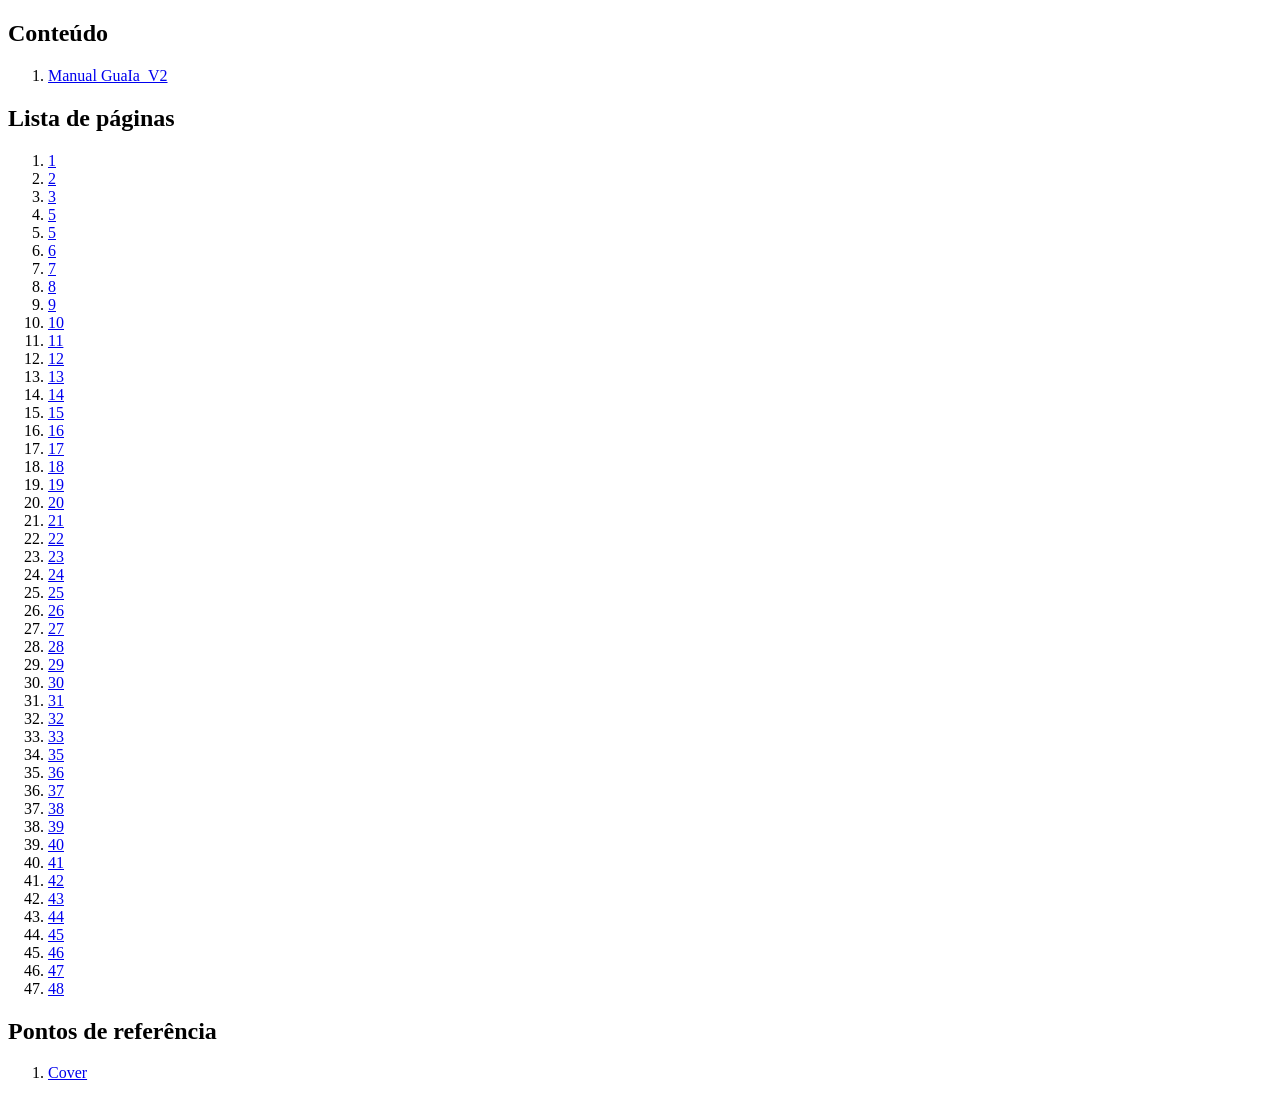
<file: OEBPS/toc.html>
<?xml version="1.0" encoding="UTF-8" standalone="no"?>
<!DOCTYPE html>
<html xmlns="http://www.w3.org/1999/xhtml" xmlns:epub="http://www.idpf.org/2007/ops" lang="pt-BR" xml:lang="pt-BR">
	<head>
		<title>Conteúdo</title>
	</head>
	<body>
		<nav id="toc" epub:type="toc" role="doc-toc">
		<h2>Conteúdo</h2>
			<ol>
				<li><a href="Manual_GuaIa_V2.xhtml">Manual GuaIa_V2</a></li>
			</ol>
		</nav>
		<nav epub:type="page-list" role="doc-pagelist">
		<h2>Lista de páginas</h2>
			<ol>
				<li><a href="Manual_GuaIa_V2.xhtml#page1">1</a></li>
				<li><a href="Manual_GuaIa_V2.xhtml#page2">2</a></li>
				<li><a href="Manual_GuaIa_V2.xhtml#page3">3</a></li>
				<li><a href="Manual_GuaIa_V2.xhtml#page5">5</a></li>
				<li><a href="Manual_GuaIa_V2.xhtml#page5">5</a></li>
				<li><a href="Manual_GuaIa_V2.xhtml#page6">6</a></li>
				<li><a href="Manual_GuaIa_V2.xhtml#page7">7</a></li>
				<li><a href="Manual_GuaIa_V2.xhtml#page8">8</a></li>
				<li><a href="Manual_GuaIa_V2.xhtml#page9">9</a></li>
				<li><a href="Manual_GuaIa_V2.xhtml#page10">10</a></li>
				<li><a href="Manual_GuaIa_V2.xhtml#page11">11</a></li>
				<li><a href="Manual_GuaIa_V2.xhtml#page12">12</a></li>
				<li><a href="Manual_GuaIa_V2.xhtml#page13">13</a></li>
				<li><a href="Manual_GuaIa_V2.xhtml#page14">14</a></li>
				<li><a href="Manual_GuaIa_V2.xhtml#page15">15</a></li>
				<li><a href="Manual_GuaIa_V2.xhtml#page16">16</a></li>
				<li><a href="Manual_GuaIa_V2.xhtml#page17">17</a></li>
				<li><a href="Manual_GuaIa_V2.xhtml#page18">18</a></li>
				<li><a href="Manual_GuaIa_V2.xhtml#page19">19</a></li>
				<li><a href="Manual_GuaIa_V2.xhtml#page20">20</a></li>
				<li><a href="Manual_GuaIa_V2.xhtml#page21">21</a></li>
				<li><a href="Manual_GuaIa_V2.xhtml#page22">22</a></li>
				<li><a href="Manual_GuaIa_V2.xhtml#page23">23</a></li>
				<li><a href="Manual_GuaIa_V2.xhtml#page24">24</a></li>
				<li><a href="Manual_GuaIa_V2.xhtml#page25">25</a></li>
				<li><a href="Manual_GuaIa_V2.xhtml#page26">26</a></li>
				<li><a href="Manual_GuaIa_V2.xhtml#page27">27</a></li>
				<li><a href="Manual_GuaIa_V2.xhtml#page28">28</a></li>
				<li><a href="Manual_GuaIa_V2.xhtml#page29">29</a></li>
				<li><a href="Manual_GuaIa_V2.xhtml#page30">30</a></li>
				<li><a href="Manual_GuaIa_V2.xhtml#page31">31</a></li>
				<li><a href="Manual_GuaIa_V2.xhtml#page32">32</a></li>
				<li><a href="Manual_GuaIa_V2.xhtml#page33">33</a></li>
				<li><a href="Manual_GuaIa_V2.xhtml#page35">35</a></li>
				<li><a href="Manual_GuaIa_V2.xhtml#page36">36</a></li>
				<li><a href="Manual_GuaIa_V2.xhtml#page37">37</a></li>
				<li><a href="Manual_GuaIa_V2.xhtml#page38">38</a></li>
				<li><a href="Manual_GuaIa_V2.xhtml#page39">39</a></li>
				<li><a href="Manual_GuaIa_V2.xhtml#page40">40</a></li>
				<li><a href="Manual_GuaIa_V2.xhtml#page41">41</a></li>
				<li><a href="Manual_GuaIa_V2.xhtml#page42">42</a></li>
				<li><a href="Manual_GuaIa_V2.xhtml#page43">43</a></li>
				<li><a href="Manual_GuaIa_V2.xhtml#page44">44</a></li>
				<li><a href="Manual_GuaIa_V2.xhtml#page45">45</a></li>
				<li><a href="Manual_GuaIa_V2.xhtml#page46">46</a></li>
				<li><a href="Manual_GuaIa_V2.xhtml#page47">47</a></li>
				<li><a href="Manual_GuaIa_V2.xhtml#page48">48</a></li>
			</ol>
		</nav>
		<nav epub:type="landmarks">
		<h2>Pontos de referência</h2>
			<ol>
				<li><a epub:type="cover" href="cover.xhtml">Cover</a></li>
			</ol>
		</nav>
	</body>
</html>
</file>
<file: OEBPS/css/idGeneratedStyles.css>
@font-face {
	font-family:"Calibri Light";
	font-style:normal;
	font-weight:300;
	src : url("../font/Calibri-Light.ttf");
}
@font-face {
	font-family:Lato;
	font-style:normal;
	font-weight:bold;
	src : url("../font/Lato-Bold.ttf");
}
@font-face {
	font-family:Lato;
	font-style:italic;
	font-weight:bold;
	src : url("../font/Lato-BoldItalic.ttf");
}
@font-face {
	font-family:Lato;
	font-style:oblique;
	font-weight:bold;
	src : url("../font/Lato-BoldItalic.ttf");
}
@font-face {
	font-family:"Lato Heavy";
	font-style:normal;
	font-weight:800;
	src : url("../font/Lato-Heavy.ttf");
}
@font-face {
	font-family:Lato;
	font-style:italic;
	font-weight:normal;
	src : url("../font/Lato-Italic.ttf");
}
@font-face {
	font-family:Lato;
	font-style:oblique;
	font-weight:normal;
	src : url("../font/Lato-Italic.ttf");
}
@font-face {
	font-family:"Lato Light";
	font-style:normal;
	font-weight:300;
	src : url("../font/Lato-Light.ttf");
}
@font-face {
	font-family:"Lato Medium";
	font-style:normal;
	font-weight:500;
	src : url("../font/Lato-Medium.ttf");
}
@font-face {
	font-family:Lato;
	font-style:normal;
	font-weight:normal;
	src : url("../font/Lato-Regular.ttf");
}
@font-face {
	font-family:"Lato Semibold";
	font-style:normal;
	font-weight:600;
	src : url("../font/Lato-Semibold.ttf");
}
@font-face {
	font-family:Roboto;
	font-style:normal;
	font-weight:300;
	src : url("../font/Roboto-Light.ttf");
}
@font-face {
	font-family:"Roboto Mono";
	font-style:normal;
	font-weight:bold;
	src : url("../font/RobotoMono-Bold.ttf");
}
@font-face {
	font-family:"Roboto Mono Light";
	font-style:normal;
	font-weight:300;
	src : url("../font/RobotoMono-Light.ttf");
}
body, div, dl, dt, dd, h1, h2, h3, h4, h5, h6, p, pre, code, blockquote, figure {
	margin:0;
	padding:0;
	border-width:0;
}
body {
	-epub-hyphens:auto;
}
@page {
	margin : 0px 0px 0px 0px;
}
div.Quadro-de-gr-fico-b-sico {
	border-color:#000000;
	border-width:1px;
	border-style:solid;
}
div.Quadro-de-texto-b-sico {
	border-style:solid;
}
p._0_base_lato_12 {
	color:#000000;
	font-family:"Lato Light", sans-serif;
	font-size:1.333em;
	font-style:normal;
	font-variant:normal;
	font-weight:300;
	line-height:1.15;
	margin-bottom:0.5em;
	margin-left:0;
	margin-right:0;
	margin-top:0.5em;
	orphans:1;
	page-break-after:auto;
	page-break-before:auto;
	text-align:left;
	text-decoration:none;
	text-indent:1em;
	text-transform:none;
	widows:1;
}
p._1_legenda {
	color:#000000;
	font-family:"Lato Light", sans-serif;
	font-size:0.667em;
	font-style:normal;
	font-variant:normal;
	font-weight:300;
	line-height:1.15;
	margin-bottom:0;
	margin-left:0;
	margin-right:0;
	margin-top:0;
	orphans:1;
	page-break-after:auto;
	page-break-before:auto;
	text-align:center;
	text-decoration:none;
	text-indent:1em;
	text-transform:none;
	widows:1;
}
li._2_topico {
	color:#000000;
	font-family:"Lato Light", sans-serif;
	font-size:1.333em;
	font-style:normal;
	font-variant:normal;
	font-weight:300;
	line-height:1.15;
	list-style-position:inside;
	list-style-type:disc;
	margin-bottom:0.5em;
	margin-left:2.333em;
	margin-right:0;
	margin-top:0;
	orphans:1;
	page-break-after:auto;
	page-break-before:auto;
	text-align:left;
	text-decoration:none;
	text-indent:0;
	text-transform:none;
	widows:1;
}
p.Heading-0 {
	color:#ffffff;
	font-family:"Lato Heavy", sans-serif;
	font-size:3.333em;
	font-style:normal;
	font-variant:normal;
	font-weight:800;
	line-height:1.2;
	margin-bottom:0;
	margin-left:0;
	margin-right:0;
	margin-top:0;
	orphans:1;
	page-break-after:auto;
	page-break-before:auto;
	text-align:left;
	text-decoration:none;
	text-indent:0;
	text-transform:none;
	widows:1;
}
p.Heading-1 {
	color:#121735;
	font-family:"Lato Heavy", sans-serif;
	font-size:2.167em;
	font-style:normal;
	font-variant:normal;
	font-weight:800;
	line-height:0;
	margin-bottom:1em;
	margin-left:0;
	margin-right:0;
	margin-top:2.833em;
	orphans:99;
	page-break-after:avoid;
	page-break-before:auto;
	text-align:left;
	text-decoration:none;
	text-indent:0;
	text-transform:none;
	widows:1;
}
p.Heading-2 {
	color:#2f3559;
	font-family:"Lato Semibold", sans-serif;
	font-size:1.833em;
	font-style:normal;
	font-variant:normal;
	font-weight:600;
	line-height:0;
	margin-bottom:1em;
	margin-left:0;
	margin-right:0;
	margin-top:1.5em;
	orphans:99;
	page-break-after:avoid;
	page-break-before:auto;
	text-align:left;
	text-decoration:none;
	text-indent:0;
	text-transform:none;
	widows:1;
}
p.Heading-3 {
	color:#121735;
	font-family:"Lato Medium", sans-serif;
	font-size:1.667em;
	font-style:normal;
	font-variant:normal;
	font-weight:500;
	line-height:0;
	margin-bottom:1em;
	margin-left:0;
	margin-right:0;
	margin-top:3.333em;
	orphans:99;
	page-break-after:avoid;
	page-break-before:auto;
	text-align:left;
	text-decoration:none;
	text-indent:0;
	text-transform:none;
	widows:1;
}
span.Estilos-para-listas-importadas-do-Word-RTF_Bold {
	color:#000000;
	font-style:normal;
	font-weight:bold;
	text-decoration:none;
}
span.Estilos-para-listas-importadas-do-Word-RTF_Italic {
	font-family:Lato, sans-serif;
	font-style:italic;
	font-weight:normal;
}
p.ParaOverride-1 {
	margin-bottom:0.000;
	margin-top:0.000;
	text-align:center;
	text-indent:0.000;
}
p.ParaOverride-2 {
	-epub-text-align-last:left;
	text-align:justify;
}
p.ParaOverride-3 {
	text-align:center;
}
p.ParaOverride-4 {
	text-indent:0.000;
}
p.ParaOverride-5 {
	margin-bottom:1.417em;
	margin-top:4.000em;
	text-align:center;
}
p.ParaOverride-6 {
	margin-bottom:0.667em;
	margin-top:0.667em;
	text-align:center;
	text-indent:0.000;
}
p.ParaOverride-7 {
	margin-bottom:1.333em;
	margin-top:3.833em;
	text-align:center;
}
span.CharOverride-1 {
	color:#ffffff;
	font-size:0.563em;
}
span.CharOverride-2 {
	color:#2f3559;
	font-family:Lato;
	font-size:1.375em;
	font-style:normal;
	font-weight:bold;
}
span.CharOverride-3 {
	color:#2f3559;
	font-family:"Lato Semibold";
	font-size:0.75em;
	font-style:normal;
	font-weight:bold;
}
span.CharOverride-4 {
	color:#ffffff;
	font-size:0.813em;
}
span.CharOverride-5 {
	font-family:Lato;
	font-style:italic;
	font-weight:normal;
}
span.CharOverride-6 {
	font-family:Lato;
	font-style:normal;
	font-weight:bold;
}
span.CharOverride-7 {
	color:#ffffff;
	font-family:Lato;
	font-style:normal;
	font-weight:bold;
}
span.CharOverride-8 {
	font-family:Lato;
	font-style:normal;
	font-weight:bold;
	text-decoration:underline;
}
span.CharOverride-9 {
	font-family:Lato;
	font-style:italic;
	font-weight:bold;
}
span.CharOverride-10 {
	color:#2f3559;
	font-family:Lato;
	font-style:normal;
	font-weight:normal;
}
span.CharOverride-11 {
	color:#2f3559;
	font-family:"Roboto Mono Light";
	font-style:normal;
	font-weight:normal;
}
span.CharOverride-12 {
	font-family:"Calibri Light";
	font-style:normal;
	font-weight:normal;
}
span.CharOverride-13 {
	font-family:"Roboto Mono", serif;
	font-style:normal;
	font-weight:bold;
}
span.CharOverride-14 {
	color:#1f1f1f;
	font-family:Roboto;
	font-size:0.656em;
	font-style:normal;
	font-weight:normal;
}
span.CharOverride-15 {
	color:#ffffff;
}
span.CharOverride-16 {
	color:#2f3559;
	font-size:0.9em;
}
span.CharOverride-17 {
	color:#ffffff;
	font-family:"Lato Heavy";
	font-size:0.828em;
	font-style:normal;
	font-weight:normal;
}
span.CharOverride-18 {
	color:#ffffff;
	font-size:0.699em;
}
span.CharOverride-19 {
	color:#ffffff;
	font-family:"Lato Heavy";
	font-size:0.807em;
	font-style:normal;
	font-weight:normal;
}
span.CharOverride-20 {
	color:#ffffff;
	font-size:0.681em;
}
span._idGenCharOverride-1 {
	font-family:Lato;
}
#_idContainer000, #_idContainer111 {
	display:inline-block;
	padding:78.29% 0% 0% 0%;
	position:relative;
	width:100.00%;
}
#_idContainer001, #_idContainer115, #_idContainer371 {
	height:100.00%;
	left:-0.10%;
	position:absolute;
	top:0%;
	width:100.10%;
	z-index:0;
}
#_idContainer002, #_idContainer116, #_idContainer372 {
	height:80.18%;
	left:0%;
	overflow:hidden;
	position:absolute;
	top:0%;
	width:31.78%;
	z-index:5;
}
#_idContainer003, #_idContainer117, #_idContainer373 {
	height:100.00%;
	left:-2.88%;
	position:absolute;
	top:0%;
	width:102.88%;
	z-index:0;
}
#_idContainer004, #_idContainer118, #_idContainer374 {
	height:7.40%;
	left:2.12%;
	overflow:hidden;
	position:absolute;
	top:24.34%;
	width:0.83%;
	z-index:14;
}
#_idContainer005, #_idContainer007, #_idContainer009, #_idContainer011, #_idContainer015, #_idContainer017, #_idContainer019, #_idContainer025, #_idContainer080, #_idContainer108, #_idContainer112, #_idContainer119, #_idContainer121, #_idContainer123, #_idContainer125, #_idContainer129, #_idContainer131, #_idContainer133, #_idContainer139, #_idContainer194, #_idContainer221, #_idContainer224, #_idContainer326, #_idContainer330, #_idContainer334, #_idContainer338, #_idContainer342, #_idContainer346, #_idContainer353, #_idContainer357, #_idContainer361, #_idContainer365, #_idContainer375, #_idContainer377, #_idContainer379, #_idContainer381, #_idContainer385, #_idContainer387, #_idContainer389, #_idContainer395, #_idContainer450 {
	height:100.00%;
	left:0%;
	position:absolute;
	top:0%;
	width:100.00%;
	z-index:0;
}
#_idContainer006, #_idContainer120, #_idContainer376 {
	height:2.10%;
	left:2.10%;
	overflow:hidden;
	position:absolute;
	top:31.85%;
	width:2.18%;
	z-index:17;
}
#_idContainer008, #_idContainer122, #_idContainer378 {
	height:4.36%;
	left:4.73%;
	overflow:hidden;
	position:absolute;
	top:13.32%;
	width:1.91%;
	z-index:16;
}
#_idContainer010, #_idContainer124, #_idContainer380 {
	height:2.64%;
	left:6.92%;
	overflow:hidden;
	position:absolute;
	top:35.89%;
	width:2.97%;
	z-index:9;
}
#_idContainer012, #_idContainer126, #_idContainer382 {
	height:1.36%;
	left:9.80%;
	overflow:hidden;
	position:absolute;
	top:7.67%;
	width:2.25%;
	z-index:15;
}
#_idContainer013, #_idContainer127, #_idContainer383 {
	height:100.00%;
	left:-1.01%;
	position:absolute;
	top:0%;
	width:101.01%;
	z-index:0;
}
#_idContainer014, #_idContainer128, #_idContainer384 {
	height:6.25%;
	left:11.91%;
	overflow:hidden;
	position:absolute;
	top:45.34%;
	width:3.08%;
	z-index:6;
}
#_idContainer016, #_idContainer130, #_idContainer386 {
	height:2.44%;
	left:16.34%;
	overflow:hidden;
	position:absolute;
	top:6.13%;
	width:2.39%;
	z-index:11;
}
#_idContainer018, #_idContainer132, #_idContainer388 {
	height:3.34%;
	left:17.86%;
	overflow:hidden;
	position:absolute;
	top:54.49%;
	width:2.89%;
	z-index:7;
}
#_idContainer020, #_idContainer134, #_idContainer390 {
	height:6.86%;
	left:22.93%;
	overflow:hidden;
	position:absolute;
	top:64.60%;
	width:1.46%;
	z-index:10;
}
#_idContainer021, #_idContainer135, #_idContainer391 {
	height:100.00%;
	left:0%;
	position:absolute;
	top:0%;
	width:101.18%;
	z-index:0;
}
#_idContainer022, #_idContainer136, #_idContainer392 {
	height:3.10%;
	left:23.04%;
	overflow:hidden;
	position:absolute;
	top:12.42%;
	width:2.27%;
	z-index:12;
}
#_idContainer023, #_idContainer137, #_idContainer393 {
	height:100.00%;
	left:-3.45%;
	position:absolute;
	top:0%;
	width:103.56%;
	z-index:0;
}
#_idContainer024, #_idContainer138, #_idContainer394 {
	height:8.42%;
	left:26.42%;
	overflow:hidden;
	position:absolute;
	top:43.52%;
	width:1.37%;
	z-index:8;
}
#_idContainer026, #_idContainer140, #_idContainer396 {
	height:7.23%;
	left:28.03%;
	overflow:hidden;
	position:absolute;
	top:28.13%;
	width:1.48%;
	z-index:13;
}
#_idContainer027, #_idContainer141, #_idContainer397 {
	height:54.28%;
	left:36.09%;
	position:absolute;
	top:8.62%;
	width:14.59%;
	z-index:0;
}
#_idContainer028, #_idContainer142, #_idContainer398 {
	height:7.67%;
	left:36.65%;
	position:absolute;
	top:77.95%;
	width:1.52%;
	z-index:18;
}
#_idContainer029, #_idContainer143, #_idContainer399 {
	height:7.67%;
	left:36.65%;
	position:absolute;
	top:90.51%;
	width:1.52%;
	z-index:50;
}
#_idContainer030, #_idContainer144, #_idContainer400 {
	height:5.46%;
	left:38.41%;
	position:absolute;
	top:92.70%;
	width:1.46%;
	z-index:51;
}
#_idContainer031, #_idContainer145, #_idContainer401 {
	height:7.64%;
	left:38.50%;
	position:absolute;
	top:77.89%;
	width:0.42%;
	z-index:19;
}
#_idContainer032, #_idContainer146, #_idContainer402 {
	height:5.47%;
	left:39.23%;
	position:absolute;
	top:80.15%;
	width:1.18%;
	z-index:20;
}
#_idContainer033, #_idContainer147, #_idContainer403 {
	height:5.40%;
	left:40.24%;
	position:absolute;
	top:92.69%;
	width:1.01%;
	z-index:52;
}
#_idContainer034, #_idContainer148, #_idContainer404 {
	height:7.11%;
	left:40.62%;
	position:absolute;
	top:78.51%;
	width:1.07%;
	z-index:21;
}
#_idContainer035, #_idContainer149, #_idContainer405 {
	height:5.30%;
	left:41.35%;
	position:absolute;
	top:92.79%;
	width:1.61%;
	z-index:53;
}
#_idContainer036, #_idContainer150, #_idContainer406 {
	height:5.46%;
	left:41.88%;
	position:absolute;
	top:80.15%;
	width:1.46%;
	z-index:22;
}
#_idContainer037, #_idContainer151, #_idContainer407 {
	height:7.64%;
	left:43.21%;
	position:absolute;
	top:90.45%;
	width:0.42%;
	z-index:54;
}
#_idContainer038, #_idContainer152, #_idContainer408 {
	height:5.38%;
	left:43.72%;
	position:absolute;
	top:80.15%;
	width:2.25%;
	z-index:23;
}
#_idContainer039, #_idContainer153, #_idContainer409 {
	height:7.22%;
	left:43.95%;
	position:absolute;
	top:92.70%;
	width:1.34%;
	z-index:55;
}
#_idContainer040, #_idContainer154, #_idContainer410 {
	height:5.46%;
	left:45.48%;
	position:absolute;
	top:92.70%;
	width:1.58%;
	z-index:56;
}
#_idContainer041, #_idContainer155, #_idContainer411 {
	height:5.48%;
	left:46.31%;
	position:absolute;
	top:80.13%;
	width:1.30%;
	z-index:24;
}
#_idContainer042, #_idContainer156, #_idContainer412 {
	height:7.78%;
	left:47.93%;
	position:absolute;
	top:90.38%;
	width:1.46%;
	z-index:57;
}
#_idContainer043, #_idContainer157, #_idContainer413 {
	height:7.78%;
	left:48.57%;
	position:absolute;
	top:77.82%;
	width:1.46%;
	z-index:25;
}
#_idContainer044, #_idContainer158, #_idContainer414 {
	height:5.48%;
	left:49.79%;
	position:absolute;
	top:92.69%;
	width:1.30%;
	z-index:58;
}
#_idContainer045, #_idContainer159, #_idContainer415 {
	height:5.46%;
	left:50.40%;
	position:absolute;
	top:80.15%;
	width:1.46%;
	z-index:26;
}
#_idContainer046, #_idContainer160, #_idContainer416 {
	height:7.50%;
	left:51.94%;
	position:absolute;
	top:90.59%;
	width:2.20%;
	z-index:59;
}
#_idContainer047, #_idContainer161, #_idContainer417 {
	height:37.48%;
	left:52%;
	position:absolute;
	top:24.94%;
	width:10.75%;
	z-index:2;
}
#_idContainer048, #_idContainer162, #_idContainer418 {
	height:7.50%;
	left:52.97%;
	position:absolute;
	top:78.03%;
	width:0.32%;
	z-index:27;
}
#_idContainer049, #_idContainer163, #_idContainer419 {
	height:5.38%;
	left:53.87%;
	position:absolute;
	top:80.15%;
	width:1.38%;
	z-index:28;
}
#_idContainer050, #_idContainer164, #_idContainer420 {
	height:5.46%;
	left:54.08%;
	position:absolute;
	top:92.70%;
	width:1.46%;
	z-index:60;
}
#_idContainer051, #_idContainer165, #_idContainer421 {
	height:7.11%;
	left:55.52%;
	position:absolute;
	top:78.51%;
	width:1.07%;
	z-index:29;
}
#_idContainer052, #_idContainer166, #_idContainer422 {
	height:5.40%;
	left:55.91%;
	position:absolute;
	top:92.69%;
	width:1.01%;
	z-index:61;
}
#_idContainer053, #_idContainer167, #_idContainer423 {
	height:5.46%;
	left:56.79%;
	position:absolute;
	top:80.15%;
	width:1.46%;
	z-index:30;
}
#_idContainer054, #_idContainer168, #_idContainer424 {
	height:5.48%;
	left:57.08%;
	position:absolute;
	top:92.69%;
	width:1.30%;
	z-index:62;
}
#_idContainer055, #_idContainer169, #_idContainer425 {
	height:7.71%;
	left:58.65%;
	position:absolute;
	top:77.82%;
	width:0.29%;
	z-index:31;
}
#_idContainer056, #_idContainer170, #_idContainer426 {
	height:5.46%;
	left:58.71%;
	position:absolute;
	top:92.70%;
	width:1.34%;
	z-index:63;
}
#_idContainer057, #_idContainer171, #_idContainer427 {
	height:7.64%;
	left:59.43%;
	position:absolute;
	top:77.89%;
	width:0.42%;
	z-index:32;
}
#_idContainer058, #_idContainer172, #_idContainer428 {
	height:7.30%;
	left:60.14%;
	position:absolute;
	top:80.14%;
	width:1.54%;
	z-index:33;
}
#_idContainer059, #_idContainer173, #_idContainer429 {
	height:7.64%;
	left:60.33%;
	position:absolute;
	top:90.45%;
	width:0.42%;
	z-index:64;
}
#_idContainer060, #_idContainer174, #_idContainer430 {
	height:7.78%;
	left:61.07%;
	position:absolute;
	top:90.38%;
	width:1.46%;
	z-index:65;
}
#_idContainer061, #_idContainer175, #_idContainer431 {
	height:7.57%;
	left:61.85%;
	position:absolute;
	top:78.03%;
	width:1.46%;
	z-index:34;
}
#_idContainer062, #_idContainer176, #_idContainer432 {
	height:5.48%;
	left:62.93%;
	position:absolute;
	top:92.69%;
	width:1.30%;
	z-index:66;
}
#_idContainer063, #_idContainer177, #_idContainer433 {
	height:5.38%;
	left:63.68%;
	position:absolute;
	top:80.15%;
	width:1.38%;
	z-index:35;
}
#_idContainer064, #_idContainer178, #_idContainer434 {
	height:38.57%;
	left:63.79%;
	position:absolute;
	top:24.02%;
	width:12.08%;
	z-index:1;
}
#_idContainer065, #_idContainer179, #_idContainer435 {
	height:7.78%;
	left:64.56%;
	position:absolute;
	top:90.38%;
	width:1.46%;
	z-index:67;
}
#_idContainer066, #_idContainer180, #_idContainer436 {
	height:5.46%;
	left:65.38%;
	position:absolute;
	top:80.15%;
	width:1.34%;
	z-index:36;
}
#_idContainer067, #_idContainer181, #_idContainer437 {
	height:5.46%;
	left:66.39%;
	position:absolute;
	top:92.70%;
	width:1.46%;
	z-index:68;
}
#_idContainer068, #_idContainer182, #_idContainer438 {
	height:7.64%;
	left:67%;
	position:absolute;
	top:77.89%;
	width:0.42%;
	z-index:37;
}
#_idContainer069, #_idContainer183, #_idContainer439 {
	height:5.48%;
	left:67.77%;
	position:absolute;
	top:80.13%;
	width:1.30%;
	z-index:38;
}
#_idContainer070, #_idContainer184, #_idContainer440 {
	height:5.46%;
	left:68.73%;
	position:absolute;
	top:92.70%;
	width:1.46%;
	z-index:69;
}
#_idContainer071, #_idContainer185, #_idContainer441 {
	height:5.46%;
	left:70.03%;
	position:absolute;
	top:80.15%;
	width:1.46%;
	z-index:39;
}
#_idContainer072, #_idContainer186, #_idContainer442 {
	height:7.50%;
	left:71.30%;
	position:absolute;
	top:90.59%;
	width:0.32%;
	z-index:70;
}
#_idContainer073, #_idContainer187, #_idContainer443 {
	height:5.38%;
	left:71.86%;
	position:absolute;
	top:80.15%;
	width:2.25%;
	z-index:40;
}
#_idContainer074, #_idContainer188, #_idContainer444 {
	height:5.38%;
	left:72.20%;
	position:absolute;
	top:92.70%;
	width:1.38%;
	z-index:71;
}
#_idContainer075, #_idContainer189, #_idContainer445 {
	height:7.11%;
	left:73.85%;
	position:absolute;
	top:91.07%;
	width:1.07%;
	z-index:72;
}
#_idContainer076, #_idContainer190, #_idContainer446 {
	height:7.67%;
	left:75.09%;
	position:absolute;
	top:77.95%;
	width:1.96%;
	z-index:41;
}
#_idContainer077, #_idContainer191, #_idContainer447 {
	height:5.46%;
	left:75.12%;
	position:absolute;
	top:92.70%;
	width:1.46%;
	z-index:73;
}
#_idContainer078, #_idContainer192, #_idContainer448 {
	height:7.30%;
	left:76.79%;
	position:absolute;
	top:92.70%;
	width:1.54%;
	z-index:74;
}
#_idContainer079, #_idContainer193, #_idContainer449 {
	height:7.71%;
	left:77.42%;
	position:absolute;
	top:77.82%;
	width:1.38%;
	z-index:42;
}
#_idContainer081, #_idContainer195, #_idContainer451 {
	height:52.31%;
	left:77.79%;
	overflow:hidden;
	position:absolute;
	top:9.60%;
	width:2.92%;
	z-index:4;
}
#_idContainer082, #_idContainer196, #_idContainer452 {
	height:5.40%;
	left:78.62%;
	position:absolute;
	top:92.69%;
	width:1.01%;
	z-index:75;
}
#_idContainer083, #_idContainer197, #_idContainer453 {
	height:5.46%;
	left:79.12%;
	position:absolute;
	top:80.15%;
	width:1.46%;
	z-index:43;
}
#_idContainer084, #_idContainer198, #_idContainer454 {
	height:7.64%;
	left:79.91%;
	position:absolute;
	top:90.45%;
	width:0.42%;
	z-index:76;
}
#_idContainer085, #_idContainer199, #_idContainer455 {
	height:7.78%;
	left:80.66%;
	position:absolute;
	top:90.38%;
	width:1.46%;
	z-index:77;
}
#_idContainer086, #_idContainer200, #_idContainer456 {
	height:5.46%;
	left:80.84%;
	position:absolute;
	top:80.15%;
	width:1.34%;
	z-index:44;
}
#_idContainer087, #_idContainer201, #_idContainer457 {
	height:100.00%;
	left:-0.44%;
	position:absolute;
	top:0%;
	width:100.87%;
	z-index:0;
}
#_idContainer088, #_idContainer202, #_idContainer458 {
	height:52.31%;
	left:81.84%;
	overflow:hidden;
	position:absolute;
	top:9.60%;
	width:13.98%;
	z-index:3;
}
#_idContainer089, #_idContainer203, #_idContainer459 {
	height:5.48%;
	left:82.39%;
	position:absolute;
	top:80.13%;
	width:1.30%;
	z-index:45;
}
#_idContainer090, #_idContainer204, #_idContainer460 {
	height:5.48%;
	left:82.52%;
	position:absolute;
	top:92.69%;
	width:1.30%;
	z-index:78;
}
#_idContainer091, #_idContainer205, #_idContainer461 {
	height:7.30%;
	left:83.98%;
	position:absolute;
	top:80.14%;
	width:1.54%;
	z-index:46;
}
#_idContainer092, #_idContainer206, #_idContainer462 {
	height:7.78%;
	left:84.14%;
	position:absolute;
	top:90.38%;
	width:1.46%;
	z-index:79;
}
#_idContainer093, #_idContainer207, #_idContainer463 {
	height:5.46%;
	left:85.69%;
	position:absolute;
	top:80.15%;
	width:1.46%;
	z-index:47;
}
#_idContainer094, #_idContainer208, #_idContainer464 {
	height:5.46%;
	left:85.97%;
	position:absolute;
	top:92.70%;
	width:1.46%;
	z-index:80;
}
#_idContainer095, #_idContainer209, #_idContainer465 {
	height:5.38%;
	left:87.52%;
	position:absolute;
	top:80.15%;
	width:2.25%;
	z-index:48;
}
#_idContainer096, #_idContainer210, #_idContainer466 {
	height:7.50%;
	left:88.48%;
	position:absolute;
	top:90.59%;
	width:1.44%;
	z-index:81;
}
#_idContainer097, #_idContainer211, #_idContainer467 {
	height:7.71%;
	left:90.37%;
	position:absolute;
	top:90.38%;
	width:0.29%;
	z-index:82;
}
#_idContainer098, #_idContainer212, #_idContainer468 {
	height:5.48%;
	left:90.75%;
	position:absolute;
	top:80.13%;
	width:1.30%;
	z-index:49;
}
#_idContainer099, #_idContainer213, #_idContainer469 {
	height:5.46%;
	left:91.06%;
	position:absolute;
	top:92.70%;
	width:1.46%;
	z-index:83;
}
#_idContainer100, #_idContainer214, #_idContainer470 {
	height:7.64%;
	left:92.86%;
	position:absolute;
	top:90.45%;
	width:0.42%;
	z-index:84;
}
#_idContainer101, #_idContainer215, #_idContainer471 {
	height:7.11%;
	left:93.56%;
	position:absolute;
	top:91.07%;
	width:1.07%;
	z-index:85;
}
#_idContainer102, #_idContainer216, #_idContainer472 {
	height:5.46%;
	left:94.82%;
	position:absolute;
	top:92.70%;
	width:1.58%;
	z-index:86;
}
#_idContainer103, #_idContainer217, #_idContainer473 {
	height:5.40%;
	left:96.76%;
	position:absolute;
	top:92.69%;
	width:1.01%;
	z-index:87;
}
#_idContainer104, #_idContainer218, #_idContainer474 {
	height:5.48%;
	left:97.93%;
	position:absolute;
	top:92.69%;
	width:1.30%;
	z-index:88;
}
#_idContainer105, #_idContainer219, #_idContainer475 {
	height:7.71%;
	left:99.71%;
	position:absolute;
	top:90.38%;
	width:0.29%;
	z-index:89;
}
#_idContainer106, #_idContainer476 {
	display:inline-block;
	padding:15.84% 0% 0% 0%;
	position:relative;
	width:50.70%;
}
#_idContainer109, #_idContainer113, #_idContainer225 {
	height:41.62%;
	left:7.55%;
	overflow:hidden;
	position:absolute;
	top:29.19%;
	width:84.90%;
	z-index:1;
}
#_idContainer110 {
	display:inline-block;
	padding:5.32% 0% 0% 0%;
	position:relative;
	width:30.80%;
}
#_idContainer114, #_idContainer226 {
	display:inline-block;
	padding:3.03% 0% 0% 0%;
	position:relative;
	width:17.55%;
}
#_idContainer220 {
	display:inline-block;
	padding:11.01% 0% 0% 0%;
	position:relative;
	width:35.22%;
}
#_idContainer222 {
	height:41.62%;
	left:6.96%;
	overflow:hidden;
	position:absolute;
	top:29.19%;
	width:86.09%;
	z-index:1;
}
#_idContainer223 {
	display:inline-block;
	padding:3.03% 0% 0% 0%;
	position:relative;
	width:28.75%;
}
#_idContainer227 {
	display:inline-block;
	padding:63.59% 0% 0% 0%;
	position:relative;
	width:100.00%;
}
#_idContainer323 {
	display:inline-block;
	width:48.54%;
}
#_idContainer327, #_idContainer354 {
	height:28.41%;
	left:7.63%;
	overflow:hidden;
	position:absolute;
	top:21.59%;
	width:84.73%;
	z-index:1;
}
#_idContainer328, #_idContainer344, #_idContainer355, #_idContainer363 {
	height:36.19%;
	left:17.65%;
	overflow:hidden;
	position:absolute;
	top:50%;
	width:64.70%;
	z-index:2;
}
#_idContainer329, #_idContainer333, #_idContainer337, #_idContainer341, #_idContainer345, #_idContainer349 {
	display:inline-block;
	padding:14.52% 0% 0% 0%;
	position:relative;
	width:19.90%;
}
#_idContainer331, #_idContainer366 {
	height:28.41%;
	left:7.23%;
	overflow:hidden;
	position:absolute;
	top:21.59%;
	width:85.55%;
	z-index:1;
}
#_idContainer332, #_idContainer340, #_idContainer348, #_idContainer367 {
	height:36.19%;
	left:17.65%;
	overflow:hidden;
	position:absolute;
	top:53.40%;
	width:64.70%;
	z-index:2;
}
#_idContainer335, #_idContainer358 {
	height:28.41%;
	left:7.40%;
	overflow:hidden;
	position:absolute;
	top:21.59%;
	width:85.20%;
	z-index:1;
}
#_idContainer336, #_idContainer359 {
	height:36.19%;
	left:7.40%;
	overflow:hidden;
	position:absolute;
	top:50%;
	width:85.20%;
	z-index:2;
}
#_idContainer339 {
	height:28.41%;
	left:7.07%;
	overflow:hidden;
	position:absolute;
	top:21.59%;
	width:85.86%;
	z-index:1;
}
#_idContainer343, #_idContainer362 {
	height:28.41%;
	left:7.14%;
	overflow:hidden;
	position:absolute;
	top:21.59%;
	width:85.72%;
	z-index:1;
}
#_idContainer347 {
	height:28.41%;
	left:7.36%;
	overflow:hidden;
	position:absolute;
	top:21.59%;
	width:85.29%;
	z-index:1;
}
#_idContainer350 {
	display:inline-block;
	padding:23.31% 0% 0% 0%;
	position:relative;
	width:100.00%;
}
#_idContainer351 {
	display:inline-block;
	padding:4.88% 0% 0% 0%;
	position:relative;
	width:27.95%;
}
#_idContainer356, #_idContainer360, #_idContainer364, #_idContainer368 {
	display:inline-block;
	padding:14.14% 0% 0% 0%;
	position:relative;
	width:19.38%;
}
#_idContainer369 {
	display:inline-block;
	padding:24.39% 0% 0% 0%;
	position:relative;
	width:100.00%;
}
#_idContainer370 {
	display:inline-block;
	padding:119.95% 0% 0% 0%;
	position:relative;
	width:100.00%;
}
img._idGenObjectAttribute-1 {
	width:58.86%;
}
img._idGenObjectAttribute-2 {
	width:57.39%;
}
img._idGenObjectAttribute-3 {
	width:51.19%;
}
img._idGenObjectAttribute-4 {
	width:61.76%;
}
img._idGenObjectAttribute-5 {
	width:54.28%;
}
img._idGenObjectAttribute-6 {
	width:53.26%;
}
img._idGenObjectAttribute-7 {
	width:59.35%;
}
img._idGenObjectAttribute-8 {
	width:54.04%;
}
img._idGenObjectAttribute-9 {
	width:32.70%;
}
img._idGenObjectAttribute-10 {
	width:29.34%;
}
img._idGenObjectAttribute-11 {
	width:49.34%;
}
img._idGenObjectAttribute-12 {
	width:46.06%;
}
img._idGenObjectAttribute-13 {
	width:33.86%;
}
img._idGenObjectAttribute-14 {
	width:30.88%;
}
img._idGenObjectAttribute-15 {
	width:47.44%;
}
img._idGenObjectAttribute-16 {
	width:37.58%;
}
img._idGenObjectAttribute-17 {
	width:42.62%;
}
img._idGenObjectAttribute-18 {
	width:55.34%;
}
img._idGenObjectAttribute-19 {
	width:24.06%;
}
img._idGenObjectAttribute-20 {
	width:35.59%;
}
img._idGenObjectAttribute-21 {
	width:24.86%;
}
img._idGenObjectAttribute-22 {
	width:35.69%;
}
img._idGenObjectAttribute-23 {
	width:41.72%;
}
img._idGenObjectAttribute-24 {
	width:19.48%;
}
img._idGenObjectAttribute-25 {
	width:38.79%;
}
img._idGenObjectAttribute-26 {
	width:39.79%;
}
img._idGenObjectAttribute-27 {
	width:44.26%;
}
img._idGenObjectAttribute-28 {
	width:65.90%;
}
img._idGenObjectAttribute-29 {
	width:45.12%;
}
img._idGenObjectAttribute-30 {
	width:45.64%;
}
img._idGenObjectAttribute-31 {
	width:47.43%;
}
img._idGenObjectAttribute-32 {
	width:33.97%;
}
img._idGenObjectAttribute-33 {
	width:47.80%;
}
img._idGenObjectAttribute-34 {
	width:41.82%;
}
img._idGenObjectAttribute-35 {
	width:53.94%;
}
img._idGenObjectAttribute-36 {
	width:50.58%;
}
img._idGenObjectAttribute-37 {
	width:48.71%;
}
img._idGenObjectAttribute-38 {
	width:46.75%;
}
img._idGenObjectAttribute-39 {
	width:39.10%;
}
img._idGenObjectAttribute-40 {
	width:35.12%;
}
img._idGenObjectAttribute-41 {
	width:35.01%;
}
img._idGenObjectAttribute-42 {
	width:29.71%;
}
img._idGenObjectAttribute-43 {
	width:52.98%;
}
img._idGenObjectAttribute-44 {
	width:37.95%;
}
img._idGenObjectAttribute-45 {
	width:53.70%;
}
img._idGenObjectAttribute-46 {
	width:26.98%;
}
img._idGenObjectAttribute-47 {
	width:26.01%;
}
img._idGenObjectAttribute-48 {
	width:41.71%;
}
img._idGenObjectAttribute-49 {
	width:42.69%;
}
img._idGenObjectAttribute-50 {
	width:47.29%;
}
img._idGenObjectAttribute-51 {
	width:50.83%;
}
img._idGenObjectAttribute-52 {
	width:48.02%;
}
img._idGenObjectAttribute-53 {
	width:45.39%;
}
img._idGenObjectAttribute-54 {
	width:17.65%;
}
img._idGenObjectAttribute-55 {
	width:36.91%;
}
img._idGenObjectAttribute-56 {
	width:37.53%;
}
img._idGenObjectAttribute-57 {
	width:44.70%;
}
img._idGenObjectAttribute-58 {
	width:27.80%;
}
img._idGenObjectAttribute-59 {
	width:48.18%;
}
img._idGenObjectAttribute-60 {
	width:23.92%;
}
img._idGenObjectAttribute-61 {
	width:25.42%;
}
img._idGenObjectAttribute-62 {
	width:30.01%;
}
img._idGenObjectAttribute-63 {
	width:52.69%;
}
img._idGenObjectAttribute-64 {
	width:35.96%;
}
img._idGenObjectAttribute-65 {
	width:30.90%;
}
img._idGenObjectAttribute-66 {
	width:42.11%;
}
img._idGenObjectAttribute-67 {
	width:36.12%;
}
img._idGenObjectAttribute-68 {
	width:49.56%;
}
img._idGenObjectAttribute-69 {
	width:23.48%;
}
img._idGenObjectAttribute-70 {
	width:50.40%;
}
img._idGenObjectAttribute-71 {
	width:33.58%;
}
img._idGenObjectAttribute-72 {
	width:43.03%;
}
img._idGenObjectAttribute-73 {
	width:38.77%;
}
img._idGenObjectAttribute-74 {
	width:45.65%;
}
img._idGenObjectAttribute-75 {
	width:40.01%;
}
img._idGenObjectAttribute-76 {
	width:46.52%;
}
img._idGenObjectAttribute-77 {
	width:0.00%;
}
img._idGenObjectAttribute-78 {
	min-width:100%;
	width:100.00%;
}
div._idGenObjectStyleOverride-1 {
	background-color:#2f3559;
	border-width:0px;
}
div._idGenObjectStyleOverride-2 {
	border-width:0px;
}
div._idGenObjectStyleOverride-3 {
	background-color:#ffffff;
	border-width:0px;
}
div._idGenObjectStyleOverride-4 {
	background-color:#ffffff;
	border-bottom-left-radius:6px;
	border-bottom-right-radius:6px;
	border-top-left-radius:6px;
	border-top-right-radius:6px;
	border-width:0px;
}
div._idGenObjectStyleOverride-5 {
	background-color:#ffffff;
	border-bottom-left-radius:3px;
	border-bottom-right-radius:3px;
	border-top-left-radius:3px;
	border-top-right-radius:3px;
	border-width:0px;
}
div._idGenObjectStyleOverride-6 {
	background-color:#2f3559;
	border-bottom-left-radius:8px;
	border-bottom-right-radius:8px;
	border-top-left-radius:8px;
	border-top-right-radius:8px;
	border-width:0px;
}
div._idGenObjectStyleOverride-7 {
	background-color:#2f3559;
	border-bottom-left-radius:6px;
	border-bottom-right-radius:6px;
	border-top-left-radius:6px;
	border-top-right-radius:6px;
	border-width:0px;
}
div._idGenObjectLayout-1 {
	text-align:center;
}
div._idGenWritingDirection-1 {
	-epub-writing-mode:horizontal-tb;
}
</file>
<file: OEBPS/css/manual-reader.css>
/* Leitura web — manual GuaIA v1.8 (correção de tela em branco) */

:root {
	--guaia-navy: #2f3559;
	--guaia-navy-dark: #121735;
	--guaia-text: #1f1f1f;
	--guaia-muted: #5c6378;
	--guaia-page: #ffffff;
	--guaia-max: 920px;
}

html {
	-webkit-text-size-adjust: 100%;
}

body.guaia-manual {
	background: #eceef3;
	color: var(--guaia-text);
	font-family: "Lato Light", Lato, sans-serif;
	line-height: 1.5;
	margin: 0;
	min-height: 100vh;
	padding: 0;
}

/* Header / logo */
.site-header {
	text-align: center;
	/* aumentar padding-top para descer a logo */
	padding: 2.25rem 0.75rem 0.5rem;
	background: var(--guaia-navy);
	color: #fff;
}

#site-logo {
	max-height: 140px; /* aumentado */
	width: auto;
	display: block;
	margin: 0 auto;
	/* pequena margem inferior para separar da capa */
	margin-bottom: 0.5rem;
}

/* Aproximar e reduzir tamanho das linhas de texto da capa */
body.guaia-manual #_idContainer107 p._0_base_lato_12 {
	margin: 0.08em 0;
	line-height: 1.05;
}

/* Anula layout fixo InDesign que esvazia / empurra o conteúdo */
body.guaia-manual [id^="_idContainer"] {
	height: auto !important;
	left: auto !important;
	max-height: none !important;
	min-height: 0 !important;
	overflow: visible !important;
	position: static !important;
	right: auto !important;
	top: auto !important;
	width: auto !important;
	z-index: auto !important;
}

body.guaia-manual #_idContainer000,
body.guaia-manual #_idContainer111,
body.guaia-manual #_idContainer227,
body.guaia-manual #_idContainer350,
body.guaia-manual #_idContainer351,
body.guaia-manual #_idContainer369,
body.guaia-manual #_idContainer370 {
	display: none !important;
	height: 0 !important;
	margin: 0 !important;
	padding: 0 !important;
}

body.guaia-manual #_idContainer106,
body.guaia-manual #_idContainer220 {
	display: none !important;
}

body.guaia-manual div._idGenObjectStyleOverride-3:empty {
	display: none !important;
}

body.guaia-manual .Quadro-de-gr-fico-b-sico:empty {
	display: none !important;
}

body.guaia-manual [role="doc-pagebreak"] {
	border: 0;
	height: 0;
	margin: 0;
	overflow: hidden;
	padding: 0;
	visibility: hidden;
}

/* Texto branco do InDesign só onde há fundo escuro */
body.guaia-manual p,
body.guaia-manual li,
body.guaia-manual span {
	color: var(--guaia-text);
}

body.guaia-manual p.Heading-0 {
	color: #ffffff;
}

body.guaia-manual #_idContainer107,
body.guaia-manual #_idContainer107 p,
body.guaia-manual #_idContainer107 span {
	color: #ffffff !important;
}

body.guaia-manual .manual-chapter-index-grid p,
body.guaia-manual .manual-chapter-index-grid span {
	color: #ffffff !important;
}

body.guaia-manual .manual-chapter-index > div > p.Heading-0 span,
body.guaia-manual .manual-chapter-index .CharOverride-16 {
	color: var(--guaia-navy) !important;
}

body.guaia-manual p.Heading-2,
body.guaia-manual p.Heading-3 {
	line-height: 1.35 !important;
}

/* Capa */
body.guaia-manual #_idContainer107 {
	background: var(--guaia-navy);
	box-sizing: border-box;
	display: block !important;
	margin: 0 auto;
	max-width: 100%;
	padding: 4rem 1.5rem 2rem;
	text-align: center;
}

body.guaia-manual #_idContainer107 p._0_base_lato_12 {
	font-size: 0.85rem; /* tamanho reduzido */
	line-height: 1.05; /* linhas mais próximas */
	margin: 0.08em 0; /* espaço reduzido entre linhas */
	text-indent: 0;
}

/* Sticky navigation */
.sticky-nav {
	position: fixed;
	top: 0;
	left: 0;
	right: 0;
	transform: translateY(-110%);
	transition: transform 0.28s ease, opacity 0.28s ease;
	background: var(--guaia-navy);
	color: #fff;
	z-index: 9999;
	box-shadow: 0 2px 10px rgba(18,23,53,0.12);
	padding: 0.45rem 1rem;
	opacity: 0;
}
.sticky-nav.visible {
	transform: translateY(0);
	opacity: 1;
}
.sticky-nav .nav-buttons {
	display:flex;
	gap:0.5rem;
	justify-content:center;
	align-items:center;
}
.sticky-nav .nav-buttons a{
	color:#fff;
	text-decoration:none;
	background: transparent;
	border: 1px solid rgba(255,255,255,0.12);
	padding: 0.4rem 0.85rem;
	border-radius: 6px;
	font-weight:700;
}
.sticky-nav .nav-buttons a:hover,
.sticky-nav .nav-buttons a:focus{
	background: rgba(255,255,255,0.06);
}

/* --- Cards de navegação (capa, sumário, índices) --- */

/* Remove faixa azul / borda dos frames vazios do InDesign */
body.guaia-manual .manual-toc-main .Quadro-de-gr-fico-b-sico,
body.guaia-manual .manual-chapter-index-grid .Quadro-de-gr-fico-b-sico,
body.guaia-manual #_idContainer110 .Quadro-de-gr-fico-b-sico {
	border: none !important;
	display: none !important;
	height: 0 !important;
	margin: 0 !important;
	padding: 0 !important;
	width: 0 !important;
}

body.guaia-manual .manual-toc-main a,
body.guaia-manual .manual-chapter-index-grid a {
	border-radius: 8px;
	cursor: pointer;
	display: block;
	text-decoration: none;
	transition: box-shadow 0.2s ease, transform 0.2s ease;
}

body.guaia-manual .manual-toc-main a:focus-visible,
body.guaia-manual .manual-chapter-index-grid a:focus-visible,
body.guaia-manual a[href="#introducao"]:focus-visible {
	border-radius: 8px;
	outline: 3px solid var(--guaia-navy);
	outline-offset: 3px;
}

body.guaia-manual .manual-toc-main ._idGenWritingDirection-1,
body.guaia-manual .manual-chapter-index-grid ._idGenWritingDirection-1,
body.guaia-manual #_idContainer110 {
	align-items: center;
	box-sizing: border-box;
	display: flex !important;
	flex-direction: column;
	gap: 0.35rem;
	justify-content: center;
	min-height: 3.5rem;
	text-align: center;
	width: 100%;
}

body.guaia-manual .manual-toc-main .Quadro-de-texto-b-sico,
body.guaia-manual .manual-chapter-index-grid .Quadro-de-texto-b-sico,
body.guaia-manual #_idContainer110 .Quadro-de-texto-b-sico {
	border: none !important;
	width: 100%;
}

body.guaia-manual .manual-toc-main p,
body.guaia-manual .manual-chapter-index-grid p,
body.guaia-manual #_idContainer110 p {
	margin: 0 !important;
	text-align: center;
	text-indent: 0 !important;
}

body.guaia-manual .manual-toc-main p.Heading-1,
body.guaia-manual .manual-chapter-index-grid p.Heading-1 {
	line-height: 1.2 !important;
}

body.guaia-manual .manual-toc-main .ParaOverride-5,
body.guaia-manual .manual-toc-main .ParaOverride-6,
body.guaia-manual .manual-chapter-index-grid .ParaOverride-5,
body.guaia-manual .manual-chapter-index-grid .ParaOverride-6,
body.guaia-manual .manual-chapter-index-grid .ParaOverride-7 {
	margin: 0 !important;
}

/* Capa — botão Manual do Usuário */
body.guaia-manual #_idContainer107 + ._idGenObjectLayout-1 {
	margin: 0 auto 2.5rem;
	max-width: var(--guaia-max);
	text-align: center;
}

body.guaia-manual #_idContainer107 + ._idGenObjectLayout-1 > a[href="#introducao"] {
	display: inline-block;
	max-width: 100%;
}

body.guaia-manual #_idContainer110 {
	background: #ffffff;
	border: 1px solid #e2e6ef;
	border-radius: 8px;
	box-shadow: 0 2px 10px rgba(18, 23, 53, 0.1);
	display: inline-flex !important;
	margin: 0;
	padding: 0.9rem 2.25rem;
}

body.guaia-manual a[href="#introducao"]:hover #_idContainer110 {
	box-shadow: 0 6px 18px rgba(18, 23, 53, 0.14);
}

body.guaia-manual ._idGenObjectLayout-1:has(> #_idContainer220) {
	display: none !important;
}

body.guaia-manual #_idContainer109 .CharOverride-2,
body.guaia-manual #_idContainer110 .CharOverride-2 {
	color: var(--guaia-navy) !important;
	font-family: Lato, sans-serif !important;
	font-size: 1.15rem !important;
	font-weight: 700 !important;
}

/* Sumário principal */
body.guaia-manual .manual-toc-main {
	display: flex !important;
	flex-wrap: wrap;
	gap: 0.75rem;
	justify-content: center;
	margin: 2rem auto;
	max-width: var(--guaia-max);
	padding: 0 1rem 2rem;
}

body.guaia-manual .manual-toc-main a {
	color: inherit;
	flex: 1 1 220px;
	max-width: 280px;
}

body.guaia-manual .manual-toc-main a:hover {
	box-shadow: 0 6px 18px rgba(18, 23, 53, 0.12);
	transform: translateY(-2px);
}

body.guaia-manual .manual-toc-main ._idGenObjectLayout-1 {
	display: block !important;
	flex: 1 1 220px;
	max-width: 280px;
}

body.guaia-manual .manual-toc-main ._idGenWritingDirection-1 {
	background: #ffffff;
	border: 1px solid #e2e6ef;
	border-radius: 8px;
	box-shadow: 0 2px 8px rgba(18, 23, 53, 0.08);
	padding: 1rem 1.25rem;
}

body.guaia-manual .manual-toc-main .CharOverride-3 {
	color: var(--guaia-navy) !important;
	font-family: Lato, sans-serif !important;
	font-size: 1rem !important;
	font-weight: 600 !important;
}

/* Conteúdo principal */
body.guaia-manual .manual-content {
	background: var(--guaia-page);
	box-shadow: 0 4px 24px rgba(18, 23, 53, 0.1);
	display: block !important;
	margin: 0 auto 3rem;
	max-width: var(--guaia-max);
	padding: 2rem 2.5rem 3rem;
}

body.guaia-manual .manual-content p._0_base_lato_12 {
	font-size: 1rem;
	line-height: 1.55;
	text-indent: 0;
}

body.guaia-manual .manual-content .CharOverride-4 {
	color: var(--guaia-text) !important;
}

body.guaia-manual .manual-content p.Heading-0 {
	background: var(--guaia-navy);
	border-radius: 4px;
	color: #ffffff !important;
	font-size: 1.75rem;
	line-height: 1.25;
	margin: 2.5rem 0 1.25rem;
	padding: 0.65rem 1rem;
}

body.guaia-manual .manual-content p.Heading-0:first-child {
	margin-top: 0;
}

body.guaia-manual .manual-content p.Heading-2 {
	color: var(--guaia-navy) !important;
	font-size: 1.35rem;
	margin: 2rem 0 0.75rem;
}

body.guaia-manual .manual-content p.Heading-3 {
	color: var(--guaia-navy-dark) !important;
	font-size: 1.15rem;
	margin: 1.75rem 0 0.65rem;
}

body.guaia-manual .manual-content ul {
	margin: 0.5rem 0 1.25rem;
	padding-left: 1.5rem;
}

body.guaia-manual .manual-content li._2_topico {
	font-size: 1rem;
	margin-bottom: 0.5em;
}

body.guaia-manual .manual-content a[href^="http"] {
	color: var(--guaia-navy) !important;
	font-weight: 600;
}

body.guaia-manual .manual-content .CharOverride-7 {
	color: var(--guaia-navy) !important;
}

body.guaia-manual .manual-figure {
	display: block !important;
	margin: 1.5rem 0 2rem;
	text-align: center;
}

body.guaia-manual .manual-figure img {
	height: auto;
	max-width: 100%;
}

body.guaia-manual .manual-figure p._1_legenda,
body.guaia-manual .manual-figure .CharOverride-15 {
	color: var(--guaia-muted) !important;
	font-size: 0.875rem;
	text-align: center;
	text-indent: 0;
}

/* Índices de capítulo */
body.guaia-manual .manual-chapter-index {
	display: block !important;
	margin: 2.5rem 0;
}

body.guaia-manual .manual-chapter-index > div > p.Heading-0 {
	background: transparent;
	color: var(--guaia-navy) !important;
	font-size: 1.5rem;
	margin: 0 0 1rem;
	padding: 0;
}

body.guaia-manual .manual-chapter-index-grid {
	display: grid !important;
	gap: 0.75rem;
	grid-template-columns: repeat(auto-fill, minmax(200px, 1fr));
	margin: 0;
	padding: 0;
}

body.guaia-manual .manual-chapter-index-grid ._idGenObjectLayout-1 {
	display: block !important;
}

body.guaia-manual .manual-chapter-index-grid a:hover {
	box-shadow: 0 6px 20px rgba(18, 23, 53, 0.25);
	transform: translateY(-2px);
}

body.guaia-manual .manual-chapter-index-grid a:hover ._idGenWritingDirection-1 {
	box-shadow: none;
}

body.guaia-manual .manual-chapter-index-grid ._idGenWritingDirection-1 {
	background: var(--guaia-navy);
	border: none;
	border-radius: 8px;
	box-shadow: 0 2px 10px rgba(18, 23, 53, 0.15);
	min-height: 5.5rem;
	padding: 1rem 1.1rem;
}

body.guaia-manual .manual-chapter-index-grid .CharOverride-17,
body.guaia-manual .manual-chapter-index-grid .CharOverride-19 {
	color: #ffffff !important;
	display: block;
	font-family: "Lato Heavy", Lato, sans-serif !important;
	font-size: 1.5rem !important;
	font-weight: 800 !important;
	line-height: 1.15 !important;
}

body.guaia-manual .manual-chapter-index-grid .CharOverride-18,
body.guaia-manual .manual-chapter-index-grid .CharOverride-20 {
	color: rgba(255, 255, 255, 0.92) !important;
	display: block;
	font-family: Lato, sans-serif !important;
	font-size: 0.85rem !important;
	font-weight: 500 !important;
	line-height: 1.35 !important;
	margin-top: 0.15rem;
}

body.guaia-manual .manual-content img {
	display: block;
	height: auto;
	margin: 1rem auto;
	max-width: 100%;
}

body.guaia-manual .manual-content p.ParaOverride-3 {
	text-align: center;
	text-indent: 0;
}

@media (max-width: 640px) {
	body.guaia-manual .manual-content {
		padding: 1.25rem 1rem 2rem;
	}

	body.guaia-manual #_idContainer107 {
		padding: 2.5rem 1rem 2rem;
	}
}

@media print {
	body.guaia-manual {
		background: #fff;
	}

	body.guaia-manual .manual-content {
		box-shadow: none;
		max-width: none;
	}
}
</file>
